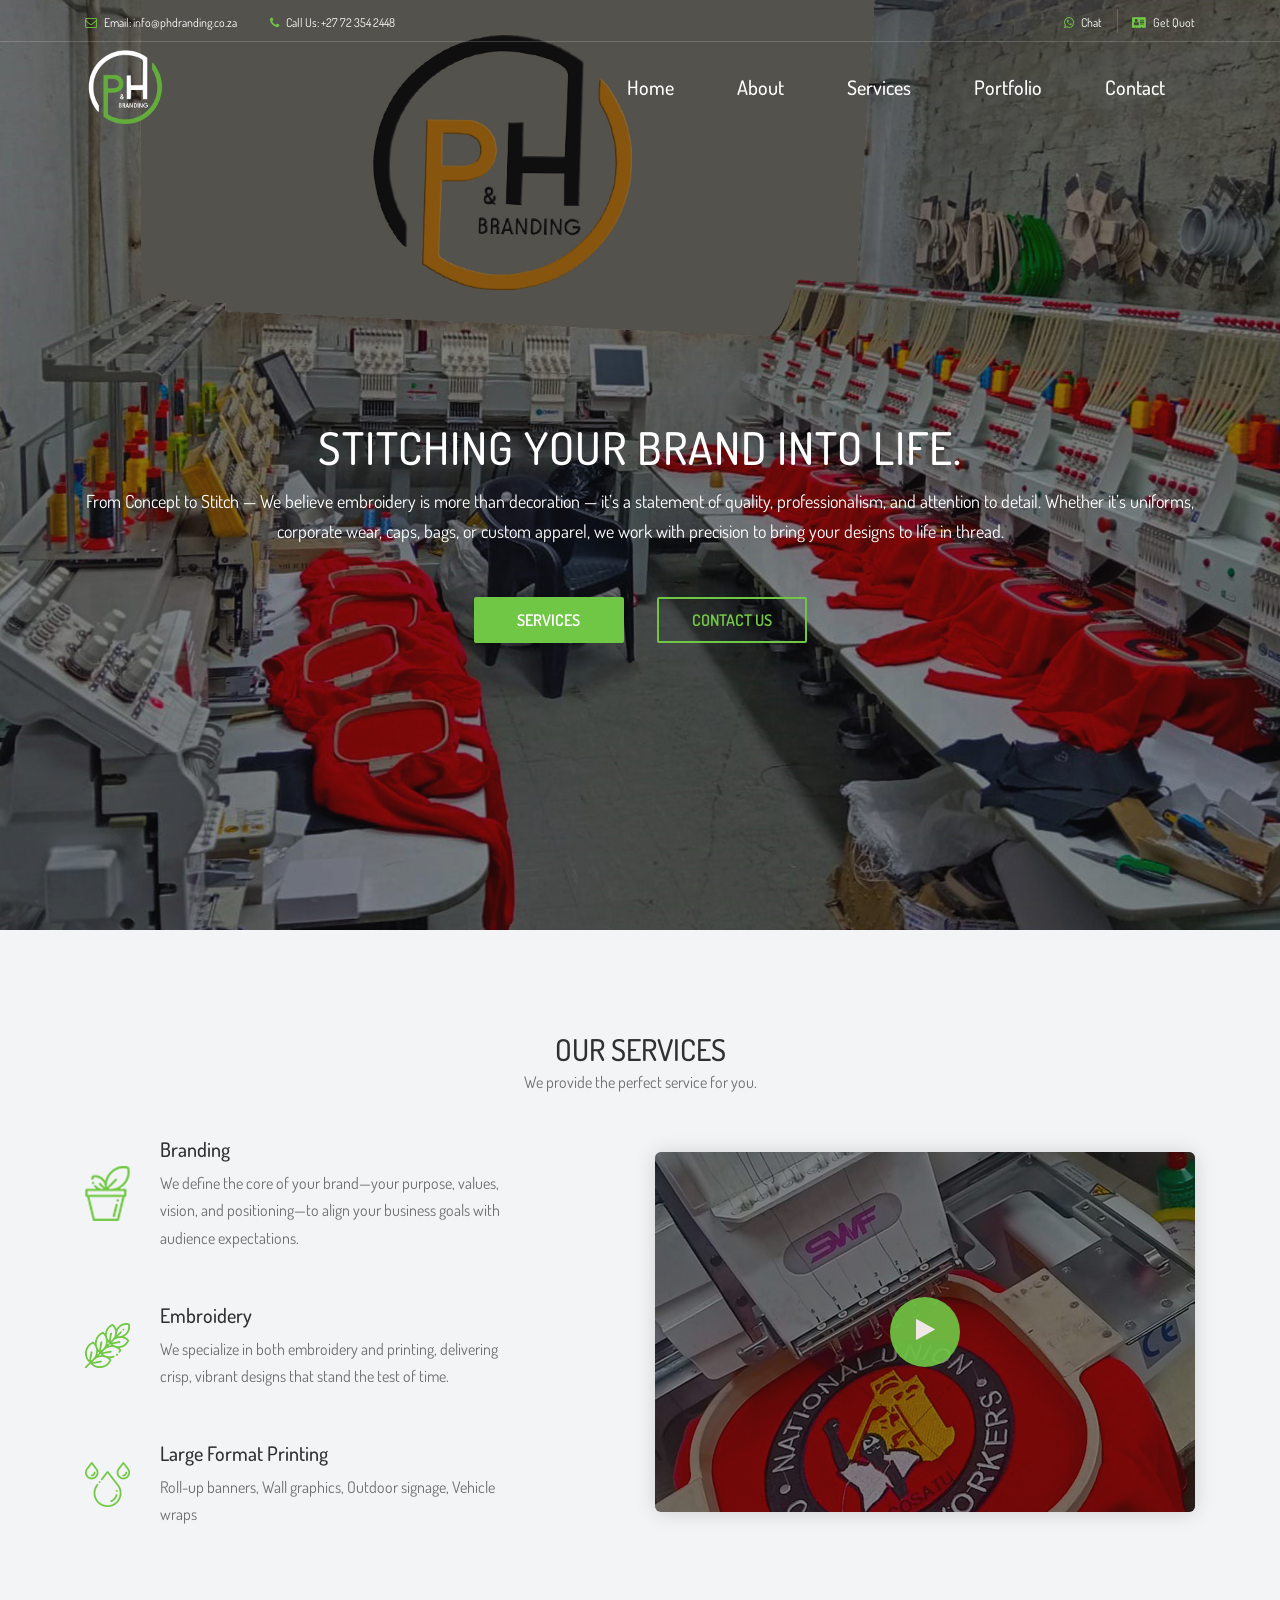
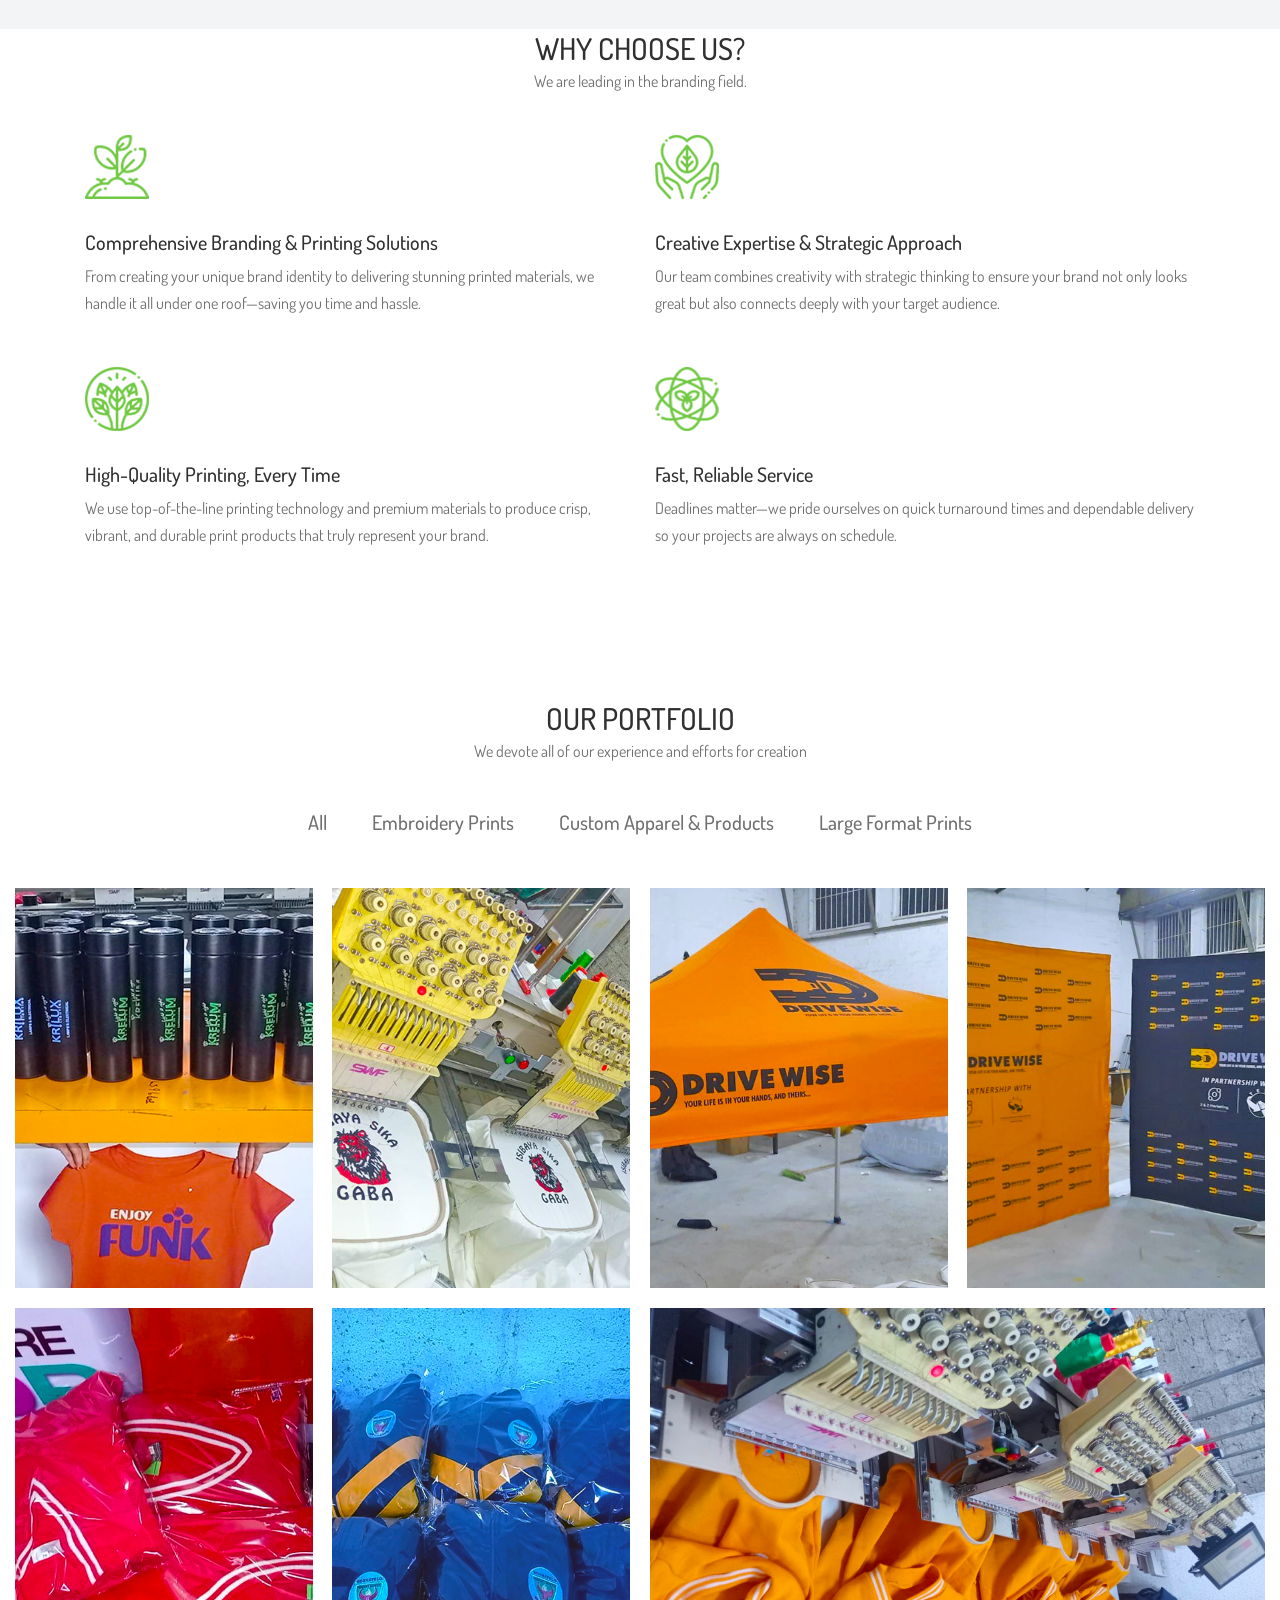
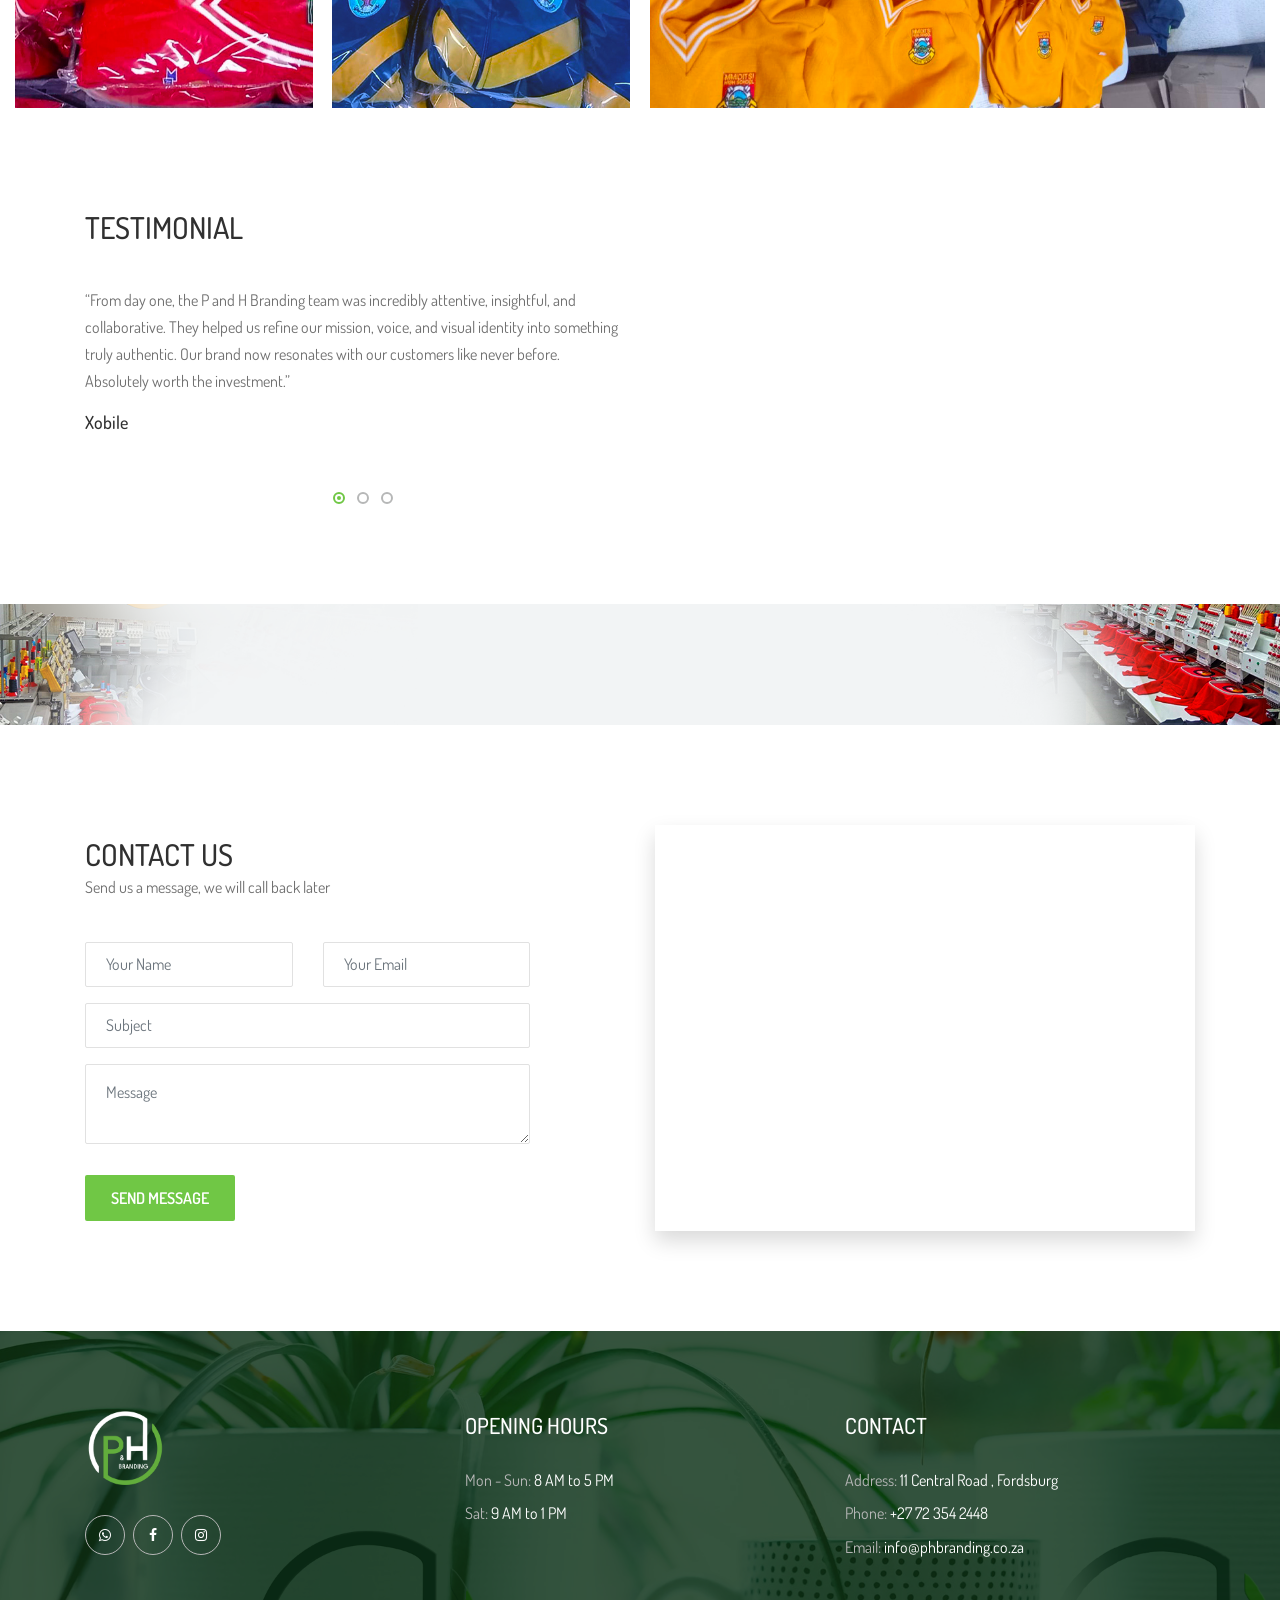
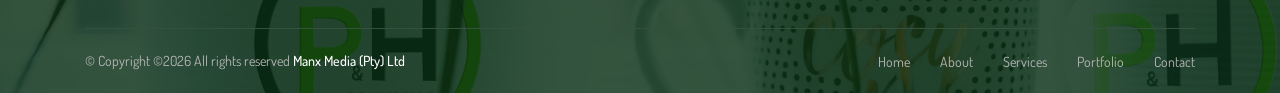
<file: index.html>
<!DOCTYPE html>
<html lang="en">

<head>
    <meta charset="UTF-8">
    <meta name="description" content="">
    <meta http-equiv="X-UA-Compatible" content="IE=edge">
    <meta name="viewport" content="width=device-width, initial-scale=1, shrink-to-fit=no">
    <!-- The above 4 meta tags *must* come first in the head; any other head content must come *after* these tags -->

    <!-- Title -->
    <title>P and H Branding</title>

    <!-- Favicon -->
    <link rel="icon" href="img/core-img/favicon.ico">

    <!-- Core Stylesheet -->
    <link rel="stylesheet" href="style.css">

</head>

<body>
    <!-- Preloader -->
    <div class="preloader d-flex align-items-center justify-content-center">
        <div class="preloader-circle"></div>
        <div class="preloader-img">
            <img src="img/core-img/leaf.png" alt="">
        </div>
    </div>

    <!-- ##### Header Area Start ##### -->
    <header class="header-area">

        <!-- ***** Top Header Area ***** -->
        <div class="top-header-area">
            <div class="container">
                <div class="row">
                    <div class="col-12">
                        <div class="top-header-content d-flex align-items-center justify-content-between">
                            <!-- Top Header Content -->
                            <div class="top-header-meta">
                                <a href="mailto:info@phdranding.co.za" data-toggle="tooltip" data-placement="bottom" title="info@phdranding.co.za"><i class="fa fa-envelope-o" aria-hidden="true"></i> <span>Email: info@phdranding.co.za</span></a>
                                <a href="tel:+27723542448" data-toggle="tooltip" data-placement="bottom" title="+27 72 354 2448"><i class="fa fa-phone" aria-hidden="true"></i> <span>Call Us: +27 72 354 2448</span></a>
                            </div>

                            <!-- Top Header Content -->
                            <div class="top-header-meta d-flex">
                                <!-- Language Dropdown -->
                                
                                <!-- Login -->
                                <div class="Chat">
                                    <a href="https://api.whatsapp.com/send/?phone=2772354 2448&text=Hi+I+have+a+query%2C+please+help" title="Whatsapp Chat"><i class="fa fa-whatsapp" aria-hidden="true"></i> <span>Chat</span></a>
                                </div>
                                <!-- Cart -->
                                <div class="cart">
                                    <a href="contact.html" title="Get Quotation"><i class="fa fa-address-card" aria-hidden="true" ></i> <span>Get Quot</span></a>
                                </div>
                            </div>
                        </div>
                    </div>
                </div>
            </div>
        </div>

        <!-- ***** Navbar Area ***** -->
        <div class="alazea-main-menu">
            <div class="classy-nav-container breakpoint-off">
                <div class="container">
                    <!-- Menu -->
                    <nav class="classy-navbar justify-content-between" id="alazeaNav">

                        <!-- Nav Brand -->
                        <a href="index.html" class="nav-brand"><img src="img/core-img/logo.png"  width="80" height="" alt=""></a>

                        <!-- Navbar Toggler -->
                        <div class="classy-navbar-toggler">
                            <span class="navbarToggler"><span></span><span></span><span></span></span>
                        </div>

                        <!-- Menu -->
                        <div class="classy-menu">

                            <!-- Close Button -->
                            <div class="classycloseIcon">
                                <div class="cross-wrap"><span class="top"></span><span class="bottom"></span></div>
                            </div>

                            <!-- Navbar Start -->
                            <div class="classynav">
                                <ul>
                                    <li><a href="index.html">Home</a></li>
                                    <li><a href="about.html">About</a></li>
                                    <li><a href="services.html">Services</a></li>
                                    <li><a href="portfolio.html">Portfolio</a></li>
                                    <li><a href="contact.html">Contact</a></li>
                                </ul>
                            </div>
                            <!-- Navbar End -->
                        </div>
                    </nav>

                    <!-- Search Form -->
                    <div class="search-form">
                        <form action="#" method="get">
                            <input type="search" name="search" id="search" placeholder="Type keywords &amp; press enter...">
                            <button type="submit" class="d-none"></button>
                        </form>
                        <!-- Close Icon -->
                        <div class="closeIcon"><i class="fa fa-times" aria-hidden="true"></i></div>
                    </div>
                </div>
            </div>
        </div>
    </header>
    <!-- ##### Header Area End ##### -->

    <!-- ##### Hero Area Start ##### -->
    <section class="hero-area">
        <div class="hero-post-slides owl-carousel">

            <!-- Single Hero Post -->
            <div class="single-hero-post bg-overlay">
                <!-- Post Image -->
                <div class="slide-img bg-img" style="background-image: url(img/bg-img/1.jpg);"></div>
                <div class="container h-100">
                    <div class="row h-100 align-items-center">
                        <div class="col-12">
                            <!-- Post Content -->
                            <div class="hero-slides-content text-center">
                                
								<h2>Stitching Your Brand Into Life.</h2>
                                <p>From Concept to Stitch — We believe embroidery is more than decoration — it’s a statement of quality, professionalism, and attention to detail. Whether it’s uniforms, corporate wear, caps, bags, or custom apparel, we work with precision to bring your designs to life in thread.</p>
                                <div class="welcome-btn-group">
                                    <a href="services.html" class="btn alazea-btn mr-30">SERVICES</a>
                                    <a href="contact.html" class="btn alazea-btn active">CONTACT US</a>
                                </div>
                            </div>
                        </div>
                    </div>
                </div>
            </div>

            <!-- Single Hero Post -->
            <div class="single-hero-post bg-overlay">
                <!-- Post Image -->
                <div class="slide-img bg-img" style="background-image: url(img/bg-img/2.jpg);"></div>
                <div class="container h-100">
                    <div class="row h-100 align-items-center">
                        <div class="col-12">
                            <!-- Post Content -->
                            <div class="hero-slides-content text-center">
								<h2>Bringing Ideas to Life, One Print at a Time</h2>
                                <p>We turn creativity into reality. From professional graphic designs to high-quality printing on apparel, gifts, and corporate materials — we help individuals and businesses make a lasting impression.</p>
                                <div class="welcome-btn-group">
							     <a href="services.html" class="btn alazea-btn mr-30">SERVICES</a>
                                  <a href="contact.html" class="btn alazea-btn active">CONTACT US</a>
                                </div>
                            </div>
                        </div>
                    </div>
                </div>
            </div>

        </div>
    </section>
    <!-- ##### Hero Area End ##### -->

    <!-- ##### Service Area Start ##### -->
    <section class="our-services-area bg-gray section-padding-100-0">
        <div class="container">
            <div class="row">
                <div class="col-12">
                    <!-- Section Heading -->
                    <div class="section-heading text-center">
                        <h2>OUR SERVICES</h2>
                        <p>We provide the perfect service for you.</p>
                    </div>
                </div>
            </div>

            <div class="row align-items-center justify-content-between">
                <div class="col-12 col-lg-5">
                    <div class="alazea-service-area mb-100">

                        <!-- Single Service Area -->
                        <div class="single-service-area d-flex align-items-center">
                            <!-- Icon -->
                            <div class="service-icon mr-30">
                                <img src="img/core-img/s1.png" alt="">
                            </div>
                            <!-- Content -->
                            <div class="service-content">
                                <h5>Branding</h5>
                                <p>We define the core of your brand—your purpose, values, vision, and positioning—to align your business goals with audience expectations.</p>
                            </div>
                        </div>

                        <!-- Single Service Area -->
                        <div class="single-service-area d-flex align-items-center">
                            <!-- Icon -->
                            <div class="service-icon mr-30">
                                <img src="img/core-img/s3.png" alt="">
                            </div>
                            <!-- Content -->
                            <div class="service-content">
                                <h5>Embroidery</h5>
                                <p>We specialize in both embroidery and printing, delivering crisp, vibrant designs that stand the test of time.</p>
                            </div>
                        </div>

                        <!-- Single Service Area -->
                        <div class="single-service-area d-flex align-items-center">
                            <!-- Icon -->
                            <div class="service-icon mr-30">
                                <img src="img/core-img/s2.png" alt="">
                            </div>
                            <!-- Content -->
                            <div class="service-content">
                                <h5>Large Format Printing</h5>
                                <p>Roll-up banners, Wall graphics, Outdoor signage, Vehicle wraps</p>
                            </div>
                        </div>

                    </div>
                </div>

                <div class="col-12 col-lg-6">
                    <div class="alazea-video-area bg-overlay mb-100">
                        <img src="img/bg-img/23.jpg" alt="">
                        <a href="http://www.youtube.com/watch?v=7HKoqNJtMTQ" class="video-icon">
                            <i class="fa fa-play" aria-hidden="true"></i>
                        </a>
                    </div>
                </div>
            </div>
        </div>
    </section>
    <!-- ##### Service Area End ##### -->

    <!-- ##### About Area Start ##### -->
    <section class="about-us-area">
     <div class="container">
	<div class="row justify-content-between">
                <div class="col-12 col-lg-12">
                    <!-- Section Heading -->
                    <div class="section-heading text-center">
                        <h2>Why choose us?</h2>
                        <p>We are leading in the branding field.</p>                   
                </div>
					 </div>

                <div class="col-12 col-lg-12">
                    <div class="alazea-benefits-area">
                        <div class="row">
                            <!-- Single Benefits Area -->
                            <div class="col-12 col-sm-6">
                                <div class="single-benefits-area">
                                    <img src="img/core-img/b1.png" alt="">
                                    <h5>Comprehensive Branding &amp; Printing Solutions</h5>
                                    <p>From creating your unique brand identity to delivering stunning printed materials, we handle it all under one roof—saving you time and hassle.</p>
                                </div>
                            </div>

                            <!-- Single Benefits Area -->
                            <div class="col-12 col-sm-6">
                                <div class="single-benefits-area">
                                    <img src="img/core-img/b2.png" alt="">
                                    <h5>Creative Expertise & Strategic Approach</h5>
                                    <p>Our team combines creativity with strategic thinking to ensure your brand not only looks great but also connects deeply with your target audience.</p>
                                </div>
                            </div>

                            <!-- Single Benefits Area -->
                            <div class="col-12 col-sm-6">
                                <div class="single-benefits-area">
                                    <img src="img/core-img/b3.png" alt="">
                                    <h5>High-Quality Printing, Every Time</h5>
                                    <p>We use top-of-the-line printing technology and premium materials to produce crisp, vibrant, and durable print products that truly represent your brand.</p>
                                </div>
                            </div>

                            <!-- Single Benefits Area -->
                            <div class="col-12 col-sm-6">
                                <div class="single-benefits-area">
                                    <img src="img/core-img/b4.png" alt="">
                                    <h5>Fast, Reliable Service</h5>
                                    <p>Deadlines matter—we pride ourselves on quick turnaround times and dependable delivery so your projects are always on schedule.</p>
                                </div>
                            </div>
                        </div>
                    </div>
                </div>
           
			</div>
			</div>
	</section>
    <!-- ##### About Area End ##### -->

    <!-- ##### Portfolio Area Start ##### -->
    <section class="alazea-portfolio-area section-padding-100-0">
        <div class="container">
            <div class="row">
                <div class="col-12">
                    <!-- Section Heading -->
                    <div class="section-heading text-center">
                        <h2>OUR PORTFOLIO</h2>
                        <p>We devote all of our experience and efforts for creation</p>
                    </div>
                </div>
            </div>
        </div>

        <div class="container-fluid">
            <div class="row">
                <div class="col-12">
                    <div class="alazea-portfolio-filter">
                        <div class="portfolio-filter">
                            <button class="btn active" data-filter="*">All</button>
                            <button class="btn" data-filter=".embroidery">Embroidery Prints</button>
                            <button class="btn" data-filter=".apparel">Custom Apparel & Products</button>
                            <button class="btn" data-filter=".banners">Large Format Prints</button>
                        </div>
                    </div>
                </div>
            </div>

            <div class="row alazea-portfolio">

                <!-- Single Portfolio Area -->
                <div class="col-12 col-sm-6 col-lg-3 single_portfolio_item apparel wow fadeInUp" data-wow-delay="100ms">
                    <!-- Portfolio Thumbnail -->
                    <div class="portfolio-thumbnail bg-img" style="background-image: url(img/bg-img/16.jpg);"></div>
                    <!-- Portfolio Hover Text -->
                    <div class="portfolio-hover-overlay">
                        <a href="img/bg-img/16.jpg" class="portfolio-img d-flex align-items-center justify-content-center" title="Portfolio 1">
                            <div class="port-hover-text">
                                <h3>Minimal Flower Store</h3>
                                <h5>Office Plants</h5>
                            </div>
                        </a>
                    </div>
                </div>

                <!-- Single Portfolio Area -->
                <div class="col-12 col-sm-6 col-lg-3 single_portfolio_item embroidery wow fadeInUp" data-wow-delay="200ms">
                    <!-- Portfolio Thumbnail -->
                    <div class="portfolio-thumbnail bg-img" style="background-image: url(img/bg-img/17.jpg);"></div>
                    <!-- Portfolio Hover Text -->
                    <div class="portfolio-hover-overlay">
                        <a href="img/bg-img/17.jpg" class="portfolio-img d-flex align-items-center justify-content-center" title="Portfolio 2">
                            <div class="port-hover-text">
                                <h3>Minimal Flower Store</h3>
                                <h5>Office Plants</h5>
                            </div>
                        </a>
                    </div>
                </div>

                <!-- Single Portfolio Area -->
                <div class="col-12 col-sm-6 col-lg-3 single_portfolio_item banners wow fadeInUp" data-wow-delay="300ms">
                    <!-- Portfolio Thumbnail -->
                    <div class="portfolio-thumbnail bg-img" style="background-image: url(img/bg-img/18.jpg);"></div>
                    <!-- Portfolio Hover Text -->
                    <div class="portfolio-hover-overlay">
                        <a href="img/bg-img/18.jpg" class="portfolio-img d-flex align-items-center justify-content-center" title="Portfolio 3">
                            <div class="port-hover-text">
                                <h3>Minimal Flower Store</h3>
                                <h5>Office Plants</h5>
                            </div>
                        </a>
                    </div>
                </div>

                <!-- Single Portfolio Area -->
                <div class="col-12 col-sm-6 col-lg-3 single_portfolio_item banners wow fadeInUp" data-wow-delay="400ms">
                    <!-- Portfolio Thumbnail -->
                    <div class="portfolio-thumbnail bg-img" style="background-image: url(img/bg-img/19.jpg);"></div>
                    <!-- Portfolio Hover Text -->
                    <div class="portfolio-hover-overlay">
                        <a href="img/bg-img/19.jpg" class="portfolio-img d-flex align-items-center justify-content-center" title="Portfolio 4">
                            <div class="port-hover-text">
                                <h3>Minimal Flower Store</h3>
                                <h5>Office Plants</h5>
                            </div>
                        </a>
                    </div>
                </div>

                <!-- Single Portfolio Area -->
                <div class="col-12 col-sm-6 col-lg-3 single_portfolio_item embroidery wow fadeInUp" data-wow-delay="100ms">
                    <!-- Portfolio Thumbnail -->
                    <div class="portfolio-thumbnail bg-img" style="background-image: url(img/bg-img/20.jpg);"></div>
                    <!-- Portfolio Hover Text -->
                    <div class="portfolio-hover-overlay">
                        <a href="img/bg-img/20.jpg" class="portfolio-img d-flex align-items-center justify-content-center" title="Portfolio 5">
                            <div class="port-hover-text">
                                <h3>Minimal Flower Store</h3>
                                <h5>Office Plants</h5>
                            </div>
                        </a>
                    </div>
                </div>

                <!-- Single Portfolio Area -->
                <div class="col-12 col-sm-6 col-lg-3 single_portfolio_item embroidery wow fadeInUp" data-wow-delay="200ms">
                    <!-- Portfolio Thumbnail -->
                    <div class="portfolio-thumbnail bg-img" style="background-image: url(img/bg-img/21.jpg);"></div>
                    <!-- Portfolio Hover Text -->
                    <div class="portfolio-hover-overlay">
                        <a href="img/bg-img/21.jpg" class="portfolio-img d-flex align-items-center justify-content-center" title="Portfolio 6">
                            <div class="port-hover-text">
                                <h3>Minimal Flower Store</h3>
                                <h5>Office Plants</h5>
                            </div>
                        </a>
                    </div>
                </div>

                <!-- Single Portfolio Area -->
                <div class="col-12 col-lg-6 single_portfolio_item embroidery wow fadeInUp" data-wow-delay="300ms">
                    <!-- Portfolio Thumbnail -->
                    <div class="portfolio-thumbnail bg-img" style="background-image: url(img/bg-img/22.jpg);"></div>
                    <!-- Portfolio Hover Text -->
                    <div class="portfolio-hover-overlay">
                        <a href="img/bg-img/22.jpg" class="portfolio-img d-flex align-items-center justify-content-center" title="Portfolio 7">
                            <div class="port-hover-text">
                                <h3>Minimal Flower Store</h3>
                                <h5>Office Plants</h5>
                            </div>
                        </a>
                    </div>
                </div>

            </div>
        </div>
    </section>
    <!-- ##### Portfolio Area End ##### -->

    <!-- ##### Testimonial Area Start ##### -->
    <section class="testimonial-area section-padding-100">
        <div class="container">
            <div class="row">
                <div class="col-12">
                    <div class="testimonials-slides owl-carousel">

                        <!-- Single Testimonial Slide -->
                        <div class="single-testimonial-slide">
                            <div class="row align-items-center">
                                
                                <div class="col-12 col-md-6">
                                    <div class="testimonial-content">
                                        <!-- Section Heading -->
                                        <div class="section-heading">
                                            <h2>TESTIMONIAL</h2>
                                        </div>
                                        <p>“From day one, the P and H Branding team was incredibly attentive, insightful, and collaborative. They helped us refine our mission, voice, and visual identity into something truly authentic. Our brand now resonates with our customers like never before. Absolutely worth the investment.”</p>
                                        <div class="testimonial-author-info">
                                            <h6>Xobile</h6>
                                                                              </div>
                                    </div>
                                </div>
                            </div>
                        </div>

                        <!-- Single Testimonial Slide -->
                        <div class="single-testimonial-slide">
                            <div class="row align-items-center">

                                <div class="col-12 col-md-6">
                                    <div class="testimonial-content">
                                        <!-- Section Heading -->
                                        <div class="section-heading">
                                            <h2>TESTIMONIAL</h2>
                                            </div>
                                        <p>“Working with P and H was a game-changer for our business. They didn’t just design a logo—they built an identity that truly reflects who we are. From the branding strategy to the final printed materials, everything was seamless, professional, and high-quality. Our business cards, brochures, and signage have never looked better. We constantly get compliments!”</p>
                                        <div class="testimonial-author-info">
                                            <h6>Nazrul</h6>
                                                                                   </div>
                                    </div>
                                </div>
                            </div>
                        </div>

                        <!-- Single Testimonial Slide -->
                        <div class="single-testimonial-slide">
                            <div class="row align-items-center">
                                <div class="col-12 col-md-6">
                                    <div class="testimonial-content">
                                        <!-- Section Heading -->
                                        <div class="section-heading">
                                            <h2>TESTIMONIAL</h2>
                                      </div>
                                        <p>“P and H Branding brought a level of strategy and creativity that exceeded all expectations. They don’t just design — they deeply understand the essence of a business and build a brand that’s meaningful and memorable. Highly recommend their team for anyone serious about branding.”</p>
                                        <div class="testimonial-author-info">
                                            <h6>Marcus</h6>
                                      </div>
                                    </div>
                                </div>
                            </div>
                        </div>

                    </div>
                </div>
            </div>
        </div>
    </section>
    <!-- ##### Testimonial Area End ##### -->
	
    <!-- ##### Subscribe Area Start ##### -->
    <section class="subscribe-newsletter-area" style="background-image: url(img/bg-img/subscribe.png);">
        <div class="container">
            <div class="row align-items-center justify-content-between">
                <div class="col-12 col-lg-5">
                    <!-- Section Heading -->
                </div>
                <div class="col-12 col-lg-6">
                    <div class="subscribe-form">

                    </div>
                </div>
            </div>
        </div>

        <!-- Subscribe Side Thumbnail -->
    </section>
    <!-- ##### Subscribe Area End ##### -->

    <!-- ##### Contact Area Start ##### -->
    <section class="contact-area section-padding-100-0">
        <div class="container">
            <div class="row align-items-center justify-content-between">
                <div class="col-12 col-lg-5">
                    <!-- Section Heading -->
                    <div class="section-heading">
                        <h2>CONTACT US</h2>
                        <p>Send us a message, we will call back later</p>
                    </div>
                    <!-- Contact Form Area -->
                    <div class="contact-form-area mb-100">
                        <form action="#" method="post">
                            <div class="row">
                                <div class="col-12 col-sm-6">
                                    <div class="form-group">
                                        <input type="text" class="form-control" id="contact-name" placeholder="Your Name">
                                    </div>
                                </div>
                                <div class="col-12 col-sm-6">
                                    <div class="form-group">
                                        <input type="email" class="form-control" id="contact-email" placeholder="Your Email">
                                    </div>
                                </div>
                                <div class="col-12">
                                    <div class="form-group">
                                        <input type="text" class="form-control" id="contact-subject" placeholder="Subject">
                                    </div>
                                </div>
                                <div class="col-12">
                                    <div class="form-group">
                                        <textarea class="form-control" name="message" id="message" cols="30" rows="10" placeholder="Message"></textarea>
                                    </div>
                                </div>
                                <div class="col-12">
                                    <button type="submit" class="btn alazea-btn mt-15">Send Message</button>
                                </div>
                            </div>
                        </form>
                    </div>
                </div>

                <div class="col-12 col-lg-6">
                    <!-- Google Maps -->
                    <div class="map-area mb-100">
                        <iframe src="https://www.google.com/maps/embed?pb=!1m18!1m12!1m3!1d22236.40558254599!2d-118.25292394686001!3d34.057682914027104!2m3!1f0!2f0!3f0!3m2!1i1024!2i768!4f13.1!3m3!1m2!1s0x80c2c75ddc27da13%3A0xe22fdf6f254608f4!2z4Kay4Ka4IOCmj-CmnuCnjeCmnOCnh-CmsuCnh-CmuCwg4KaV4KeN4Kav4Ka-4Kay4Ka_4Kar4KeL4Kaw4KeN4Kao4Ka_4Kav4Ka84Ka-LCDgpq7gpr7gprDgp43gppXgpr_gpqgg4Kav4KeB4KaV4KeN4Kak4Kaw4Ka-4Ka34KeN4Kaf4KeN4Kaw!5e0!3m2!1sbn!2sbd!4v1532328708137" allowfullscreen></iframe>
                    </div>
                </div>
            </div>
        </div>
    </section>
    <!-- ##### Contact Area End ##### -->

    <!-- ##### Footer Area Start ##### -->
    <footer class="footer-area bg-img" style="background-image: url(img/bg-img/3.jpg);">
        <!-- Main Footer Area -->
        <div class="main-footer-area">
            <div class="container">
                <div class="row">

                    <!-- Single Footer Widget -->
                    <div class="col-12 col-sm-6 col-lg-4">
                        <div class="single-footer-widget">
                            <div class="footer-logo mb-30">
                                <a href="#"><img src="img/core-img/logo.png" width="80" Height="" alt="Logo"></a>
                            </div>
<div class="social-info">
				<a href="https://api.whatsapp.com/send/?phone=2772354 2448&text=Hi+I+have+a+query%2C+please+help"><i class="fa fa-whatsapp" aria-hidden="true"></i></a>
                <a href="#"><i class="fa fa-facebook" aria-hidden="true"></i></a>
                <a href="#"><i class="fa fa-instagram" aria-hidden="true"></i></a>
              </div>
                        </div>
                    </div>

                      
                    <div class="col-12 col-sm-6 col-lg-4">
                        <div class="single-footer-widget">
                            <div class="widget-title">
                                <h5>Opening Hours</h5>
                            </div>

                            <!-- Single Best Seller Products -->
                            <div class="contact-information">
								<p><span>Mon - Sun:</span> 8 AM to 5 PM</p>
                                <p><span>Sat:</span> 9 AM to 1 PM</p>
								</div>
                        </div>
                    </div>

                    <!-- Single Footer Widget -->
                    <div class="col-12 col-sm-6 col-lg-4">
                        <div class="single-footer-widget">
                            <div class="widget-title">
                                <h5>CONTACT</h5>
                            </div>

                            <div class="contact-information">
                                <p><span>Address:</span> 11 Central Road , Fordsburg</p>
                                <p><span>Phone:</span> +27 72 354 2448</p>
                                <p><span>Email:</span> info@phbranding.co.za</p>
                          </div>
                        </div>
                    </div>
                </div>
            </div>
        </div>

        <!-- Footer Bottom Area -->
        <div class="footer-bottom-area">
            <div class="container">
                <div class="row">
                    <div class="col-12">
                        <div class="border-line"></div>
                    </div>
                    <!-- Copywrite Text -->
                    <div class="col-12 col-md-6">
                        <div class="copywrite-text">
                            <p>&copy; 
Copyright &copy;<script>document.write(new Date().getFullYear());</script> All rights reserved <a href="https://www.manxmedia.co.za" target="_blank"> Manx Media (Pty) Ltd</a>
</p>
                        </div>
                    </div>
                    <!-- Footer Nav -->
                    <div class="col-12 col-md-6">
                        <div class="footer-nav">
                            <nav>
                                <ul>
                                    <li><a href="index.html">Home</a></li>
                                    <li><a href="about.html">About</a></li>
                                    <li><a href="service.html">Services</a></li>
                                    <li><a href="portfolio.html">Portfolio</a></li>
                                    <li><a href="contact.html">Contact</a></li>
                                </ul>
                            </nav>
                        </div>
                    </div>
                </div>
            </div>
        </div>
    </footer>
    <!-- ##### Footer Area End ##### -->

    <!-- ##### All Javascript Files ##### -->
    <!-- jQuery-2.2.4 js -->
    <script src="js/jquery/jquery-2.2.4.min.js"></script>
    <!-- Popper js -->
    <script src="js/bootstrap/popper.min.js"></script>
    <!-- Bootstrap js -->
    <script src="js/bootstrap/bootstrap.min.js"></script>
    <!-- All Plugins js -->
    <script src="js/plugins/plugins.js"></script>
    <!-- Active js -->
    <script src="js/active.js"></script>
</body>

</html>
</file>
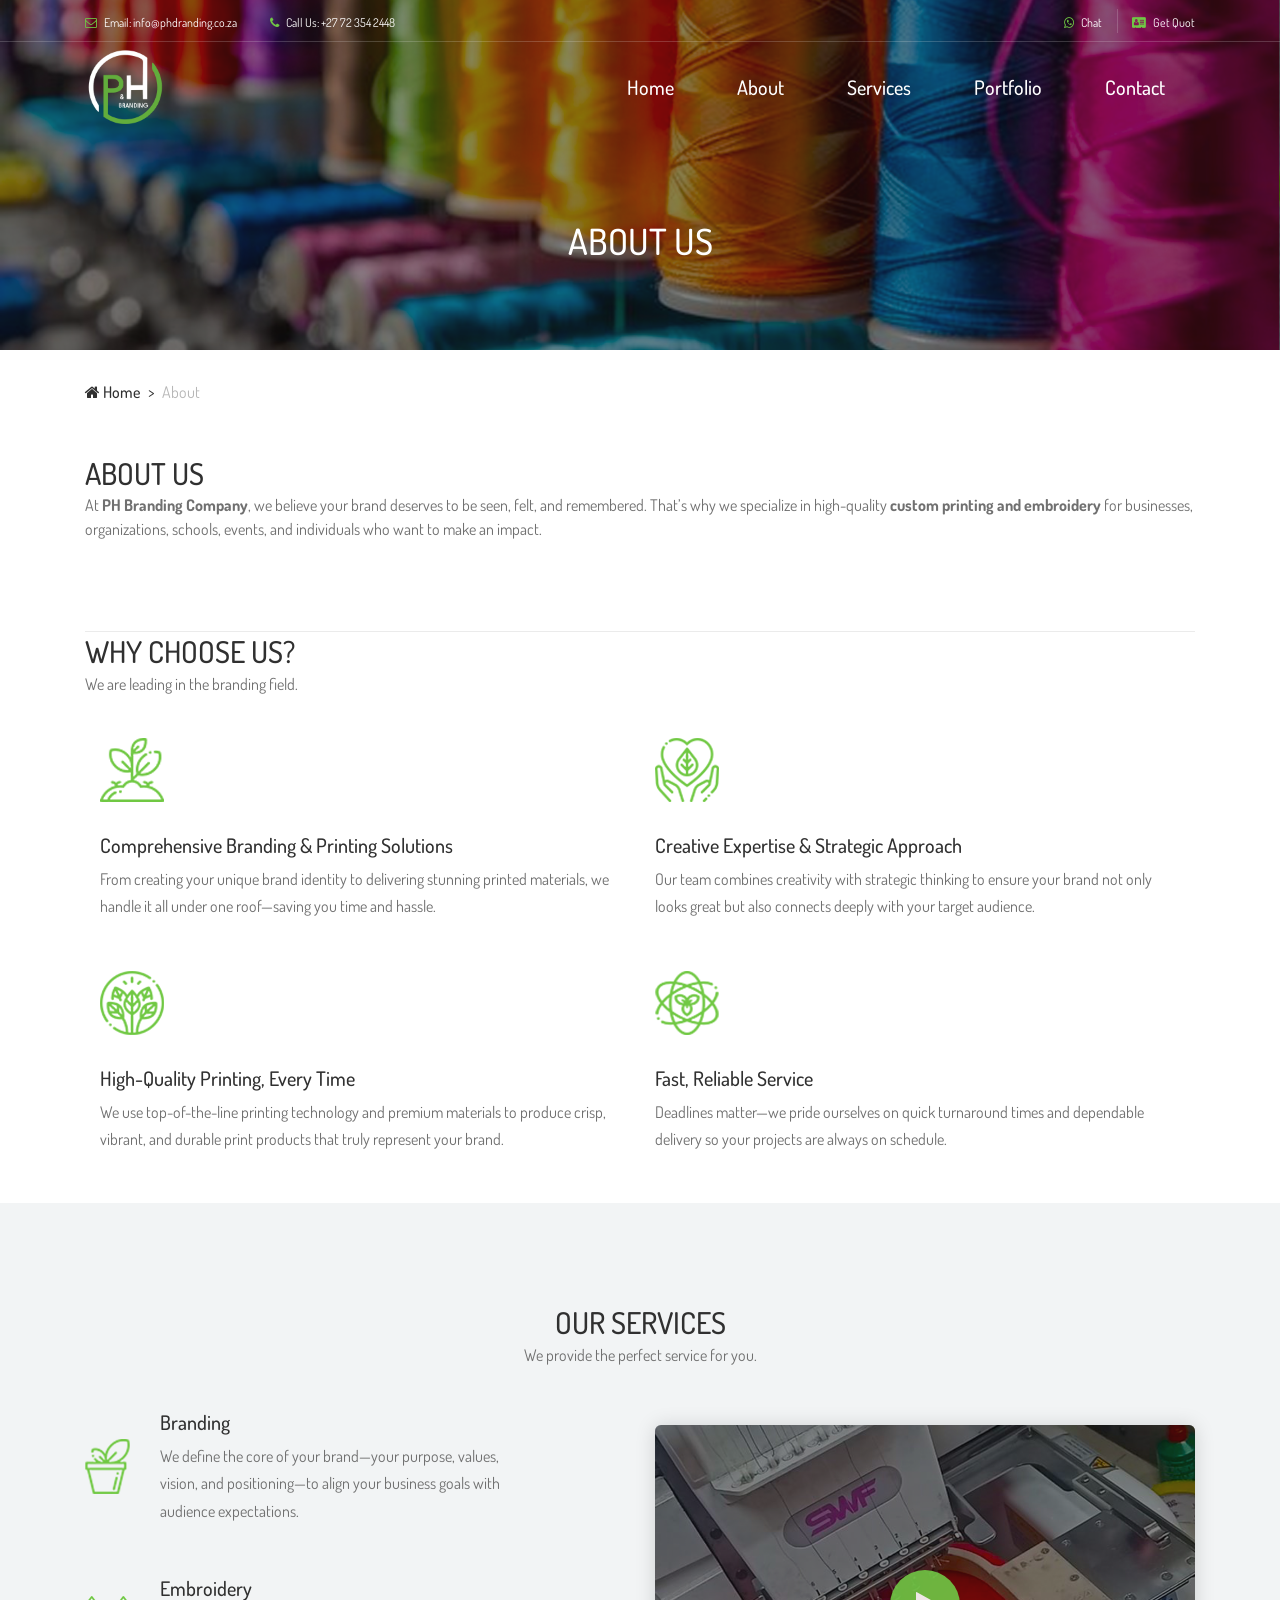
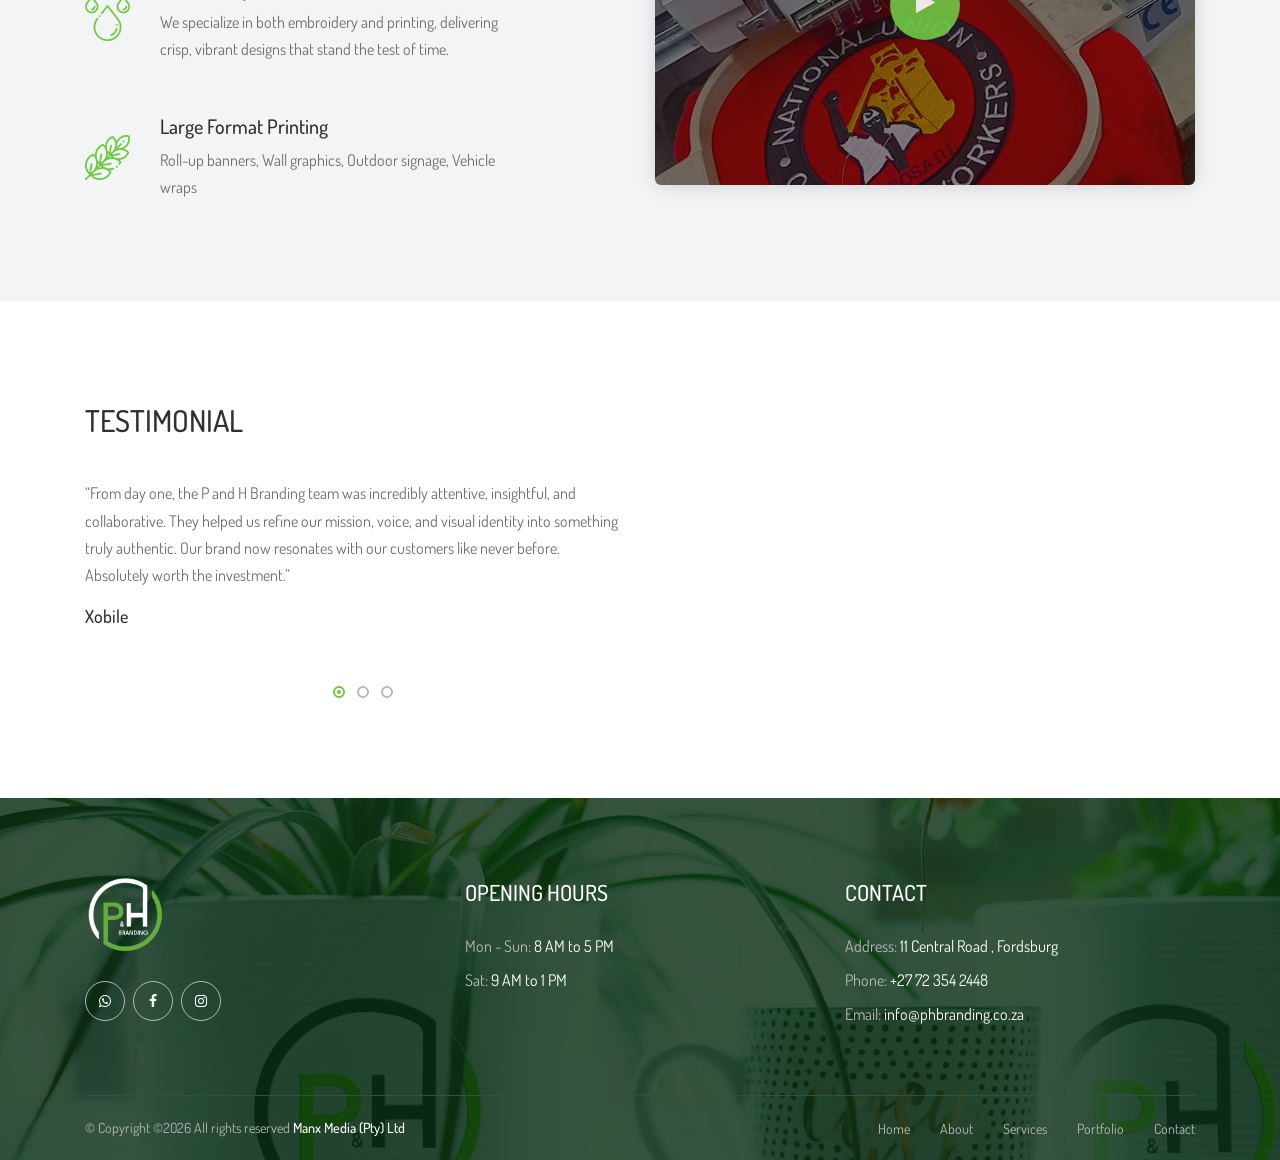
<file: about.html>
<!DOCTYPE html>
<html lang="en">

<head>
    <meta charset="UTF-8">
    <meta name="description" content="">
    <meta http-equiv="X-UA-Compatible" content="IE=edge">
    <meta name="viewport" content="width=device-width, initial-scale=1, shrink-to-fit=no">
    <!-- The above 4 meta tags *must* come first in the head; any other head content must come *after* these tags -->

    <!-- Title -->
    <title>P and H Branding</title>

    <!-- Favicon -->
    <link rel="icon" href="img/core-img/favicon.ico">

    <!-- Core Stylesheet -->
    <link rel="stylesheet" href="style.css">

</head>

<body>
    <!-- Preloader -->
    <div class="preloader d-flex align-items-center justify-content-center">
        <div class="preloader-circle"></div>
        <div class="preloader-img">
            <img src="img/core-img/leaf.png" alt="">
        </div>
    </div>

    <!-- ##### Header Area Start ##### -->
    <header class="header-area">

        <!-- ***** Top Header Area ***** -->
        <div class="top-header-area">
            <div class="container">
                <div class="row">
                    <div class="col-12">
                        <div class="top-header-content d-flex align-items-center justify-content-between">
                            <!-- Top Header Content -->
                            <div class="top-header-meta">
                                <a href="mailto:info@phdranding.co.za" data-toggle="tooltip" data-placement="bottom" title="info@phdranding.co.za"><i class="fa fa-envelope-o" aria-hidden="true"></i> <span>Email: info@phdranding.co.za</span></a>
                                <a href="tel:+27723542448" data-toggle="tooltip" data-placement="bottom" title="+27 72 354 2448"><i class="fa fa-phone" aria-hidden="true"></i> <span>Call Us: +27 72 354 2448</span></a>
                            </div>

                            <!-- Top Header Content -->
                            <div class="top-header-meta d-flex">
                                <!-- Language Dropdown -->
                                
                                <!-- Login -->
                                <div class="Chat">
                                    <a href="https://api.whatsapp.com/send/?phone=2772354 2448&text=Hi+I+have+a+query%2C+please+help" title="Whatsapp Chat"><i class="fa fa-whatsapp" aria-hidden="true"></i> <span>Chat</span></a>
                                </div>
                                <!-- Cart -->
                                <div class="cart">
                                    <a href="contact.html" title="Get Quotation"><i class="fa fa-address-card" aria-hidden="true" ></i> <span>Get Quot</span></a>
                                </div>
                            </div>
                        </div>
                    </div>
                </div>
            </div>
        </div>

        <!-- ***** Navbar Area ***** -->
        <div class="alazea-main-menu">
            <div class="classy-nav-container breakpoint-off">
                <div class="container">
                    <!-- Menu -->
                    <nav class="classy-navbar justify-content-between" id="alazeaNav">

                        <!-- Nav Brand -->
                        <a href="index.html" class="nav-brand"><img src="img/core-img/logo.png"  width="80" height="" alt=""></a>

                        <!-- Navbar Toggler -->
                        <div class="classy-navbar-toggler">
                            <span class="navbarToggler"><span></span><span></span><span></span></span>
                        </div>

                        <!-- Menu -->
                        <div class="classy-menu">

                            <!-- Close Button -->
                            <div class="classycloseIcon">
                                <div class="cross-wrap"><span class="top"></span><span class="bottom"></span></div>
                            </div>

                            <!-- Navbar Start -->
                            <div class="classynav">
                                <ul>
                                    <li><a href="index.html">Home</a></li>
                                    <li><a href="about.html">About</a></li>
                                    <li><a href="services.html">Services</a></li>
                                    <li><a href="portfolio.html">Portfolio</a></li>
                                    <li><a href="contact.html">Contact</a></li>
                                </ul>
                            </div>
                            <!-- Navbar End -->
                        </div>
                    </nav>

                    <!-- Search Form -->
                    <div class="search-form">
                        <form action="#" method="get">
                            <input type="search" name="search" id="search" placeholder="Type keywords &amp; press enter...">
                            <button type="submit" class="d-none"></button>
                        </form>
                        <!-- Close Icon -->
                        <div class="closeIcon"><i class="fa fa-times" aria-hidden="true"></i></div>
                    </div>
                </div>
            </div>
        </div>
    </header>
    <!-- ##### Header Area End ##### -->

    <!-- ##### Breadcrumb Area Start ##### -->
    <div class="breadcrumb-area">
        <!-- Top Breadcrumb Area -->
        <div class="top-breadcrumb-area bg-img bg-overlay d-flex align-items-center justify-content-center" style="background-image: url(img/bg-img/24.jpg);">
            <h2>ABOUT US</h2>
        </div>

        <div class="container">
            <div class="row">
                <div class="col-12">
                    <nav aria-label="breadcrumb">
                        <ol class="breadcrumb">
                            <li class="breadcrumb-item"><a href="#"><i class="fa fa-home"></i> Home</a></li>
                            <li class="breadcrumb-item active" aria-current="page">About</li>
                        </ol>
                    </nav>
                </div>
            </div>
        </div>
    </div>
    <!-- ##### Breadcrumb Area End ##### -->

    <!-- ##### About Area Start ##### -->
    <section class="about-us-area">
        <div class="container">
            <div class="row justify-content-between">
                <div class="col-12 col-lg-12">
                    <!-- Section Heading -->
                    <div class="section-heading">
                        <h2>ABOUT US</h2>
                        
                    At <strong data-start="264" data-end="287">PH Branding Company</strong>, we believe your brand deserves to be seen, felt, and remembered. That&rsquo;s why we specialize in high-quality <strong data-start="395" data-end="429">custom printing and embroidery</strong> for businesses, organizations, schools, events, and individuals who want to make an impact.                    </div>
                   
                   
                </div>
            </div>
        </div>

        <div class="container">
            <div class="row">
                <div class="col-12">
                    <div class="border-line"></div>
                </div>
            </div>
        </div>
    </section>
	
<section class="about-us-area">
     <div class="container">
	<div class="row justify-content-between">
                <div class="col-12 col-lg-12">
                    <!-- Section Heading -->
                    <div class="section-heading">
                        <h2>Why choose us?</h2>
                        <p>We are leading in the branding field.</p>                   
                </div>

                <div class="col-12 col-lg-12">
                    <div class="alazea-benefits-area">
                        <div class="row">
                            <!-- Single Benefits Area -->
                            <div class="col-12 col-sm-6">
                                <div class="single-benefits-area">
                                    <img src="img/core-img/b1.png" alt="">
                                    <h5>Comprehensive Branding &amp; Printing Solutions</h5>
                                    <p>From creating your unique brand identity to delivering stunning printed materials, we handle it all under one roof—saving you time and hassle.</p>
                                </div>
                            </div>

                            <!-- Single Benefits Area -->
                            <div class="col-12 col-sm-6">
                                <div class="single-benefits-area">
                                    <img src="img/core-img/b2.png" alt="">
                                    <h5>Creative Expertise & Strategic Approach</h5>
                                    <p>Our team combines creativity with strategic thinking to ensure your brand not only looks great but also connects deeply with your target audience.</p>
                                </div>
                            </div>

                            <!-- Single Benefits Area -->
                            <div class="col-12 col-sm-6">
                                <div class="single-benefits-area">
                                    <img src="img/core-img/b3.png" alt="">
                                    <h5>High-Quality Printing, Every Time</h5>
                                    <p>We use top-of-the-line printing technology and premium materials to produce crisp, vibrant, and durable print products that truly represent your brand.</p>
                                </div>
                            </div>

                            <!-- Single Benefits Area -->
                            <div class="col-12 col-sm-6">
                                <div class="single-benefits-area">
                                    <img src="img/core-img/b4.png" alt="">
                                    <h5>Fast, Reliable Service</h5>
                                    <p>Deadlines matter—we pride ourselves on quick turnaround times and dependable delivery so your projects are always on schedule.</p>
                                </div>
                            </div>
                        </div>
                    </div>
                </div>
            </div>
			</div>
			</div>
	</section>
    <!-- ##### About Area End ##### -->

    <!-- ##### Service Area Start ##### -->
    <section class="our-services-area bg-gray section-padding-100-0">
        <div class="container">
            <div class="row">
                <div class="col-12">
                    <!-- Section Heading -->
                    <div class="section-heading text-center">
                        <h2>OUR SERVICES</h2>
                        <p>We provide the perfect service for you.</p>
                    </div>
                </div>
            </div>

            <div class="row align-items-center justify-content-between">
                <div class="col-12 col-lg-5">
                    <div class="alazea-service-area mb-100">

                        <!-- Single Service Area -->
                        <div class="single-service-area d-flex align-items-center">
                            <!-- Icon -->
                            <div class="service-icon mr-30">
                                <img src="img/core-img/s1.png" alt="">
                            </div>
                            <!-- Content -->
                            <div class="service-content">
                                <h5>Branding</h5>
                                <p>We define the core of your brand—your purpose, values, vision, and positioning—to align your business goals with audience expectations.</p>
                            </div>
                        </div>

                        <!-- Single Service Area -->
                        <div class="single-service-area d-flex align-items-center">
                            <!-- Icon -->
                            <div class="service-icon mr-30">
                                <img src="img/core-img/s2.png" alt="">
                            </div>
                            <!-- Content -->
                            <div class="service-content">
                                <h5>Embroidery</h5>
                                <p>We specialize in both embroidery and printing, delivering crisp, vibrant designs that stand the test of time.</p>
                            </div>
                        </div>

                        <!-- Single Service Area -->
                        <div class="single-service-area d-flex align-items-center">
                            <!-- Icon -->
                            <div class="service-icon mr-30">
                                <img src="img/core-img/s3.png" alt="">
                            </div>
                            <!-- Content -->
                            <div class="service-content">
                                <h5>Large Format Printing</h5>
                                <p>Roll-up banners, Wall graphics, Outdoor signage, Vehicle wraps</p>
                            </div>
                        </div>

                    </div>
                </div>

                <div class="col-12 col-lg-6">
                    <div class="alazea-video-area bg-overlay mb-100">
                        <img src="img/bg-img/23.jpg" alt="">
                        <a href="http://www.youtube.com/watch?v=7HKoqNJtMTQ" class="video-icon">
                            <i class="fa fa-play" aria-hidden="true"></i>
                        </a>
                    </div>
                </div>
            </div>
        </div>
    </section>
    <!-- ##### Service Area End ##### -->

    <!-- ##### Testimonial Area Start ##### -->
    <section class="testimonial-area section-padding-100">
        <div class="container">
            <div class="row">
                <div class="col-12">
                    <div class="testimonials-slides owl-carousel">

                        <!-- Single Testimonial Slide -->
                        <div class="single-testimonial-slide">
                            <div class="row align-items-center">
                                
                                <div class="col-12 col-md-6">
                                    <div class="testimonial-content">
                                        <!-- Section Heading -->
                                        <div class="section-heading">
                                            <h2>TESTIMONIAL</h2>
                                        </div>
                                        <p>“From day one, the P and H Branding team was incredibly attentive, insightful, and collaborative. They helped us refine our mission, voice, and visual identity into something truly authentic. Our brand now resonates with our customers like never before. Absolutely worth the investment.”</p>
                                        <div class="testimonial-author-info">
                                            <h6>Xobile</h6>
                                                                              </div>
                                    </div>
                                </div>
                            </div>
                        </div>

                        <!-- Single Testimonial Slide -->
                        <div class="single-testimonial-slide">
                            <div class="row align-items-center">

                                <div class="col-12 col-md-6">
                                    <div class="testimonial-content">
                                        <!-- Section Heading -->
                                        <div class="section-heading">
                                            <h2>TESTIMONIAL</h2>
                                            </div>
                                        <p>“Working with P and H was a game-changer for our business. They didn’t just design a logo—they built an identity that truly reflects who we are. From the branding strategy to the final printed materials, everything was seamless, professional, and high-quality. Our business cards, brochures, and signage have never looked better. We constantly get compliments!”</p>
                                        <div class="testimonial-author-info">
                                            <h6>Nazrul</h6>
                                                                                   </div>
                                    </div>
                                </div>
                            </div>
                        </div>

                        <!-- Single Testimonial Slide -->
                        <div class="single-testimonial-slide">
                            <div class="row align-items-center">
                                <div class="col-12 col-md-6">
                                    <div class="testimonial-content">
                                        <!-- Section Heading -->
                                        <div class="section-heading">
                                            <h2>TESTIMONIAL</h2>
                                      </div>
                                        <p>“P and H Branding brought a level of strategy and creativity that exceeded all expectations. They don’t just design — they deeply understand the essence of a business and build a brand that’s meaningful and memorable. Highly recommend their team for anyone serious about branding.”</p>
                                        <div class="testimonial-author-info">
                                            <h6>Marcus</h6>
                                      </div>
                                    </div>
                                </div>
                            </div>
                        </div>

                    </div>
                </div>
            </div>
        </div>
    </section>
    <!-- ##### Testimonial Area End ##### -->


    <!-- ##### Footer Area Start ##### -->
    <footer class="footer-area bg-img" style="background-image: url(img/bg-img/3.jpg);">
        <!-- Main Footer Area -->
        <div class="main-footer-area">
            <div class="container">
                <div class="row">

                    <!-- Single Footer Widget -->
                    <div class="col-12 col-sm-6 col-lg-4">
                        <div class="single-footer-widget">
                            <div class="footer-logo mb-30">
                                <a href="#"><img src="img/core-img/logo.png" width="80" Height="" alt="Logo"></a>
                            </div>
				<div class="social-info">
				<a href="https://api.whatsapp.com/send/?phone=2772354 2448&text=Hi+I+have+a+query%2C+please+help"><i class="fa fa-whatsapp" aria-hidden="true"></i></a>
                <a href="#"><i class="fa fa-facebook" aria-hidden="true"></i></a>
                <a href="#"><i class="fa fa-instagram" aria-hidden="true"></i></a>
              </div>
                        </div>
                    </div>

                      
                    <div class="col-12 col-sm-6 col-lg-4">
                        <div class="single-footer-widget">
                            <div class="widget-title">
                                <h5>Opening Hours</h5>
                            </div>

                            <!-- Single Best Seller Products -->
                            <div class="contact-information">
								<p><span>Mon - Sun:</span> 8 AM to 5 PM</p>
                                <p><span>Sat:</span> 9 AM to 1 PM</p>
								</div>
                        </div>
                    </div>

                    <!-- Single Footer Widget -->
                    <div class="col-12 col-sm-6 col-lg-4">
                        <div class="single-footer-widget">
                            <div class="widget-title">
                                <h5>CONTACT</h5>
                            </div>

                            <div class="contact-information">
                                <p><span>Address:</span> 11 Central Road , Fordsburg</p>
                                <p><span>Phone:</span> +27 72 354 2448</p>
                                <p><span>Email:</span> info@phbranding.co.za</p>
                          </div>
                        </div>
                    </div>
                </div>
            </div>
        </div>

        <!-- Footer Bottom Area -->
        <div class="footer-bottom-area">
            <div class="container">
                <div class="row">
                    <div class="col-12">
                        <div class="border-line"></div>
                    </div>
                    <!-- Copywrite Text -->
                    <div class="col-12 col-md-6">
                        <div class="copywrite-text">
                            <p>&copy; 
Copyright &copy;<script>document.write(new Date().getFullYear());</script> All rights reserved <a href="https://www.manxmedia.co.za" target="_blank"> Manx Media (Pty) Ltd</a>
</p>
                        </div>
                    </div>
                    <!-- Footer Nav -->
                    <div class="col-12 col-md-6">
                        <div class="footer-nav">
                            <nav>
                                <ul>
                                    <li><a href="index.html">Home</a></li>
                                    <li><a href="about.html">About</a></li>
                                    <li><a href="service.html">Services</a></li>
                                    <li><a href="portfolio.html">Portfolio</a></li>
                                    <li><a href="contact.html">Contact</a></li>
                                </ul>
                            </nav>
                        </div>
                    </div>
                </div>
            </div>
        </div>
    </footer>
    <!-- ##### Footer Area End ##### -->

    <!-- ##### All Javascript Files ##### -->
    <!-- jQuery-2.2.4 js -->
    <script src="js/jquery/jquery-2.2.4.min.js"></script>
    <!-- Popper js -->
    <script src="js/bootstrap/popper.min.js"></script>
    <!-- Bootstrap js -->
    <script src="js/bootstrap/bootstrap.min.js"></script>
    <!-- All Plugins js -->
    <script src="js/plugins/plugins.js"></script>
    <!-- Active js -->
    <script src="js/active.js"></script>
</body>

</html>
</file>
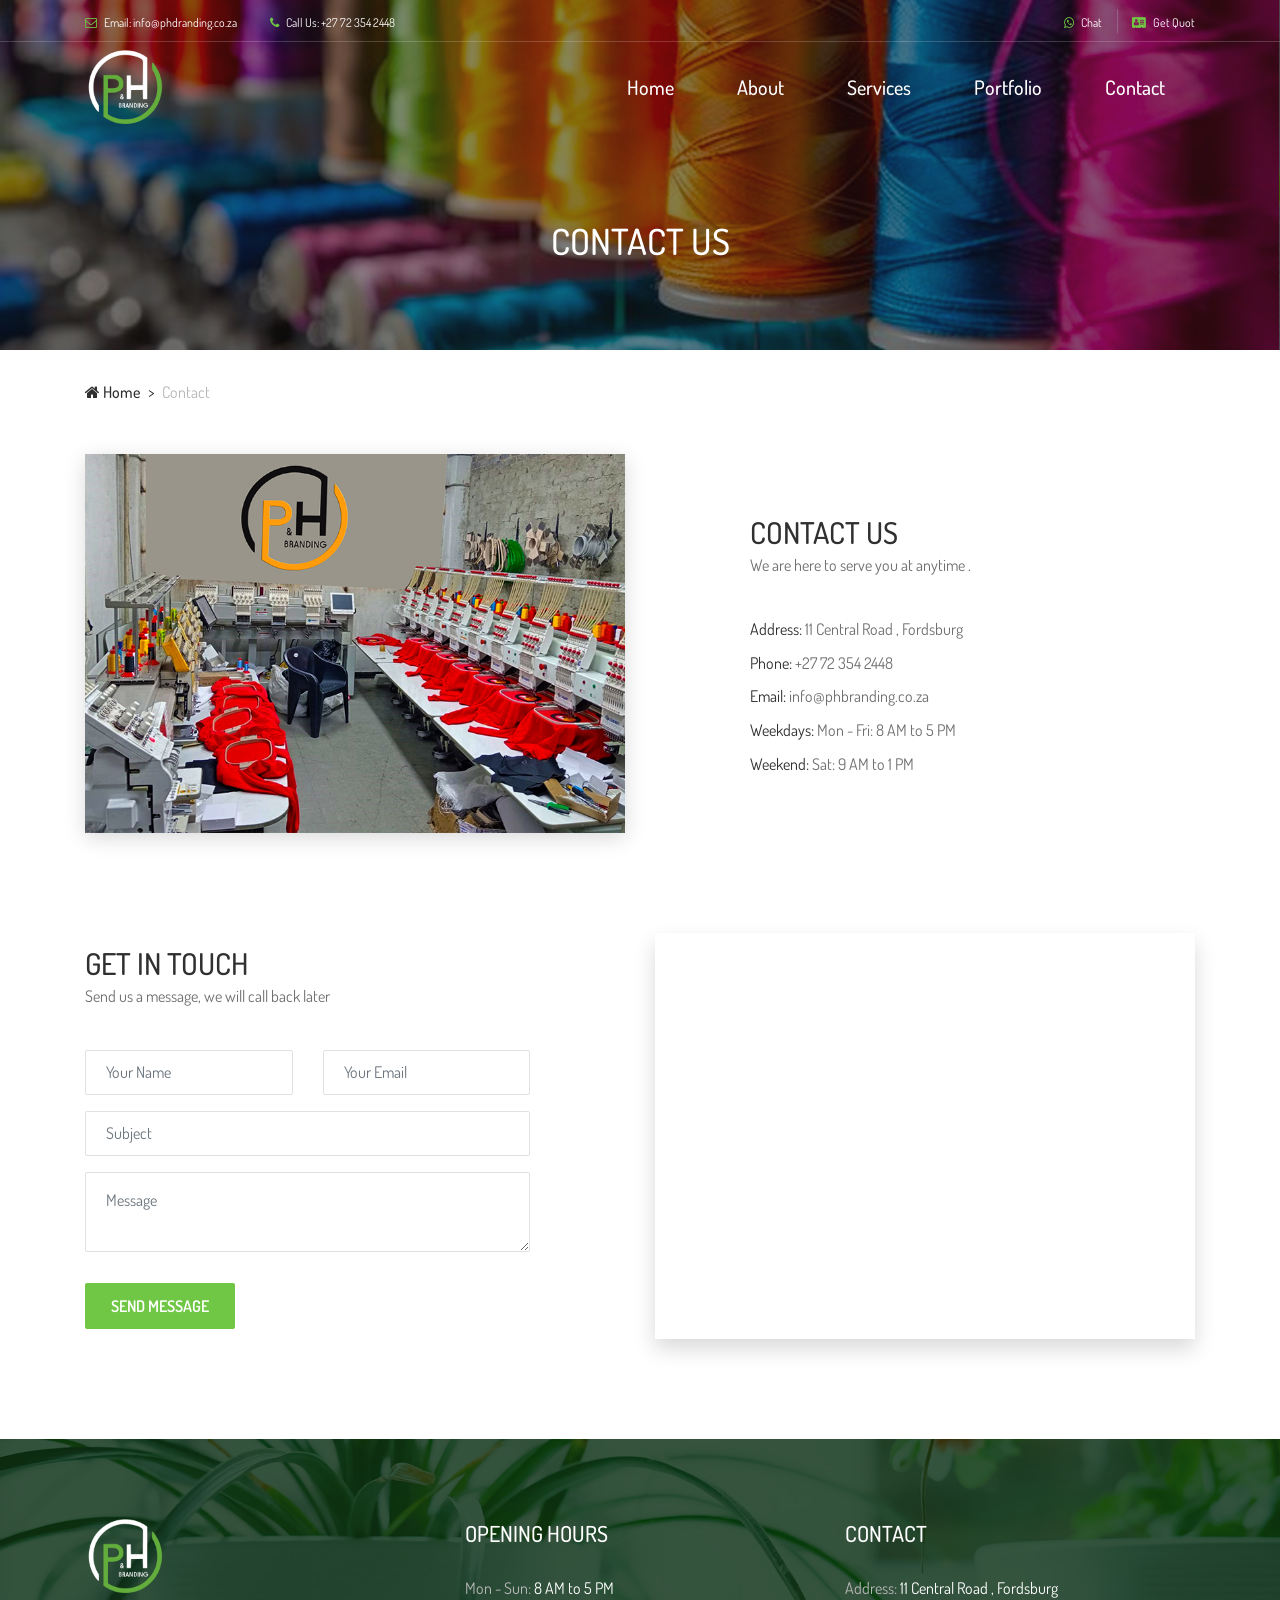
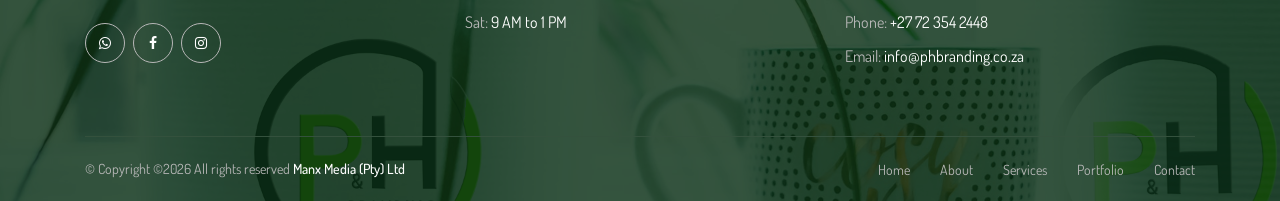
<file: contact.html>
<!DOCTYPE html>
<html lang="en">

<head>
    <meta charset="UTF-8">
    <meta name="description" content="">
    <meta http-equiv="X-UA-Compatible" content="IE=edge">
    <meta name="viewport" content="width=device-width, initial-scale=1, shrink-to-fit=no">
    <!-- The above 4 meta tags *must* come first in the head; any other head content must come *after* these tags -->

    <!-- Title -->
    <title>P and H Branding</title>

    <!-- Favicon -->
    <link rel="icon" href="img/core-img/favicon.ico">

    <!-- Core Stylesheet -->
    <link rel="stylesheet" href="style.css">

</head>

<body>
    <!-- Preloader -->
    <div class="preloader d-flex align-items-center justify-content-center">
        <div class="preloader-circle"></div>
        <div class="preloader-img">
            <img src="img/core-img/leaf.png" alt="">
        </div>
    </div>

    <!-- ##### Header Area Start ##### -->
    <header class="header-area">

        <!-- ***** Top Header Area ***** -->
        <div class="top-header-area">
            <div class="container">
                <div class="row">
                    <div class="col-12">
                        <div class="top-header-content d-flex align-items-center justify-content-between">
                            <!-- Top Header Content -->
                            <div class="top-header-meta">
                                <a href="mailto:info@phdranding.co.za" data-toggle="tooltip" data-placement="bottom" title="info@phdranding.co.za"><i class="fa fa-envelope-o" aria-hidden="true"></i> <span>Email: info@phdranding.co.za</span></a>
                                <a href="tel:+27723542448" data-toggle="tooltip" data-placement="bottom" title="+27 72 354 2448"><i class="fa fa-phone" aria-hidden="true"></i> <span>Call Us: +27 72 354 2448</span></a>
                            </div>

                            <!-- Top Header Content -->
                            <div class="top-header-meta d-flex">
                                <!-- Language Dropdown -->
                                
                                <!-- Login -->
                                <div class="Chat">
                                    <a href="https://api.whatsapp.com/send/?phone=2772354 2448&text=Hi+I+have+a+query%2C+please+help" title="Whatsapp Chat"><i class="fa fa-whatsapp" aria-hidden="true"></i> <span>Chat</span></a>
                                </div>
                                <!-- Cart -->
                                <div class="cart">
                                    <a href="contact.html" title="Get Quotation"><i class="fa fa-address-card" aria-hidden="true" ></i> <span>Get Quot</span></a>
                                </div>
                            </div>
                        </div>
                    </div>
                </div>
            </div>
        </div>

        <!-- ***** Navbar Area ***** -->
        <div class="alazea-main-menu">
            <div class="classy-nav-container breakpoint-off">
                <div class="container">
                    <!-- Menu -->
                    <nav class="classy-navbar justify-content-between" id="alazeaNav">

                        <!-- Nav Brand -->
                        <a href="index.html" class="nav-brand"><img src="img/core-img/logo.png"  width="80" height="" alt=""></a>

                        <!-- Navbar Toggler -->
                        <div class="classy-navbar-toggler">
                            <span class="navbarToggler"><span></span><span></span><span></span></span>
                        </div>

                        <!-- Menu -->
                        <div class="classy-menu">

                            <!-- Close Button -->
                            <div class="classycloseIcon">
                                <div class="cross-wrap"><span class="top"></span><span class="bottom"></span></div>
                            </div>

                            <!-- Navbar Start -->
                            <div class="classynav">
                                <ul>
                                    <li><a href="index.html">Home</a></li>
                                    <li><a href="about.html">About</a></li>
                                    <li><a href="services.html">Services</a></li>
                                    <li><a href="portfolio.html">Portfolio</a></li>
                                    <li><a href="contact.html">Contact</a></li>
                                </ul>
                            </div>
                            <!-- Navbar End -->
                        </div>
                    </nav>

                    <!-- Search Form -->
                    <div class="search-form">
                        <form action="#" method="get">
                            <input type="search" name="search" id="search" placeholder="Type keywords &amp; press enter...">
                            <button type="submit" class="d-none"></button>
                        </form>
                        <!-- Close Icon -->
                        <div class="closeIcon"><i class="fa fa-times" aria-hidden="true"></i></div>
                    </div>
                </div>
            </div>
        </div>
    </header>
    <!-- ##### Header Area End ##### -->

    <!-- ##### Breadcrumb Area Start ##### -->
    <div class="breadcrumb-area">
        <!-- Top Breadcrumb Area -->
        <div class="top-breadcrumb-area bg-img bg-overlay d-flex align-items-center justify-content-center" style="background-image: url(img/bg-img/24.jpg);">
            <h2>Contact US</h2>
        </div>

        <div class="container">
            <div class="row">
                <div class="col-12">
                    <nav aria-label="breadcrumb">
                        <ol class="breadcrumb">
                            <li class="breadcrumb-item"><a href="#"><i class="fa fa-home"></i> Home</a></li>
                            <li class="breadcrumb-item active" aria-current="page">Contact</li>
                        </ol>
                    </nav>
                </div>
            </div>
        </div>
    </div>
    <!-- ##### Breadcrumb Area End ##### -->

    <!-- ##### Contact Area Info Start ##### -->
    <div class="contact-area-info section-padding-0-100">
        <div class="container">
            <div class="row align-items-center justify-content-between">
                <!-- Contact Thumbnail -->
                <div class="col-12 col-md-6">
                    <div class="contact--thumbnail">
                        <img src="img/bg-img/25.jpg" alt="">
                    </div>
                </div>

                <div class="col-12 col-md-5">
                    <!-- Section Heading -->
                    <div class="section-heading">
                        <h2>CONTACT US</h2>
                        <p>We are here   to serve you at anytime .</p>
                    </div>
                    <!-- Contact Information -->
                    <div class="contact-information">
                        <p><span>Address:</span> 11 Central Road , Fordsburg</p>
                        <p><span>Phone:</span> +27 72 354 2448</p>
                        <p><span>Email:</span> info@phbranding.co.za</p>
                        <p><span>Weekdays:</span> Mon - Fri: 8 AM to 5 PM</p>
                        <p><span>Weekend:</span> Sat: 9 AM to 1 PM</p>
                    </div>
                </div>
            </div>
        </div>
    </div>
    <!-- ##### Contact Area Info End ##### -->

    <!-- ##### Contact Area Start ##### -->
    <section class="contact-area">
        <div class="container">
            <div class="row align-items-center justify-content-between">
                <div class="col-12 col-lg-5">
                    <!-- Section Heading -->
                    <div class="section-heading">
                        <h2>GET IN TOUCH</h2>
                        <p>Send us a message, we will call back later</p>
                    </div>
                    <!-- Contact Form Area -->
                    <div class="contact-form-area mb-100">
                        <form action="#" method="post">
                            <div class="row">
                                <div class="col-12 col-md-6">
                                    <div class="form-group">
                                        <input type="text" class="form-control" id="contact-name" placeholder="Your Name">
                                    </div>
                                </div>
                                <div class="col-12 col-md-6">
                                    <div class="form-group">
                                        <input type="email" class="form-control" id="contact-email" placeholder="Your Email">
                                    </div>
                                </div>
                                <div class="col-12">
                                    <div class="form-group">
                                        <input type="text" class="form-control" id="contact-subject" placeholder="Subject">
                                    </div>
                                </div>
                                <div class="col-12">
                                    <div class="form-group">
                                        <textarea class="form-control" name="message" id="message" cols="30" rows="10" placeholder="Message"></textarea>
                                    </div>
                                </div>
                                <div class="col-12">
                                    <button type="submit" class="btn alazea-btn mt-15">Send Message</button>
                                </div>
                            </div>
                        </form>
                    </div>
                </div>

                <div class="col-12 col-lg-6">
                    <!-- Google Maps -->
                    <div class="map-area mb-100">
                        <iframe src="https://www.google.com/maps/embed?pb=!1m18!1m12!1m3!1d22236.40558254599!2d-118.25292394686001!3d34.057682914027104!2m3!1f0!2f0!3f0!3m2!1i1024!2i768!4f13.1!3m3!1m2!1s0x80c2c75ddc27da13%3A0xe22fdf6f254608f4!2z4Kay4Ka4IOCmj-CmnuCnjeCmnOCnh-CmsuCnh-CmuCwg4KaV4KeN4Kav4Ka-4Kay4Ka_4Kar4KeL4Kaw4KeN4Kao4Ka_4Kav4Ka84Ka-LCDgpq7gpr7gprDgp43gppXgpr_gpqgg4Kav4KeB4KaV4KeN4Kak4Kaw4Ka-4Ka34KeN4Kaf4KeN4Kaw!5e0!3m2!1sbn!2sbd!4v1532328708137" allowfullscreen></iframe>
                    </div>
                </div>
            </div>
        </div>
    </section>
    <!-- ##### Contact Area End ##### -->

    <!-- ##### Footer Area Start ##### -->
    <footer class="footer-area bg-img" style="background-image: url(img/bg-img/3.jpg);">
        <!-- Main Footer Area -->
        <div class="main-footer-area">
            <div class="container">
                <div class="row">

                    <!-- Single Footer Widget -->
                    <div class="col-12 col-sm-6 col-lg-4">
                        <div class="single-footer-widget">
                            <div class="footer-logo mb-30">
                                <a href="#"><img src="img/core-img/logo.png" width="80" Height="" alt="Logo"></a>
                            </div>
<div class="social-info">
				<a href="https://api.whatsapp.com/send/?phone=2772354 2448&text=Hi+I+have+a+query%2C+please+help"><i class="fa fa-whatsapp" aria-hidden="true"></i></a>
                <a href="#"><i class="fa fa-facebook" aria-hidden="true"></i></a>
                <a href="#"><i class="fa fa-instagram" aria-hidden="true"></i></a>
              </div>
                        </div>
                    </div>

                      
                    <div class="col-12 col-sm-6 col-lg-4">
                        <div class="single-footer-widget">
                            <div class="widget-title">
                                <h5>Opening Hours</h5>
                            </div>

                            <!-- Single Best Seller Products -->
                            <div class="contact-information">
								<p><span>Mon - Sun:</span> 8 AM to 5 PM</p>
                                <p><span>Sat:</span> 9 AM to 1 PM</p>
								</div>
                        </div>
                    </div>

                    <!-- Single Footer Widget -->
                    <div class="col-12 col-sm-6 col-lg-4">
                        <div class="single-footer-widget">
                            <div class="widget-title">
                                <h5>CONTACT</h5>
                            </div>

                            <div class="contact-information">
                                <p><span>Address:</span> 11 Central Road , Fordsburg</p>
                                <p><span>Phone:</span> +27 72 354 2448</p>
                                <p><span>Email:</span> info@phbranding.co.za</p>
                          </div>
                        </div>
                    </div>
                </div>
            </div>
        </div>

        <!-- Footer Bottom Area -->
        <div class="footer-bottom-area">
            <div class="container">
                <div class="row">
                    <div class="col-12">
                        <div class="border-line"></div>
                    </div>
                    <!-- Copywrite Text -->
                    <div class="col-12 col-md-6">
                        <div class="copywrite-text">
                            <p>&copy; 
Copyright &copy;<script>document.write(new Date().getFullYear());</script> All rights reserved <a href="https://www.manxmedia.co.za" target="_blank"> Manx Media (Pty) Ltd</a>
</p>
                        </div>
                    </div>
                    <!-- Footer Nav -->
                    <div class="col-12 col-md-6">
                        <div class="footer-nav">
                            <nav>
                                <ul>
                                    <li><a href="index.html">Home</a></li>
                                    <li><a href="about.html">About</a></li>
                                    <li><a href="service.html">Services</a></li>
                                    <li><a href="portfolio.html">Portfolio</a></li>
                                    <li><a href="contact.html">Contact</a></li>
                                </ul>
                            </nav>
                        </div>
                    </div>
                </div>
            </div>
        </div>
    </footer>
    <!-- ##### Footer Area End ##### -->

    <!-- ##### All Javascript Files ##### -->
    <!-- jQuery-2.2.4 js -->
    <script src="js/jquery/jquery-2.2.4.min.js"></script>
    <!-- Popper js -->
    <script src="js/bootstrap/popper.min.js"></script>
    <!-- Bootstrap js -->
    <script src="js/bootstrap/bootstrap.min.js"></script>
    <!-- All Plugins js -->
    <script src="js/plugins/plugins.js"></script>
    <!-- Active js -->
    <script src="js/active.js"></script>
</body>

</html>
</file>
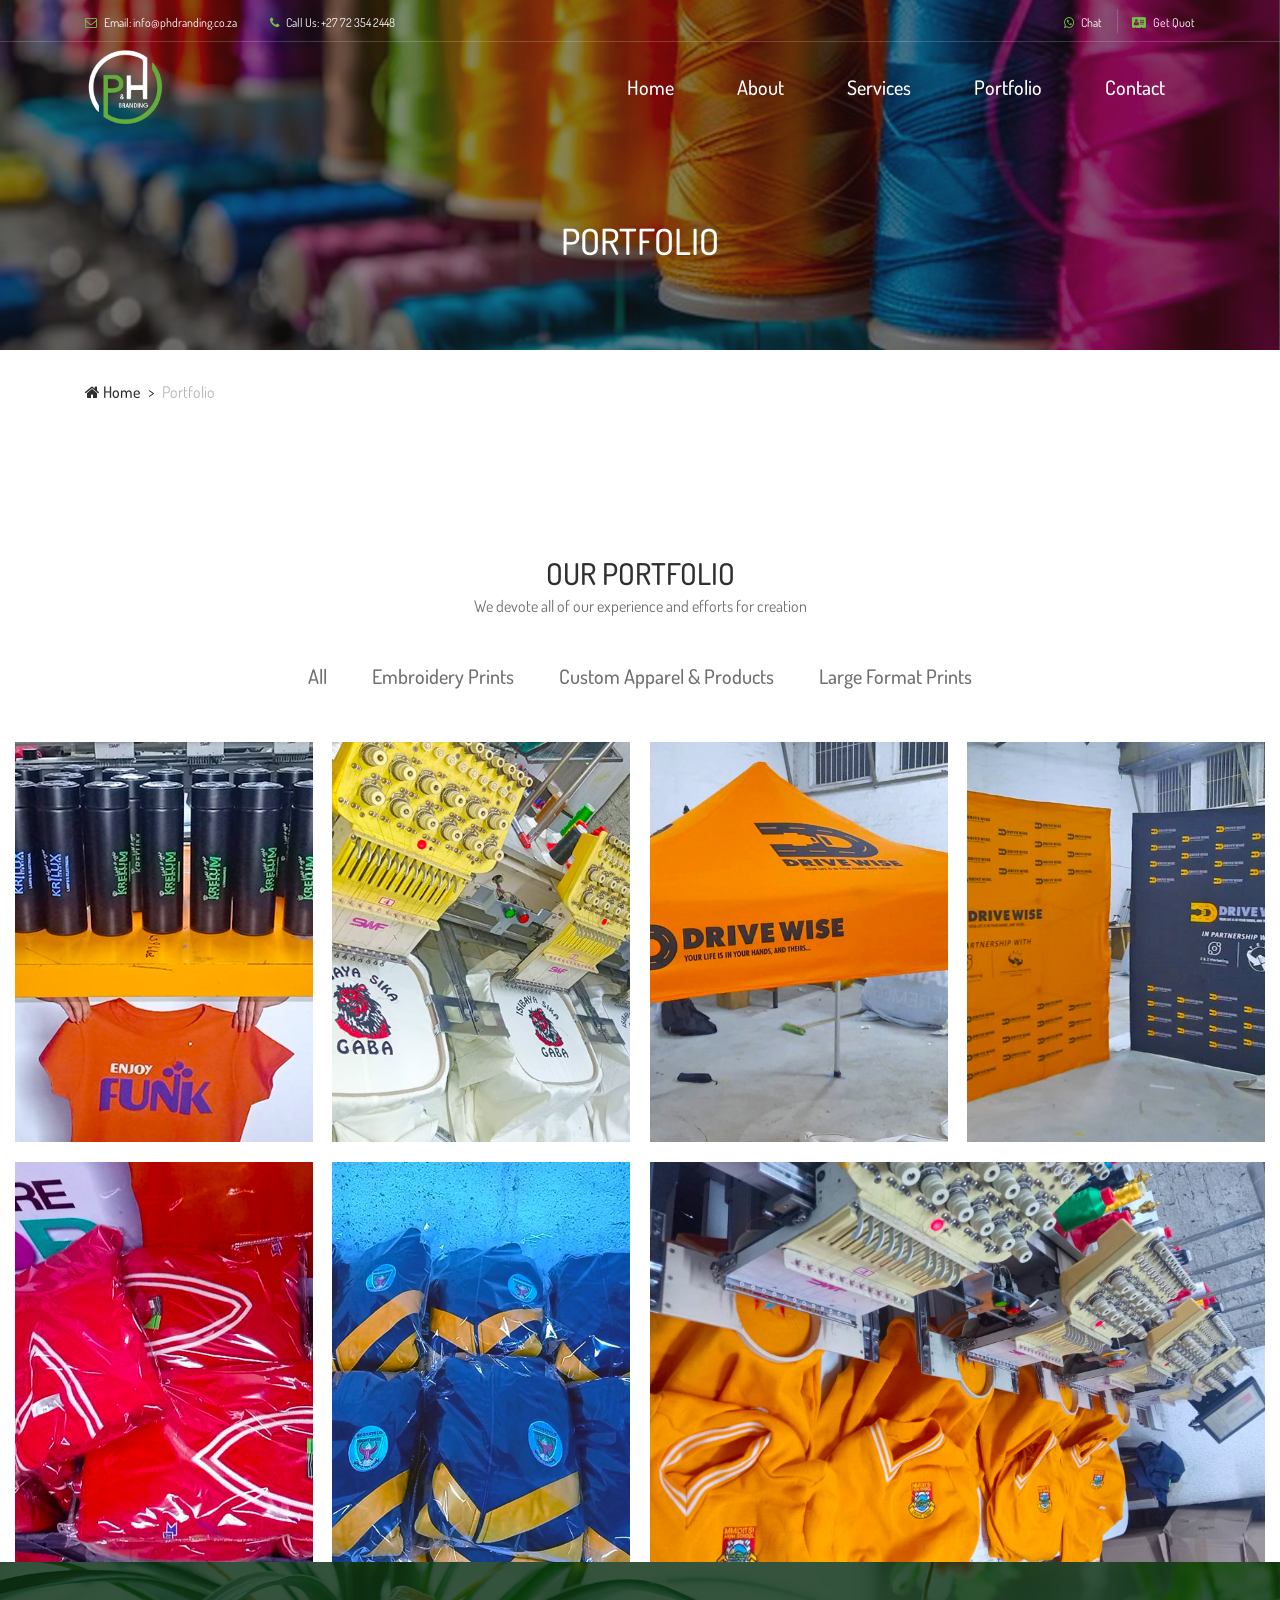
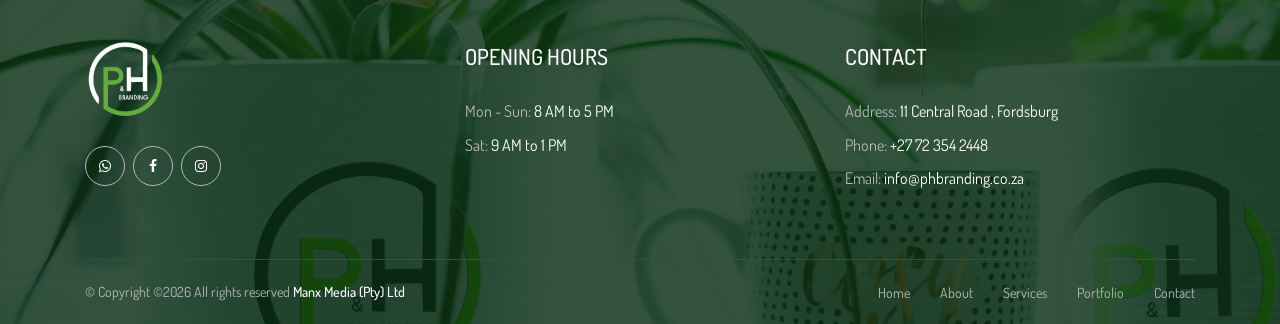
<file: portfolio.html>
<!DOCTYPE html>
<html lang="en">

<head>
    <meta charset="UTF-8">
    <meta name="description" content="">
    <meta http-equiv="X-UA-Compatible" content="IE=edge">
    <meta name="viewport" content="width=device-width, initial-scale=1, shrink-to-fit=no">
    <!-- The above 4 meta tags *must* come first in the head; any other head content must come *after* these tags -->

    <!-- Title -->
    <title>P and H Branding</title>

    <!-- Favicon -->
    <link rel="icon" href="img/core-img/favicon.ico">

    <!-- Core Stylesheet -->
    <link rel="stylesheet" href="style.css">

</head>

<body>
    <!-- Preloader -->
    <div class="preloader d-flex align-items-center justify-content-center">
        <div class="preloader-circle"></div>
        <div class="preloader-img">
            <img src="img/core-img/leaf.png" alt="">
        </div>
    </div>

    <!-- ##### Header Area Start ##### -->
    <header class="header-area">

        <!-- ***** Top Header Area ***** -->
        <div class="top-header-area">
            <div class="container">
                <div class="row">
                    <div class="col-12">
                        <div class="top-header-content d-flex align-items-center justify-content-between">
                            <!-- Top Header Content -->
                            <div class="top-header-meta">
                                <a href="mailto:info@phdranding.co.za" data-toggle="tooltip" data-placement="bottom" title="info@phdranding.co.za"><i class="fa fa-envelope-o" aria-hidden="true"></i> <span>Email: info@phdranding.co.za</span></a>
                                <a href="tel:+27723542448" data-toggle="tooltip" data-placement="bottom" title="+27 72 354 2448"><i class="fa fa-phone" aria-hidden="true"></i> <span>Call Us: +27 72 354 2448</span></a>
                            </div>

                            <!-- Top Header Content -->
                            <div class="top-header-meta d-flex">
                                <!-- Language Dropdown -->
                                
                                <!-- Login -->
                                <div class="Chat">
                                    <a href="https://api.whatsapp.com/send/?phone=2772354 2448&text=Hi+I+have+a+query%2C+please+help" title="Whatsapp Chat"><i class="fa fa-whatsapp" aria-hidden="true"></i> <span>Chat</span></a>
                                </div>
                                <!-- Cart -->
                                <div class="cart">
                                    <a href="contact.html" title="Get Quotation"><i class="fa fa-address-card" aria-hidden="true" ></i> <span>Get Quot</span></a>
                                </div>
                            </div>
                        </div>
                    </div>
                </div>
            </div>
        </div>

        <!-- ***** Navbar Area ***** -->
        <div class="alazea-main-menu">
            <div class="classy-nav-container breakpoint-off">
                <div class="container">
                    <!-- Menu -->
                    <nav class="classy-navbar justify-content-between" id="alazeaNav">

                        <!-- Nav Brand -->
                        <a href="index.html" class="nav-brand"><img src="img/core-img/logo.png"  width="80" height="" alt=""></a>

                        <!-- Navbar Toggler -->
                        <div class="classy-navbar-toggler">
                            <span class="navbarToggler"><span></span><span></span><span></span></span>
                        </div>

                        <!-- Menu -->
                        <div class="classy-menu">

                            <!-- Close Button -->
                            <div class="classycloseIcon">
                                <div class="cross-wrap"><span class="top"></span><span class="bottom"></span></div>
                            </div>

                            <!-- Navbar Start -->
                            <div class="classynav">
                                <ul>
                                    <li><a href="index.html">Home</a></li>
                                    <li><a href="about.html">About</a></li>
                                    <li><a href="services.html">Services</a></li>
                                    <li><a href="portfolio.html">Portfolio</a></li>
                                    <li><a href="contact.html">Contact</a></li>
                                </ul>
                            </div>
                            <!-- Navbar End -->
                        </div>
                    </nav>

                    <!-- Search Form -->
                    <div class="search-form">
                        <form action="#" method="get">
                            <input type="search" name="search" id="search" placeholder="Type keywords &amp; press enter...">
                            <button type="submit" class="d-none"></button>
                        </form>
                        <!-- Close Icon -->
                        <div class="closeIcon"><i class="fa fa-times" aria-hidden="true"></i></div>
                    </div>
                </div>
            </div>
        </div>
    </header>
    <!-- ##### Header Area End ##### -->

    <!-- ##### Breadcrumb Area Start ##### -->
    <div class="breadcrumb-area">
        <!-- Top Breadcrumb Area -->
        <div class="top-breadcrumb-area bg-img bg-overlay d-flex align-items-center justify-content-center" style="background-image: url(img/bg-img/24.jpg);">
            <h2>PORTFOLIO</h2>
        </div>

        <div class="container">
            <div class="row">
                <div class="col-12">
                    <nav aria-label="breadcrumb">
                        <ol class="breadcrumb">
                            <li class="breadcrumb-item"><a href="#"><i class="fa fa-home"></i> Home</a></li>
                            <li class="breadcrumb-item active" aria-current="page">Portfolio</li>
                        </ol>
                    </nav>
                </div>
            </div>
        </div>
    </div>
    <!-- ##### Breadcrumb Area End ##### -->

    <!-- ##### Portfolio Area Start ##### -->
    <section class="alazea-portfolio-area section-padding-100-0">
        <div class="container">
            <div class="row">
                <div class="col-12">
                    <!-- Section Heading -->
                    <div class="section-heading text-center">
                        <h2>OUR PORTFOLIO</h2>
                        <p>We devote all of our experience and efforts for creation</p>
                    </div>
                </div>
            </div>
        </div>

        <div class="container-fluid">
            <div class="row">
                <div class="col-12">
                    <div class="alazea-portfolio-filter">
                        <div class="portfolio-filter">
                            <button class="btn active" data-filter="*">All</button>
                            <button class="btn" data-filter=".embroidery">Embroidery Prints</button>
                            <button class="btn" data-filter=".apparel">Custom Apparel & Products</button>
                            <button class="btn" data-filter=".banners">Large Format Prints</button>
                        </div>
                    </div>
                </div>
            </div>

            <div class="row alazea-portfolio">

                <!-- Single Portfolio Area -->
                <div class="col-12 col-sm-6 col-lg-3 single_portfolio_item apparel wow fadeInUp" data-wow-delay="100ms">
                    <!-- Portfolio Thumbnail -->
                    <div class="portfolio-thumbnail bg-img" style="background-image: url(img/bg-img/16.jpg);"></div>
                    <!-- Portfolio Hover Text -->
                    <div class="portfolio-hover-overlay">
                        <a href="img/bg-img/16.jpg" class="portfolio-img d-flex align-items-center justify-content-center" title="Portfolio 1">
                            <div class="port-hover-text">
                                <h3>Custom Apparel & Products</h3>
                                <h5>Drinkware</h5>
                            </div>
                        </a>
                    </div>
                </div>

                <!-- Single Portfolio Area -->
                <div class="col-12 col-sm-6 col-lg-3 single_portfolio_item embroidery wow fadeInUp" data-wow-delay="200ms">
                    <!-- Portfolio Thumbnail -->
                    <div class="portfolio-thumbnail bg-img" style="background-image: url(img/bg-img/17.jpg);"></div>
                    <!-- Portfolio Hover Text -->
                    <div class="portfolio-hover-overlay">
                        <a href="img/bg-img/17.jpg" class="portfolio-img d-flex align-items-center justify-content-center" title="Portfolio 2">
                            <div class="port-hover-text">
                                <h3>Embroidery</h3>
                                <h5>Apparel</h5>
                            </div>
                        </a>
                    </div>
                </div>

                <!-- Single Portfolio Area -->
                <div class="col-12 col-sm-6 col-lg-3 single_portfolio_item banners wow fadeInUp" data-wow-delay="300ms">
                    <!-- Portfolio Thumbnail -->
                    <div class="portfolio-thumbnail bg-img" style="background-image: url(img/bg-img/18.jpg);"></div>
                    <!-- Portfolio Hover Text -->
                    <div class="portfolio-hover-overlay">
                        <a href="img/bg-img/18.jpg" class="portfolio-img d-flex align-items-center justify-content-center" title="Portfolio 3">
                            <div class="port-hover-text">
                                <h3>Large Format Printing</h3>
                                <h5>Banners</h5>
                            </div>
                        </a>
                    </div>
                </div>

                <!-- Single Portfolio Area -->
                <div class="col-12 col-sm-6 col-lg-3 single_portfolio_item banners wow fadeInUp" data-wow-delay="400ms">
                    <!-- Portfolio Thumbnail -->
                    <div class="portfolio-thumbnail bg-img" style="background-image: url(img/bg-img/19.jpg);"></div>
                    <!-- Portfolio Hover Text -->
                    <div class="portfolio-hover-overlay">
                        <a href="img/bg-img/19.jpg" class="portfolio-img d-flex align-items-center justify-content-center" title="Portfolio 4">
                            <div class="port-hover-text">
                                <h3>Large Format Printing</h3>
                                <h5>Banners</h5>
                            </div>
                        </a>
                    </div>
                </div>

                <!-- Single Portfolio Area -->
                <div class="col-12 col-sm-6 col-lg-3 single_portfolio_item embroidery wow fadeInUp" data-wow-delay="100ms">
                    <!-- Portfolio Thumbnail -->
                    <div class="portfolio-thumbnail bg-img" style="background-image: url(img/bg-img/20.jpg);"></div>
                    <!-- Portfolio Hover Text -->
                    <div class="portfolio-hover-overlay">
                        <a href="img/bg-img/20.jpg" class="portfolio-img d-flex align-items-center justify-content-center" title="Portfolio 5">
                            <div class="port-hover-text">
                                <h3>Embroidery</h3>
                                <h5>School Wear</h5>
                            </div>
                        </a>
                    </div>
                </div>

                <!-- Single Portfolio Area -->
                <div class="col-12 col-sm-6 col-lg-3 single_portfolio_item embroidery wow fadeInUp" data-wow-delay="200ms">
                    <!-- Portfolio Thumbnail -->
                    <div class="portfolio-thumbnail bg-img" style="background-image: url(img/bg-img/21.jpg);"></div>
                    <!-- Portfolio Hover Text -->
                    <div class="portfolio-hover-overlay">
                        <a href="img/bg-img/21.jpg" class="portfolio-img d-flex align-items-center justify-content-center" title="Portfolio 6">
                            <div class="port-hover-text">
                                <h3>Embroidery</h3>
                                <h5>School Wear</h5>
                            </div>
                        </a>
                    </div>
                </div>

                <!-- Single Portfolio Area -->
                <div class="col-12 col-lg-6 single_portfolio_item embroidery wow fadeInUp" data-wow-delay="300ms">
                    <!-- Portfolio Thumbnail -->
                    <div class="portfolio-thumbnail bg-img" style="background-image: url(img/bg-img/22.jpg);"></div>
                    <!-- Portfolio Hover Text -->
                    <div class="portfolio-hover-overlay">
                        <a href="img/bg-img/22.jpg" class="portfolio-img d-flex align-items-center justify-content-center" title="Portfolio 7">
                            <div class="port-hover-text">
                                <h3>Embroidery</h3>
                                <h5>School Wear</h5>
                            </div>
                        </a>
                    </div>
                </div>

            </div>
        </div>
    </section>
    <!-- ##### Portfolio Area End ##### -->

    <!-- ##### Footer Area Start ##### -->
    <footer class="footer-area bg-img" style="background-image: url(img/bg-img/3.jpg);">
        <!-- Main Footer Area -->
        <div class="main-footer-area">
            <div class="container">
                <div class="row">

                    <!-- Single Footer Widget -->
                    <div class="col-12 col-sm-6 col-lg-4">
                        <div class="single-footer-widget">
                            <div class="footer-logo mb-30">
                                <a href="#"><img src="img/core-img/logo.png" width="80" Height="" alt="Logo"></a>
                            </div>
<div class="social-info">
				<a href="https://api.whatsapp.com/send/?phone=2772354 2448&text=Hi+I+have+a+query%2C+please+help"><i class="fa fa-whatsapp" aria-hidden="true"></i></a>
                <a href="#"><i class="fa fa-facebook" aria-hidden="true"></i></a>
                <a href="#"><i class="fa fa-instagram" aria-hidden="true"></i></a>
              </div>
                        </div>
                    </div>

                      
                    <div class="col-12 col-sm-6 col-lg-4">
                        <div class="single-footer-widget">
                            <div class="widget-title">
                                <h5>Opening Hours</h5>
                            </div>

                            <!-- Single Best Seller Products -->
                            <div class="contact-information">
								<p><span>Mon - Sun:</span> 8 AM to 5 PM</p>
                                <p><span>Sat:</span> 9 AM to 1 PM</p>
								</div>
                        </div>
                    </div>

                    <!-- Single Footer Widget -->
                    <div class="col-12 col-sm-6 col-lg-4">
                        <div class="single-footer-widget">
                            <div class="widget-title">
                                <h5>CONTACT</h5>
                            </div>

                            <div class="contact-information">
                                <p><span>Address:</span> 11 Central Road , Fordsburg</p>
                                <p><span>Phone:</span> +27 72 354 2448</p>
                                <p><span>Email:</span> info@phbranding.co.za</p>
                          </div>
                        </div>
                    </div>
                </div>
            </div>
        </div>

        <!-- Footer Bottom Area -->
        <div class="footer-bottom-area">
            <div class="container">
                <div class="row">
                    <div class="col-12">
                        <div class="border-line"></div>
                    </div>
                    <!-- Copywrite Text -->
                    <div class="col-12 col-md-6">
                        <div class="copywrite-text">
                            <p>&copy; 
Copyright &copy;<script>document.write(new Date().getFullYear());</script> All rights reserved <a href="https://www.manxmedia.co.za" target="_blank"> Manx Media (Pty) Ltd</a>
</p>
                        </div>
                    </div>
                    <!-- Footer Nav -->
                    <div class="col-12 col-md-6">
                        <div class="footer-nav">
                            <nav>
                                <ul>
                                    <li><a href="index.html">Home</a></li>
                                    <li><a href="about.html">About</a></li>
                                    <li><a href="service.html">Services</a></li>
                                    <li><a href="portfolio.html">Portfolio</a></li>
                                    <li><a href="contact.html">Contact</a></li>
                                </ul>
                            </nav>
                        </div>
                    </div>
                </div>
            </div>
        </div>
    </footer>
    <!-- ##### Footer Area End ##### -->

    <!-- ##### All Javascript Files ##### -->
    <!-- jQuery-2.2.4 js -->
    <script src="js/jquery/jquery-2.2.4.min.js"></script>
    <!-- Popper js -->
    <script src="js/bootstrap/popper.min.js"></script>
    <!-- Bootstrap js -->
    <script src="js/bootstrap/bootstrap.min.js"></script>
    <!-- All Plugins js -->
    <script src="js/plugins/plugins.js"></script>
    <!-- Active js -->
    <script src="js/active.js"></script>
</body>

</html>
</file>
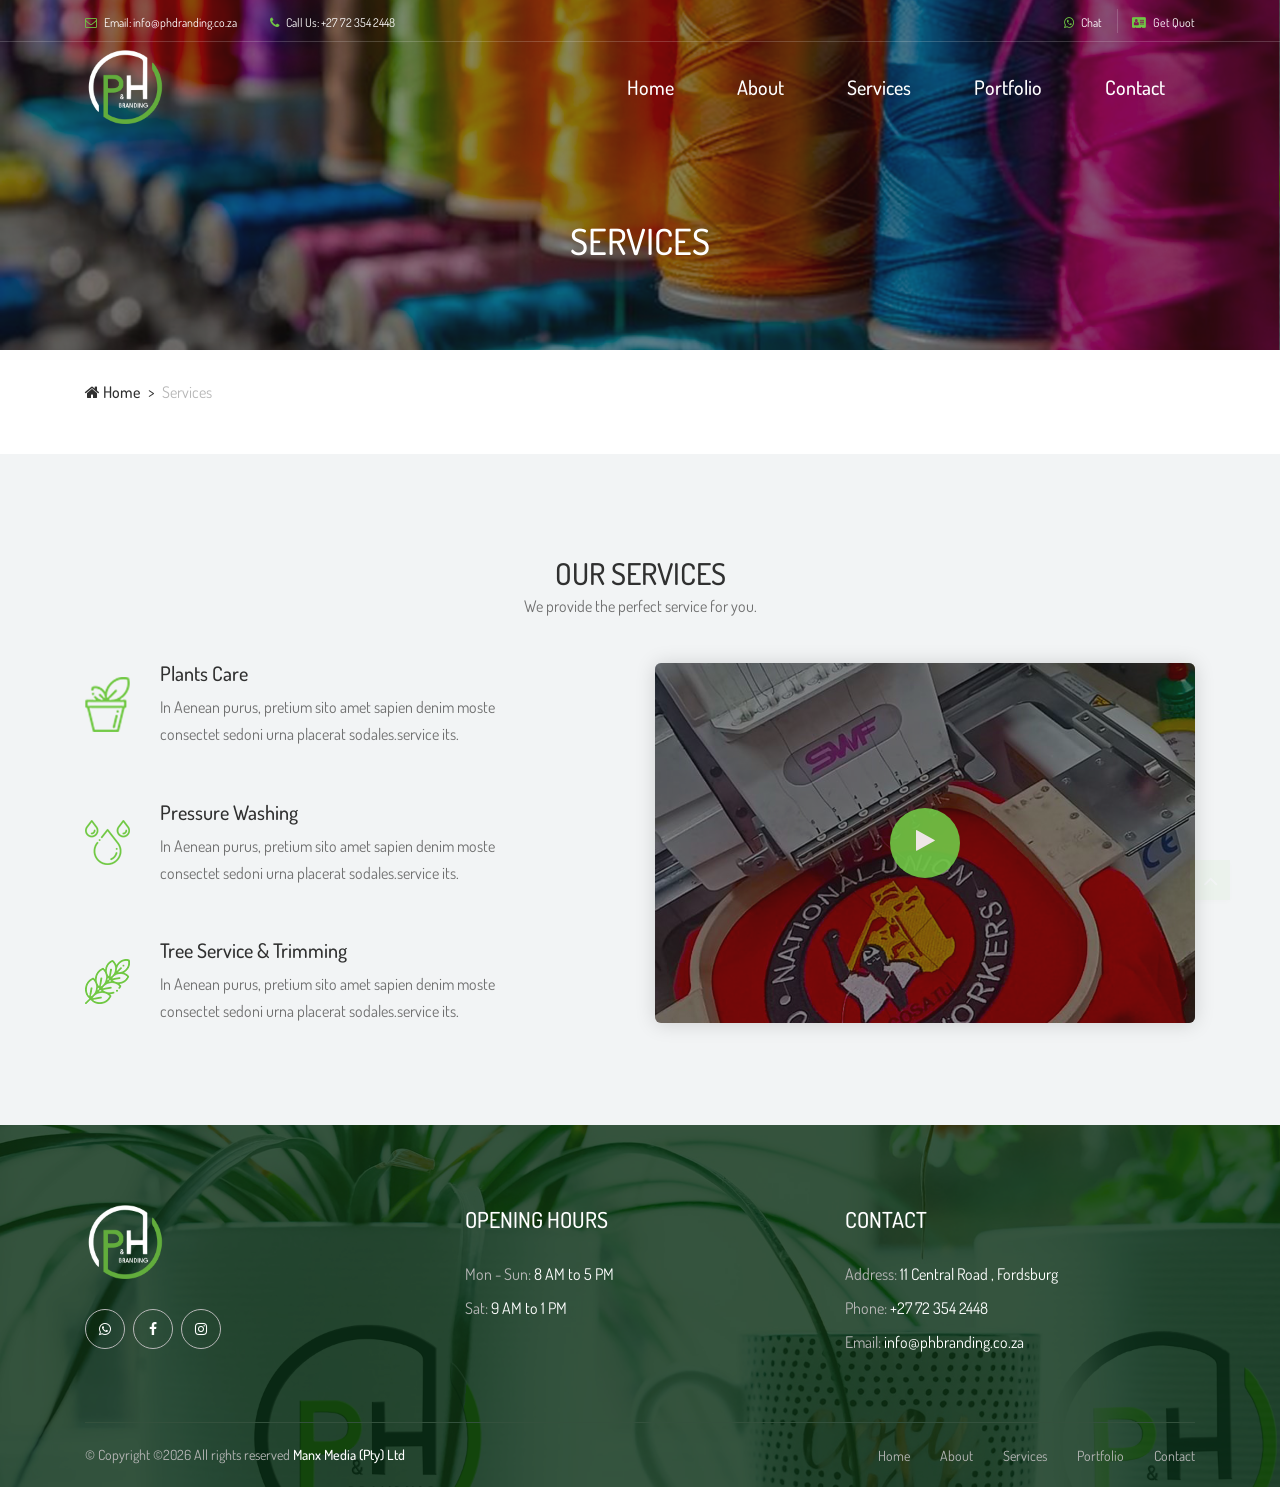
<file: services.html>
<!DOCTYPE html>
<html lang="en">

<head>
    <meta charset="UTF-8">
    <meta name="description" content="">
    <meta http-equiv="X-UA-Compatible" content="IE=edge">
    <meta name="viewport" content="width=device-width, initial-scale=1, shrink-to-fit=no">
    <!-- The above 4 meta tags *must* come first in the head; any other head content must come *after* these tags -->

    <!-- Title -->
    <title>P and H Branding</title>

    <!-- Favicon -->
    <link rel="icon" href="img/core-img/favicon.ico">

    <!-- Core Stylesheet -->
    <link rel="stylesheet" href="style.css">

</head>

<body>
    <!-- Preloader -->
    <div class="preloader d-flex align-items-center justify-content-center">
        <div class="preloader-circle"></div>
        <div class="preloader-img">
            <img src="img/core-img/leaf.png" alt="">
        </div>
    </div>

    <!-- ##### Header Area Start ##### -->
    <header class="header-area">

        <!-- ***** Top Header Area ***** -->
        <div class="top-header-area">
            <div class="container">
                <div class="row">
                    <div class="col-12">
                        <div class="top-header-content d-flex align-items-center justify-content-between">
                            <!-- Top Header Content -->
                            <div class="top-header-meta">
                                <a href="mailto:info@phdranding.co.za" data-toggle="tooltip" data-placement="bottom" title="info@phdranding.co.za"><i class="fa fa-envelope-o" aria-hidden="true"></i> <span>Email: info@phdranding.co.za</span></a>
                                <a href="tel:+27723542448" data-toggle="tooltip" data-placement="bottom" title="+27 72 354 2448"><i class="fa fa-phone" aria-hidden="true"></i> <span>Call Us: +27 72 354 2448</span></a>
                            </div>

                            <!-- Top Header Content -->
                            <div class="top-header-meta d-flex">
                                <!-- Language Dropdown -->
                                
                                <!-- Login -->
                                <div class="Chat">
                                    <a href="https://api.whatsapp.com/send/?phone=2772354 2448&text=Hi+I+have+a+query%2C+please+help" title="Whatsapp Chat"><i class="fa fa-whatsapp" aria-hidden="true"></i> <span>Chat</span></a>
                                </div>
                                <!-- Cart -->
                                <div class="cart">
                                    <a href="contact.html" title="Get Quotation"><i class="fa fa-address-card" aria-hidden="true" ></i> <span>Get Quot</span></a>
                                </div>
                            </div>
                        </div>
                    </div>
                </div>
            </div>
        </div>

        <!-- ***** Navbar Area ***** -->
        <div class="alazea-main-menu">
            <div class="classy-nav-container breakpoint-off">
                <div class="container">
                    <!-- Menu -->
                    <nav class="classy-navbar justify-content-between" id="alazeaNav">

                        <!-- Nav Brand -->
                        <a href="index.html" class="nav-brand"><img src="img/core-img/logo.png"  width="80" height="" alt=""></a>

                        <!-- Navbar Toggler -->
                        <div class="classy-navbar-toggler">
                            <span class="navbarToggler"><span></span><span></span><span></span></span>
                        </div>

                        <!-- Menu -->
                        <div class="classy-menu">

                            <!-- Close Button -->
                            <div class="classycloseIcon">
                                <div class="cross-wrap"><span class="top"></span><span class="bottom"></span></div>
                            </div>

                            <!-- Navbar Start -->
                            <div class="classynav">
                                <ul>
                                    <li><a href="index.html">Home</a></li>
                                    <li><a href="about.html">About</a></li>
                                    <li><a href="services.html">Services</a></li>
                                    <li><a href="portfolio.html">Portfolio</a></li>
                                    <li><a href="contact.html">Contact</a></li>
                                </ul>
                            </div>
                            <!-- Navbar End -->
                        </div>
                    </nav>

                    <!-- Search Form -->
                    <div class="search-form">
                        <form action="#" method="get">
                            <input type="search" name="search" id="search" placeholder="Type keywords &amp; press enter...">
                            <button type="submit" class="d-none"></button>
                        </form>
                        <!-- Close Icon -->
                        <div class="closeIcon"><i class="fa fa-times" aria-hidden="true"></i></div>
                    </div>
                </div>
            </div>
        </div>
    </header>
    <!-- ##### Header Area End ##### -->

    <!-- ##### Breadcrumb Area Start ##### -->
    <div class="breadcrumb-area">
        <!-- Top Breadcrumb Area -->
        <div class="top-breadcrumb-area bg-img bg-overlay d-flex align-items-center justify-content-center" style="background-image: url(img/bg-img/24.jpg);">
            <h2>services</h2>
        </div>

        <div class="container">
            <div class="row">
                <div class="col-12">
                    <nav aria-label="breadcrumb">
                        <ol class="breadcrumb">
                            <li class="breadcrumb-item"><a href="#"><i class="fa fa-home"></i> Home</a></li>
                            <li class="breadcrumb-item active" aria-current="page">Services</li>
                        </ol>
                    </nav>
                </div>
            </div>
        </div>
    </div>
    <!-- ##### Breadcrumb Area End ##### -->

    <!-- ##### Service Area Start ##### -->
    <section class="our-services-area bg-gray section-padding-100-0">
        <div class="container">
            <div class="row">
                <div class="col-12">
                    <!-- Section Heading -->
                    <div class="section-heading text-center">
                        <h2>OUR SERVICES</h2>
                        <p>We provide the perfect service for you.</p>
                    </div>
                </div>
            </div>

            <div class="row align-items-center justify-content-between">
                <div class="col-12 col-lg-5">
                    <div class="alazea-service-area mb-100">

                        <!-- Single Service Area -->
                        <div class="single-service-area d-flex align-items-center">
                            <!-- Icon -->
                            <div class="service-icon mr-30">
                                <img src="img/core-img/s1.png" alt="">
                            </div>
                            <!-- Content -->
                            <div class="service-content">
                                <h5>Plants Care</h5>
                                <p>In Aenean purus, pretium sito amet sapien denim moste consectet sedoni urna placerat sodales.service its.</p>
                            </div>
                        </div>

                        <!-- Single Service Area -->
                        <div class="single-service-area d-flex align-items-center">
                            <!-- Icon -->
                            <div class="service-icon mr-30">
                                <img src="img/core-img/s2.png" alt="">
                            </div>
                            <!-- Content -->
                            <div class="service-content">
                                <h5>Pressure Washing</h5>
                                <p>In Aenean purus, pretium sito amet sapien denim moste consectet sedoni urna placerat sodales.service its.</p>
                            </div>
                        </div>

                        <!-- Single Service Area -->
                        <div class="single-service-area d-flex align-items-center">
                            <!-- Icon -->
                            <div class="service-icon mr-30">
                                <img src="img/core-img/s3.png" alt="">
                            </div>
                            <!-- Content -->
                            <div class="service-content">
                                <h5>Tree Service &amp; Trimming</h5>
                                <p>In Aenean purus, pretium sito amet sapien denim moste consectet sedoni urna placerat sodales.service its.</p>
                            </div>
                        </div>

                    </div>
                </div>

                <div class="col-12 col-lg-6">
                    <div class="alazea-video-area bg-overlay mb-100">
                        <img src="img/bg-img/23.jpg" alt="">
                        <a href="http://www.youtube.com/watch?v=7HKoqNJtMTQ" class="video-icon">
                            <i class="fa fa-play" aria-hidden="true"></i>
                        </a>
                    </div>
                </div>
            </div>
        </div>
    </section>
    <!-- ##### Service Area End ##### -->

    <!-- ##### Footer Area Start ##### -->
    <footer class="footer-area bg-img" style="background-image: url(img/bg-img/3.jpg);">
        <!-- Main Footer Area -->
        <div class="main-footer-area">
            <div class="container">
                <div class="row">

                    <!-- Single Footer Widget -->
                    <div class="col-12 col-sm-6 col-lg-4">
                        <div class="single-footer-widget">
                            <div class="footer-logo mb-30">
                                <a href="#"><img src="img/core-img/logo.png" width="80" Height="" alt="Logo"></a>
                            </div>
<div class="social-info">
				<a href="https://api.whatsapp.com/send/?phone=2772354 2448&text=Hi+I+have+a+query%2C+please+help"><i class="fa fa-whatsapp" aria-hidden="true"></i></a>
                <a href="#"><i class="fa fa-facebook" aria-hidden="true"></i></a>
                <a href="#"><i class="fa fa-instagram" aria-hidden="true"></i></a>
              </div>
                        </div>
                    </div>

                      
                    <div class="col-12 col-sm-6 col-lg-4">
                        <div class="single-footer-widget">
                            <div class="widget-title">
                                <h5>Opening Hours</h5>
                            </div>

                            <!-- Single Best Seller Products -->
                            <div class="contact-information">
								<p><span>Mon - Sun:</span> 8 AM to 5 PM</p>
                                <p><span>Sat:</span> 9 AM to 1 PM</p>
								</div>
                        </div>
                    </div>

                    <!-- Single Footer Widget -->
                    <div class="col-12 col-sm-6 col-lg-4">
                        <div class="single-footer-widget">
                            <div class="widget-title">
                                <h5>CONTACT</h5>
                            </div>

                            <div class="contact-information">
                                <p><span>Address:</span> 11 Central Road , Fordsburg</p>
                                <p><span>Phone:</span> +27 72 354 2448</p>
                                <p><span>Email:</span> info@phbranding.co.za</p>
                          </div>
                        </div>
                    </div>
                </div>
            </div>
        </div>

        <!-- Footer Bottom Area -->
        <div class="footer-bottom-area">
            <div class="container">
                <div class="row">
                    <div class="col-12">
                        <div class="border-line"></div>
                    </div>
                    <!-- Copywrite Text -->
                    <div class="col-12 col-md-6">
                        <div class="copywrite-text">
                            <p>&copy; 
Copyright &copy;<script>document.write(new Date().getFullYear());</script> All rights reserved <a href="https://www.manxmedia.co.za" target="_blank"> Manx Media (Pty) Ltd</a>
</p>
                        </div>
                    </div>
                    <!-- Footer Nav -->
                    <div class="col-12 col-md-6">
                        <div class="footer-nav">
                            <nav>
                                <ul>
                                    <li><a href="index.html">Home</a></li>
                                    <li><a href="about.html">About</a></li>
                                    <li><a href="service.html">Services</a></li>
                                    <li><a href="portfolio.html">Portfolio</a></li>
                                    <li><a href="contact.html">Contact</a></li>
                                </ul>
                            </nav>
                        </div>
                    </div>
                </div>
            </div>
        </div>
    </footer>
    <!-- ##### Footer Area End ##### -->

    <!-- ##### All Javascript Files ##### -->
    <!-- jQuery-2.2.4 js -->
    <script src="js/jquery/jquery-2.2.4.min.js"></script>
    <!-- Popper js -->
    <script src="js/bootstrap/popper.min.js"></script>
    <!-- Bootstrap js -->
    <script src="js/bootstrap/bootstrap.min.js"></script>
    <!-- All Plugins js -->
    <script src="js/plugins/plugins.js"></script>
    <!-- Active js -->
    <script src="js/active.js"></script>
</body>

</html>
</file>
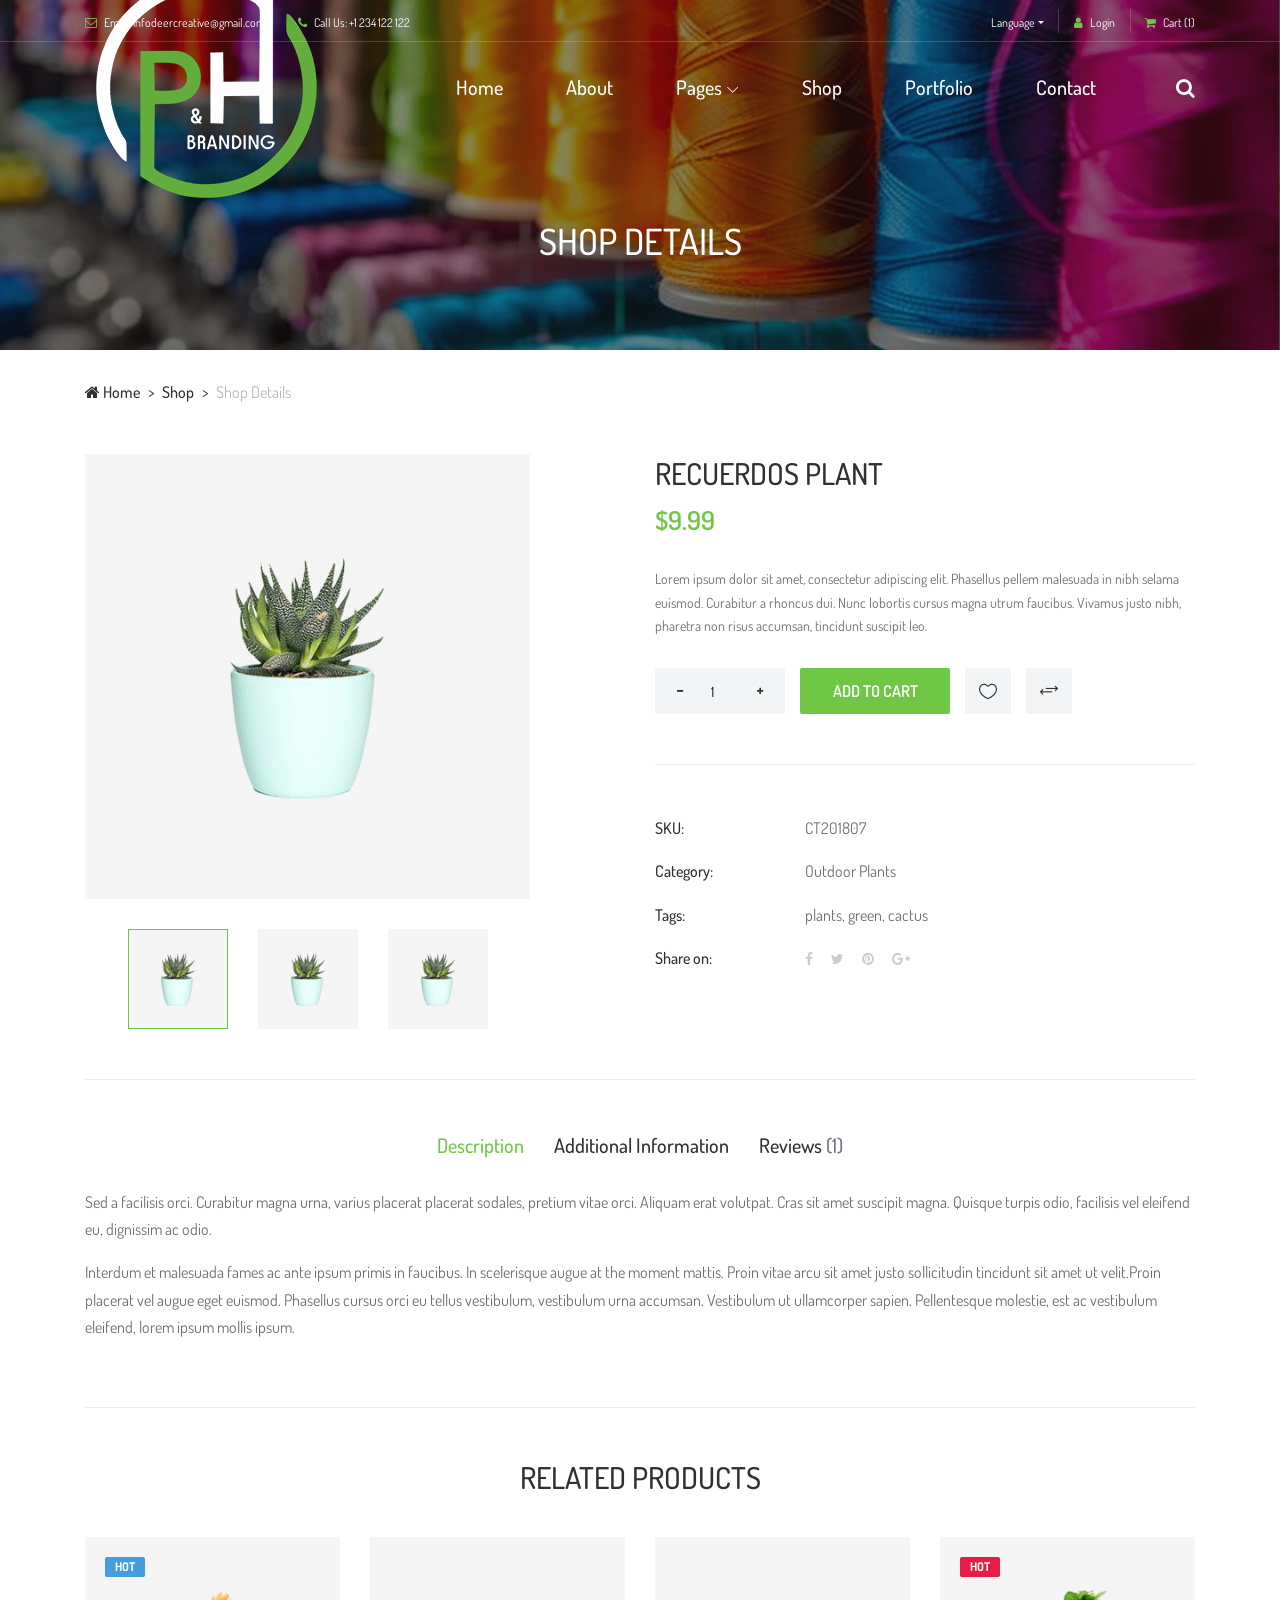
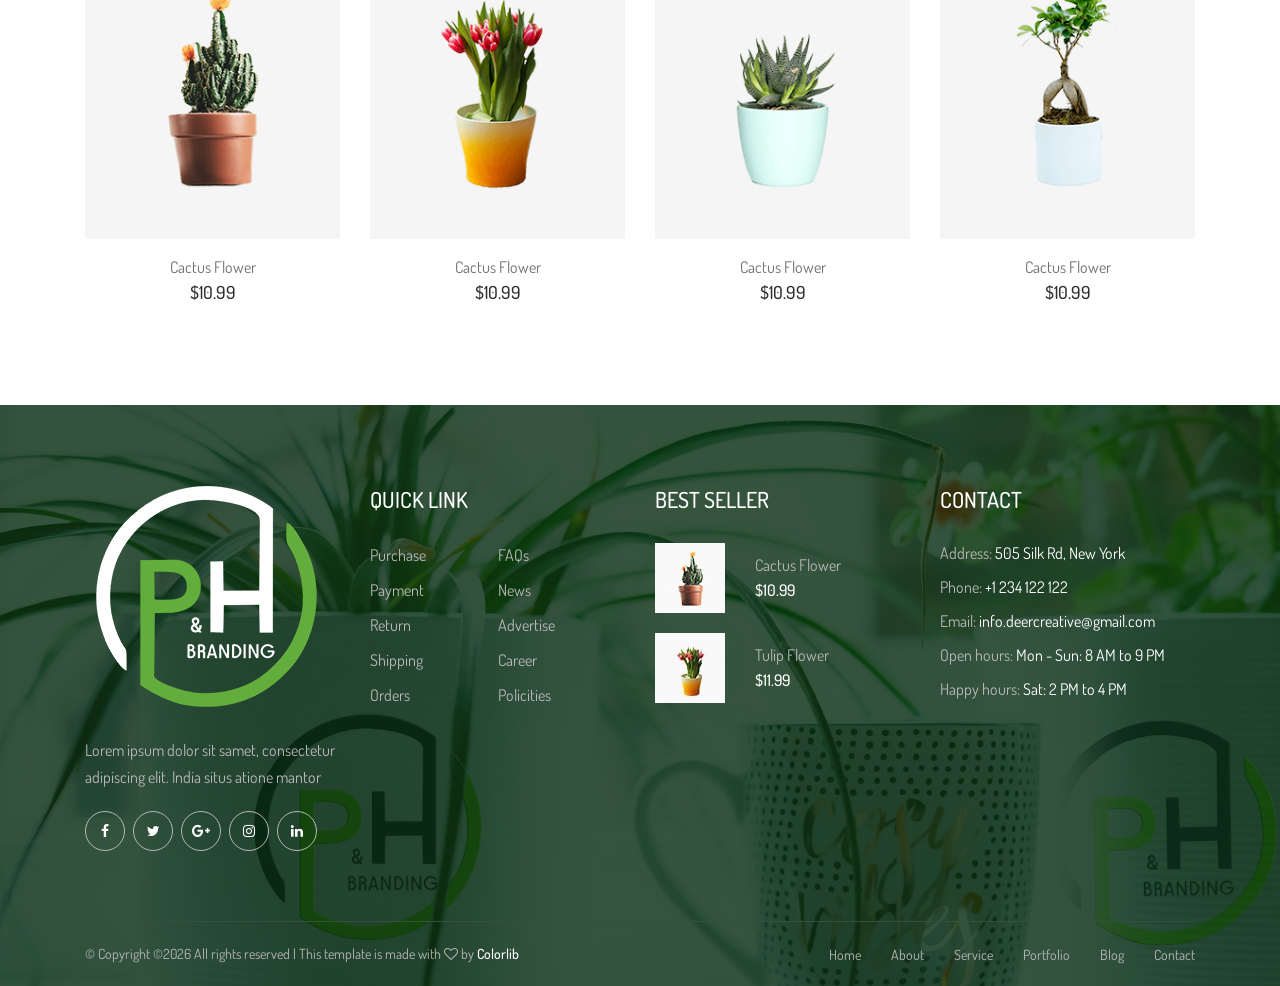
<file: shop-details.html>
<!DOCTYPE html>
<html lang="en">

<head>
    <meta charset="UTF-8">
    <meta name="description" content="">
    <meta http-equiv="X-UA-Compatible" content="IE=edge">
    <meta name="viewport" content="width=device-width, initial-scale=1, shrink-to-fit=no">
    <!-- The above 4 meta tags *must* come first in the head; any other head content must come *after* these tags -->

    <!-- Title -->
    <title>P and H Branding</title>

    <!-- Favicon -->
    <link rel="icon" href="img/core-img/favicon.ico">

    <!-- Core Stylesheet -->
    <link rel="stylesheet" href="style.css">

</head>

<body>
    <!-- Preloader -->
    <div class="preloader d-flex align-items-center justify-content-center">
        <div class="preloader-circle"></div>
        <div class="preloader-img">
            <img src="img/core-img/leaf.png" alt="">
        </div>
    </div>

    <!-- ##### Header Area Start ##### -->
    <header class="header-area">

        <!-- ***** Top Header Area ***** -->
        <div class="top-header-area">
            <div class="container">
                <div class="row">
                    <div class="col-12">
                        <div class="top-header-content d-flex align-items-center justify-content-between">
                            <!-- Top Header Content -->
                            <div class="top-header-meta">
                                <a href="#" data-toggle="tooltip" data-placement="bottom" title="infodeercreative@gmail.com"><i class="fa fa-envelope-o" aria-hidden="true"></i> <span>Email: infodeercreative@gmail.com</span></a>
                                <a href="#" data-toggle="tooltip" data-placement="bottom" title="+1 234 122 122"><i class="fa fa-phone" aria-hidden="true"></i> <span>Call Us: +1 234 122 122</span></a>
                            </div>

                            <!-- Top Header Content -->
                            <div class="top-header-meta d-flex">
                                <!-- Language Dropdown -->
                                <div class="language-dropdown">
                                    <div class="dropdown">
                                        <button class="btn btn-secondary dropdown-toggle mr-30" type="button" id="dropdownMenuButton" data-toggle="dropdown" aria-haspopup="true" aria-expanded="false">Language</button>
                                        <div class="dropdown-menu" aria-labelledby="dropdownMenuButton">
                                            <a class="dropdown-item" href="#">USA</a>
                                            <a class="dropdown-item" href="#">UK</a>
                                            <a class="dropdown-item" href="#">Bangla</a>
                                            <a class="dropdown-item" href="#">Hindi</a>
                                            <a class="dropdown-item" href="#">Spanish</a>
                                            <a class="dropdown-item" href="#">Latin</a>
                                        </div>
                                    </div>
                                </div>
                                <!-- Login -->
                                <div class="login">
                                    <a href="#"><i class="fa fa-user" aria-hidden="true"></i> <span>Login</span></a>
                                </div>
                                <!-- Cart -->
                                <div class="cart">
                                    <a href="#"><i class="fa fa-shopping-cart" aria-hidden="true"></i> <span>Cart <span class="cart-quantity">(1)</span></span></a>
                                </div>
                            </div>
                        </div>
                    </div>
                </div>
            </div>
        </div>

        <!-- ***** Navbar Area ***** -->
        <div class="alazea-main-menu">
            <div class="classy-nav-container breakpoint-off">
                <div class="container">
                    <!-- Menu -->
                    <nav class="classy-navbar justify-content-between" id="alazeaNav">

                        <!-- Nav Brand -->
                        <a href="index.html" class="nav-brand"><img src="img/core-img/logo.png" alt=""></a>

                        <!-- Navbar Toggler -->
                        <div class="classy-navbar-toggler">
                            <span class="navbarToggler"><span></span><span></span><span></span></span>
                        </div>

                        <!-- Menu -->
                        <div class="classy-menu">

                            <!-- Close Button -->
                            <div class="classycloseIcon">
                                <div class="cross-wrap"><span class="top"></span><span class="bottom"></span></div>
                            </div>

                            <!-- Navbar Start -->
                            <div class="classynav">
                                <ul>
                                    <li><a href="index.html">Home</a></li>
                                    <li><a href="about.html">About</a></li>
                                    <li><a href="#">Pages</a>
                                        <ul class="dropdown">
                                            <li><a href="index.html">Home</a></li>
                                            <li><a href="about.html">About</a></li>
                                            <li><a href="shop.html">Shop</a>
                                                <ul class="dropdown">
                                                    <li><a href="shop.html">Shop</a></li>
                                                    <li><a href="shop-details.html">Shop Details</a></li>
                                                    <li><a href="cart.html">Shopping Cart</a></li>
                                                    <li><a href="checkout.html">Checkout</a></li>
                                                </ul>
                                            </li>
                                            <li><a href="portfolio.html">Portfolio</a>
                                                <ul class="dropdown">
                                                    <li><a href="portfolio.html">Portfolio</a></li>
                                                    <li><a href="single-portfolio.html">Portfolio Details</a></li>
                                                </ul>
                                            </li>
                                            <li><a href="blog.html">Blog</a>
                                                <ul class="dropdown">
                                                    <li><a href="blog.html">Blog</a></li>
                                                    <li><a href="single-post.html">Blog Details</a></li>
                                                </ul>
                                            </li>
                                            <li><a href="contact.html">Contact</a></li>
                                        </ul>
                                    </li>
                                    <li><a href="shop.html">Shop</a></li>
                                    <li><a href="portfolio.html">Portfolio</a></li>
                                    <li><a href="contact.html">Contact</a></li>
                                </ul>

                                <!-- Search Icon -->
                                <div id="searchIcon">
                                    <i class="fa fa-search" aria-hidden="true"></i>
                                </div>

                            </div>
                            <!-- Navbar End -->
                        </div>
                    </nav>

                    <!-- Search Form -->
                    <div class="search-form">
                        <form action="#" method="get">
                            <input type="search" name="search" id="search" placeholder="Type keywords &amp; press enter...">
                            <button type="submit" class="d-none"></button>
                        </form>
                        <!-- Close Icon -->
                        <div class="closeIcon"><i class="fa fa-times" aria-hidden="true"></i></div>
                    </div>
                </div>
            </div>
        </div>
    </header>
    <!-- ##### Header Area End ##### -->

    <!-- ##### Breadcrumb Area Start ##### -->
    <div class="breadcrumb-area">
        <!-- Top Breadcrumb Area -->
        <div class="top-breadcrumb-area bg-img bg-overlay d-flex align-items-center justify-content-center" style="background-image: url(img/bg-img/24.jpg);">
            <h2>SHOP DETAILS</h2>
        </div>

        <div class="container">
            <div class="row">
                <div class="col-12">
                    <nav aria-label="breadcrumb">
                        <ol class="breadcrumb">
                            <li class="breadcrumb-item"><a href="#"><i class="fa fa-home"></i> Home</a></li>
                            <li class="breadcrumb-item"><a href="#">Shop</a></li>
                            <li class="breadcrumb-item active" aria-current="page">Shop Details</li>
                        </ol>
                    </nav>
                </div>
            </div>
        </div>
    </div>
    <!-- ##### Breadcrumb Area End ##### -->

    <!-- ##### Single Product Details Area Start ##### -->
    <section class="single_product_details_area mb-50">
        <div class="produts-details--content mb-50">
            <div class="container">
                <div class="row justify-content-between">

                    <div class="col-12 col-md-6 col-lg-5">
                        <div class="single_product_thumb">
                            <div id="product_details_slider" class="carousel slide" data-ride="carousel">
                                <div class="carousel-inner">
                                    <div class="carousel-item active">
                                        <a class="product-img" href="img/bg-img/49.jpg" title="Product Image">
                                        <img class="d-block w-100" src="img/bg-img/49.jpg" alt="1">
                                    </a>
                                    </div>
                                    <div class="carousel-item">
                                        <a class="product-img" href="img/bg-img/49.jpg" title="Product Image">
                                        <img class="d-block w-100" src="img/bg-img/49.jpg" alt="1">
                                    </a>
                                    </div>
                                    <div class="carousel-item">
                                        <a class="product-img" href="img/bg-img/49.jpg" title="Product Image">
                                        <img class="d-block w-100" src="img/bg-img/49.jpg" alt="1">
                                    </a>
                                    </div>
                                </div>
                                <ol class="carousel-indicators">
                                    <li class="active" data-target="#product_details_slider" data-slide-to="0" style="background-image: url(img/bg-img/49.jpg);">
                                    </li>
                                    <li data-target="#product_details_slider" data-slide-to="1" style="background-image: url(img/bg-img/49.jpg);">
                                    </li>
                                    <li data-target="#product_details_slider" data-slide-to="2" style="background-image: url(img/bg-img/49.jpg);">
                                    </li>
                                </ol>
                            </div>
                        </div>
                    </div>

                    <div class="col-12 col-md-6">
                        <div class="single_product_desc">
                            <h4 class="title">Recuerdos Plant</h4>
                            <h4 class="price">$9.99</h4>
                            <div class="short_overview">
                                <p>Lorem ipsum dolor sit amet, consectetur adipiscing elit. Phasellus pellem malesuada in nibh selama euismod. Curabitur a rhoncus dui. Nunc lobortis cursus magna utrum faucibus. Vivamus justo nibh, pharetra non risus accumsan, tincidunt suscipit leo.</p>
                            </div>

                            <div class="cart--area d-flex flex-wrap align-items-center">
                                <!-- Add to Cart Form -->
                                <form class="cart clearfix d-flex align-items-center" method="post">
                                    <div class="quantity">
                                        <span class="qty-minus" onclick="var effect = document.getElementById('qty'); var qty = effect.value; if( !isNaN( qty ) &amp;&amp; qty &gt; 1 ) effect.value--;return false;"><i class="fa fa-minus" aria-hidden="true"></i></span>
                                        <input type="number" class="qty-text" id="qty" step="1" min="1" max="12" name="quantity" value="1">
                                        <span class="qty-plus" onclick="var effect = document.getElementById('qty'); var qty = effect.value; if( !isNaN( qty )) effect.value++;return false;"><i class="fa fa-plus" aria-hidden="true"></i></span>
                                    </div>
                                    <button type="submit" name="addtocart" value="5" class="btn alazea-btn ml-15">Add to cart</button>
                                </form>
                                <!-- Wishlist & Compare -->
                                <div class="wishlist-compare d-flex flex-wrap align-items-center">
                                    <a href="#" class="wishlist-btn ml-15"><i class="icon_heart_alt"></i></a>
                                    <a href="#" class="compare-btn ml-15"><i class="arrow_left-right_alt"></i></a>
                                </div>
                            </div>

                            <div class="products--meta">
                                <p><span>SKU:</span> <span>CT201807</span></p>
                                <p><span>Category:</span> <span>Outdoor Plants</span></p>
                                <p><span>Tags:</span> <span>plants, green, cactus </span></p>
                                <p>
                                    <span>Share on:</span>
                                    <span>
                                    <a href="#"><i class="fa fa-facebook"></i></a>
                                    <a href="#"><i class="fa fa-twitter"></i></a>
                                    <a href="#"><i class="fa fa-pinterest"></i></a>
                                    <a href="#"><i class="fa fa-google-plus"></i></a>
                                </span>
                                </p>
                            </div>

                        </div>
                    </div>
                </div>
            </div>
        </div>

        <div class="container">
            <div class="row">
                <div class="col-12">
                    <div class="product_details_tab clearfix">
                        <!-- Tabs -->
                        <ul class="nav nav-tabs" role="tablist" id="product-details-tab">
                            <li class="nav-item">
                                <a href="#description" class="nav-link active" data-toggle="tab" role="tab">Description</a>
                            </li>
                            <li class="nav-item">
                                <a href="#addi-info" class="nav-link" data-toggle="tab" role="tab">Additional Information</a>
                            </li>
                            <li class="nav-item">
                                <a href="#reviews" class="nav-link" data-toggle="tab" role="tab">Reviews <span class="text-muted">(1)</span></a>
                            </li>
                        </ul>
                        <!-- Tab Content -->
                        <div class="tab-content">
                            <div role="tabpanel" class="tab-pane fade show active" id="description">
                                <div class="description_area">
                                    <p>Sed a facilisis orci. Curabitur magna urna, varius placerat placerat sodales, pretium vitae orci. Aliquam erat volutpat. Cras sit amet suscipit magna. Quisque turpis odio, facilisis vel eleifend eu, dignissim ac odio.</p>
                                    <p>Interdum et malesuada fames ac ante ipsum primis in faucibus. In scelerisque augue at the moment mattis. Proin vitae arcu sit amet justo sollicitudin tincidunt sit amet ut velit.Proin placerat vel augue eget euismod. Phasellus cursus orci eu tellus vestibulum, vestibulum urna accumsan. Vestibulum ut ullamcorper sapien. Pellentesque molestie, est ac vestibulum eleifend, lorem ipsum mollis ipsum.</p>
                                </div>
                            </div>
                            <div role="tabpanel" class="tab-pane fade" id="addi-info">
                                <div class="additional_info_area">
                                    <p>What should I do if I receive a damaged parcel?
                                        <br> <span>Lorem ipsum dolor sit amet, consectetur adipisicing elit. Reprehenderit impedit similique qui, itaque delectus labore.</span></p>
                                    <p>I have received my order but the wrong item was delivered to me.
                                        <br> <span>Lorem ipsum dolor sit amet, consectetur adipisicing elit. Facilis quam voluptatum beatae harum tempore, ab?</span></p>
                                    <p>Product Receipt and Acceptance Confirmation Process
                                        <br> <span>Lorem ipsum dolor sit amet, consectetur adipisicing elit. Dolorum ducimus, temporibus soluta impedit minus rerum?</span></p>
                                    <p>How do I cancel my order?
                                        <br> <span>Lorem ipsum dolor sit amet, consectetur adipisicing elit. Nostrum eius eum, minima!</span></p>
                                </div>
                            </div>
                            <div role="tabpanel" class="tab-pane fade" id="reviews">
                                <div class="reviews_area">
                                    <ul>
                                        <li>
                                            <div class="single_user_review mb-15">
                                                <div class="review-rating">
                                                    <i class="fa fa-star" aria-hidden="true"></i>
                                                    <i class="fa fa-star" aria-hidden="true"></i>
                                                    <i class="fa fa-star" aria-hidden="true"></i>
                                                    <i class="fa fa-star" aria-hidden="true"></i>
                                                    <i class="fa fa-star" aria-hidden="true"></i>
                                                    <span>for Quality</span>
                                                </div>
                                                <div class="review-details">
                                                    <p>by <a href="#">Colorlib</a> on <span>12 Sep 2018</span></p>
                                                </div>
                                            </div>
                                            <div class="single_user_review mb-15">
                                                <div class="review-rating">
                                                    <i class="fa fa-star" aria-hidden="true"></i>
                                                    <i class="fa fa-star" aria-hidden="true"></i>
                                                    <i class="fa fa-star" aria-hidden="true"></i>
                                                    <i class="fa fa-star" aria-hidden="true"></i>
                                                    <i class="fa fa-star" aria-hidden="true"></i>
                                                    <span>for Design</span>
                                                </div>
                                                <div class="review-details">
                                                    <p>by <a href="#">Colorlib</a> on <span>12 Sep 2018</span></p>
                                                </div>
                                            </div>
                                            <div class="single_user_review">
                                                <div class="review-rating">
                                                    <i class="fa fa-star" aria-hidden="true"></i>
                                                    <i class="fa fa-star" aria-hidden="true"></i>
                                                    <i class="fa fa-star" aria-hidden="true"></i>
                                                    <i class="fa fa-star" aria-hidden="true"></i>
                                                    <i class="fa fa-star" aria-hidden="true"></i>
                                                    <span>for Value</span>
                                                </div>
                                                <div class="review-details">
                                                    <p>by <a href="#">Colorlib</a> on <span>12 Sep 2018</span></p>
                                                </div>
                                            </div>
                                        </li>
                                    </ul>
                                </div>

                                <div class="submit_a_review_area mt-50">
                                    <h4>Submit A Review</h4>
                                    <form action="#" method="post">
                                        <div class="row">
                                            <div class="col-12">
                                                <div class="form-group d-flex align-items-center">
                                                    <span class="mr-15">Your Ratings:</span>
                                                    <div class="stars">
                                                        <input type="radio" name="star" class="star-1" id="star-1">
                                                        <label class="star-1" for="star-1">1</label>
                                                        <input type="radio" name="star" class="star-2" id="star-2">
                                                        <label class="star-2" for="star-2">2</label>
                                                        <input type="radio" name="star" class="star-3" id="star-3">
                                                        <label class="star-3" for="star-3">3</label>
                                                        <input type="radio" name="star" class="star-4" id="star-4">
                                                        <label class="star-4" for="star-4">4</label>
                                                        <input type="radio" name="star" class="star-5" id="star-5">
                                                        <label class="star-5" for="star-5">5</label>
                                                        <span></span>
                                                    </div>
                                                </div>
                                            </div>
                                            <div class="col-12 col-md-6">
                                                <div class="form-group">
                                                    <label for="name">Nickname</label>
                                                    <input type="email" class="form-control" id="name" placeholder="Nazrul">
                                                </div>
                                            </div>
                                            <div class="col-12 col-md-6">
                                                <div class="form-group">
                                                    <label for="options">Reason for your rating</label>
                                                    <select class="form-control" id="options">
                                                          <option>Quality</option>
                                                          <option>Value</option>
                                                          <option>Design</option>
                                                          <option>Price</option>
                                                          <option>Others</option>
                                                    </select>
                                                </div>
                                            </div>
                                            <div class="col-12">
                                                <div class="form-group">
                                                    <label for="comments">Comments</label>
                                                    <textarea class="form-control" id="comments" rows="5" data-max-length="150"></textarea>
                                                </div>
                                            </div>
                                            <div class="col-12">
                                                <button type="submit" class="btn alazea-btn">Submit Your Review</button>
                                            </div>
                                        </div>
                                    </form>
                                </div>
                            </div>

                        </div>
                    </div>
                </div>
            </div>
        </div>
    </section>
    <!-- ##### Single Product Details Area End ##### -->

    <!-- ##### Related Product Area Start ##### -->
    <div class="related-products-area">
        <div class="container">
            <div class="row">
                <div class="col-12">
                    <!-- Section Heading -->
                    <div class="section-heading text-center">
                        <h2>Related Products</h2>
                    </div>
                </div>
            </div>

            <div class="row">

                <!-- Single Product Area -->
                <div class="col-12 col-sm-6 col-lg-3">
                    <div class="single-product-area mb-100">
                        <!-- Product Image -->
                        <div class="product-img">
                            <a href="shop-details.html"><img src="img/bg-img/40.png" alt=""></a>
                            <!-- Product Tag -->
                            <div class="product-tag">
                                <a href="#">Hot</a>
                            </div>
                            <div class="product-meta d-flex">
                                <a href="#" class="wishlist-btn"><i class="icon_heart_alt"></i></a>
                                <a href="cart.html" class="add-to-cart-btn">Add to cart</a>
                                <a href="#" class="compare-btn"><i class="arrow_left-right_alt"></i></a>
                            </div>
                        </div>
                        <!-- Product Info -->
                        <div class="product-info mt-15 text-center">
                            <a href="shop-details.html">
                                <p>Cactus Flower</p>
                            </a>
                            <h6>$10.99</h6>
                        </div>
                    </div>
                </div>

                <!-- Single Product Area -->
                <div class="col-12 col-sm-6 col-lg-3">
                    <div class="single-product-area mb-100">
                        <!-- Product Image -->
                        <div class="product-img">
                            <a href="shop-details.html"><img src="img/bg-img/41.png" alt=""></a>
                            <div class="product-meta d-flex">
                                <a href="#" class="wishlist-btn"><i class="icon_heart_alt"></i></a>
                                <a href="cart.html" class="add-to-cart-btn">Add to cart</a>
                                <a href="#" class="compare-btn"><i class="arrow_left-right_alt"></i></a>
                            </div>
                        </div>
                        <!-- Product Info -->
                        <div class="product-info mt-15 text-center">
                            <a href="shop-details.html">
                                <p>Cactus Flower</p>
                            </a>
                            <h6>$10.99</h6>
                        </div>
                    </div>
                </div>

                <!-- Single Product Area -->
                <div class="col-12 col-sm-6 col-lg-3">
                    <div class="single-product-area mb-100">
                        <!-- Product Image -->
                        <div class="product-img">
                            <a href="shop-details.html"><img src="img/bg-img/42.png" alt=""></a>
                            <div class="product-meta d-flex">
                                <a href="#" class="wishlist-btn"><i class="icon_heart_alt"></i></a>
                                <a href="cart.html" class="add-to-cart-btn">Add to cart</a>
                                <a href="#" class="compare-btn"><i class="arrow_left-right_alt"></i></a>
                            </div>
                        </div>
                        <!-- Product Info -->
                        <div class="product-info mt-15 text-center">
                            <a href="shop-details.html">
                                <p>Cactus Flower</p>
                            </a>
                            <h6>$10.99</h6>
                        </div>
                    </div>
                </div>

                <!-- Single Product Area -->
                <div class="col-12 col-sm-6 col-lg-3">
                    <div class="single-product-area mb-100">
                        <!-- Product Image -->
                        <div class="product-img">
                            <a href="shop-details.html"><img src="img/bg-img/43.png" alt=""></a>
                            <!-- Product Tag -->
                            <div class="product-tag sale-tag">
                                <a href="#">Hot</a>
                            </div>
                            <div class="product-meta d-flex">
                                <a href="#" class="wishlist-btn"><i class="icon_heart_alt"></i></a>
                                <a href="cart.html" class="add-to-cart-btn">Add to cart</a>
                                <a href="#" class="compare-btn"><i class="arrow_left-right_alt"></i></a>
                            </div>
                        </div>
                        <!-- Product Info -->
                        <div class="product-info mt-15 text-center">
                            <a href="shop-details.html">
                                <p>Cactus Flower</p>
                            </a>
                            <h6>$10.99</h6>
                        </div>
                    </div>
                </div>

            </div>
        </div>
    </div>
    <!-- ##### Related Product Area End ##### -->

    <!-- ##### Footer Area Start ##### -->
    <footer class="footer-area bg-img" style="background-image: url(img/bg-img/3.jpg);">
        <!-- Main Footer Area -->
        <div class="main-footer-area">
            <div class="container">
                <div class="row">

                    <!-- Single Footer Widget -->
                    <div class="col-12 col-sm-6 col-lg-3">
                        <div class="single-footer-widget">
                            <div class="footer-logo mb-30">
                                <a href="#"><img src="img/core-img/logo.png" alt=""></a>
                            </div>
                            <p>Lorem ipsum dolor sit samet, consectetur adipiscing elit. India situs atione mantor</p>
                            <div class="social-info">
                                <a href="#"><i class="fa fa-facebook" aria-hidden="true"></i></a>
                                <a href="#"><i class="fa fa-twitter" aria-hidden="true"></i></a>
                                <a href="#"><i class="fa fa-google-plus" aria-hidden="true"></i></a>
                                <a href="#"><i class="fa fa-instagram" aria-hidden="true"></i></a>
                                <a href="#"><i class="fa fa-linkedin" aria-hidden="true"></i></a>
                            </div>
                        </div>
                    </div>

                    <!-- Single Footer Widget -->
                    <div class="col-12 col-sm-6 col-lg-3">
                        <div class="single-footer-widget">
                            <div class="widget-title">
                                <h5>QUICK LINK</h5>
                            </div>
                            <nav class="widget-nav">
                                <ul>
                                    <li><a href="#">Purchase</a></li>
                                    <li><a href="#">FAQs</a></li>
                                    <li><a href="#">Payment</a></li>
                                    <li><a href="#">News</a></li>
                                    <li><a href="#">Return</a></li>
                                    <li><a href="#">Advertise</a></li>
                                    <li><a href="#">Shipping</a></li>
                                    <li><a href="#">Career</a></li>
                                    <li><a href="#">Orders</a></li>
                                    <li><a href="#">Policities</a></li>
                                </ul>
                            </nav>
                        </div>
                    </div>

                    <!-- Single Footer Widget -->
                    <div class="col-12 col-sm-6 col-lg-3">
                        <div class="single-footer-widget">
                            <div class="widget-title">
                                <h5>BEST SELLER</h5>
                            </div>

                            <!-- Single Best Seller Products -->
                            <div class="single-best-seller-product d-flex align-items-center">
                                <div class="product-thumbnail">
                                    <a href="shop-details.html"><img src="img/bg-img/4.jpg" alt=""></a>
                                </div>
                                <div class="product-info">
                                    <a href="shop-details.html">Cactus Flower</a>
                                    <p>$10.99</p>
                                </div>
                            </div>

                            <!-- Single Best Seller Products -->
                            <div class="single-best-seller-product d-flex align-items-center">
                                <div class="product-thumbnail">
                                    <a href="shop-details.html"><img src="img/bg-img/5.jpg" alt=""></a>
                                </div>
                                <div class="product-info">
                                    <a href="shop-details.html">Tulip Flower</a>
                                    <p>$11.99</p>
                                </div>
                            </div>
                        </div>
                    </div>

                    <!-- Single Footer Widget -->
                    <div class="col-12 col-sm-6 col-lg-3">
                        <div class="single-footer-widget">
                            <div class="widget-title">
                                <h5>CONTACT</h5>
                            </div>

                            <div class="contact-information">
                                <p><span>Address:</span> 505 Silk Rd, New York</p>
                                <p><span>Phone:</span> +1 234 122 122</p>
                                <p><span>Email:</span> info.deercreative@gmail.com</p>
                                <p><span>Open hours:</span> Mon - Sun: 8 AM to 9 PM</p>
                                <p><span>Happy hours:</span> Sat: 2 PM to 4 PM</p>
                            </div>
                        </div>
                    </div>
                </div>
            </div>
        </div>

        <!-- Footer Bottom Area -->
        <div class="footer-bottom-area">
            <div class="container">
                <div class="row">
                    <div class="col-12">
                        <div class="border-line"></div>
                    </div>
                    <!-- Copywrite Text -->
                    <div class="col-12 col-md-6">
                        <div class="copywrite-text">
                            <p>&copy; <!-- Link back to Colorlib can't be removed. Template is licensed under CC BY 3.0. -->
Copyright &copy;<script>document.write(new Date().getFullYear());</script> All rights reserved | This template is made with <i class="fa fa-heart-o" aria-hidden="true"></i> by <a href="https://colorlib.com" target="_blank">Colorlib</a>
<!-- Link back to Colorlib can't be removed. Template is licensed under CC BY 3.0. -->
</p>
                        </div>
                    </div>
                    <!-- Footer Nav -->
                    <div class="col-12 col-md-6">
                        <div class="footer-nav">
                            <nav>
                                <ul>
                                    <li><a href="#">Home</a></li>
                                    <li><a href="#">About</a></li>
                                    <li><a href="#">Service</a></li>
                                    <li><a href="#">Portfolio</a></li>
                                    <li><a href="#">Blog</a></li>
                                    <li><a href="#">Contact</a></li>
                                </ul>
                            </nav>
                        </div>
                    </div>
                </div>
            </div>
        </div>
    </footer>
    <!-- ##### Footer Area End ##### -->

    <!-- ##### All Javascript Files ##### -->
    <!-- jQuery-2.2.4 js -->
    <script src="js/jquery/jquery-2.2.4.min.js"></script>
    <!-- Popper js -->
    <script src="js/bootstrap/popper.min.js"></script>
    <!-- Bootstrap js -->
    <script src="js/bootstrap/bootstrap.min.js"></script>
    <!-- All Plugins js -->
    <script src="js/plugins/plugins.js"></script>
    <!-- Active js -->
    <script src="js/active.js"></script>
</body>

</html>
</file>
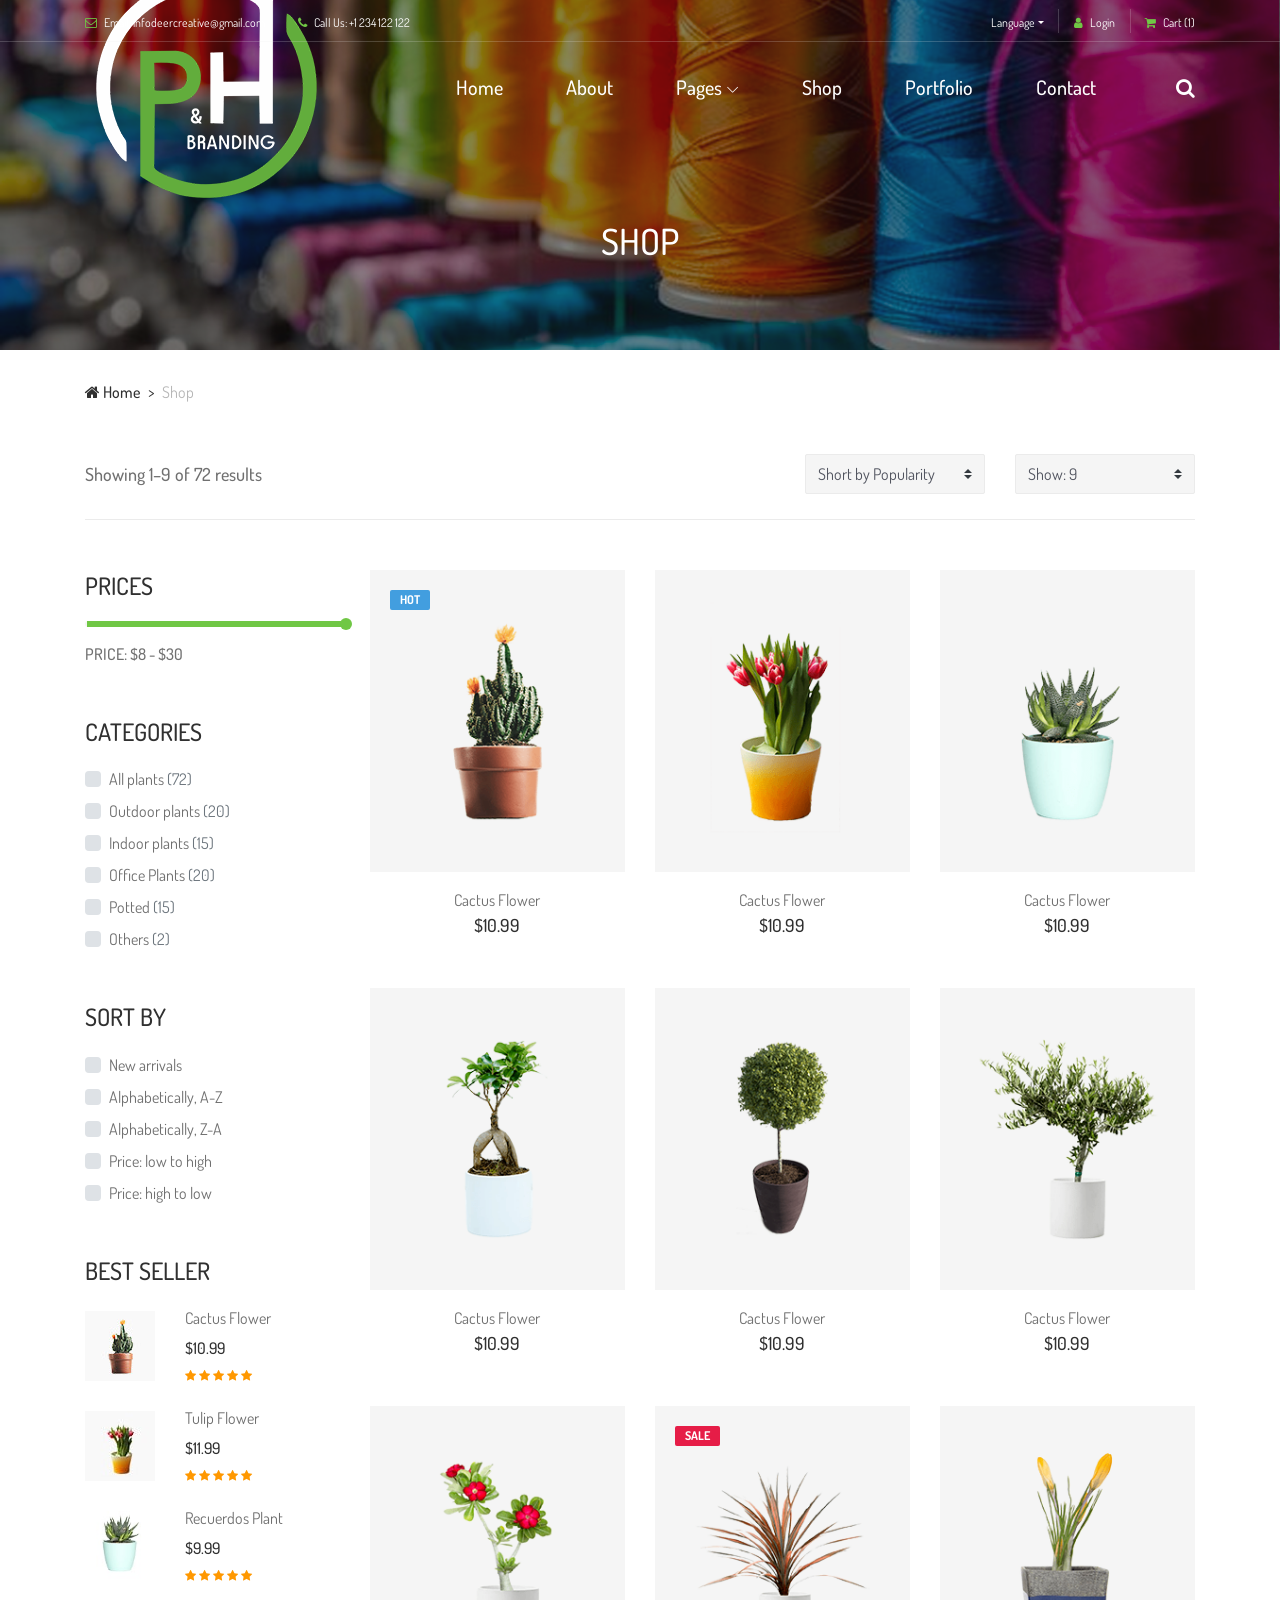
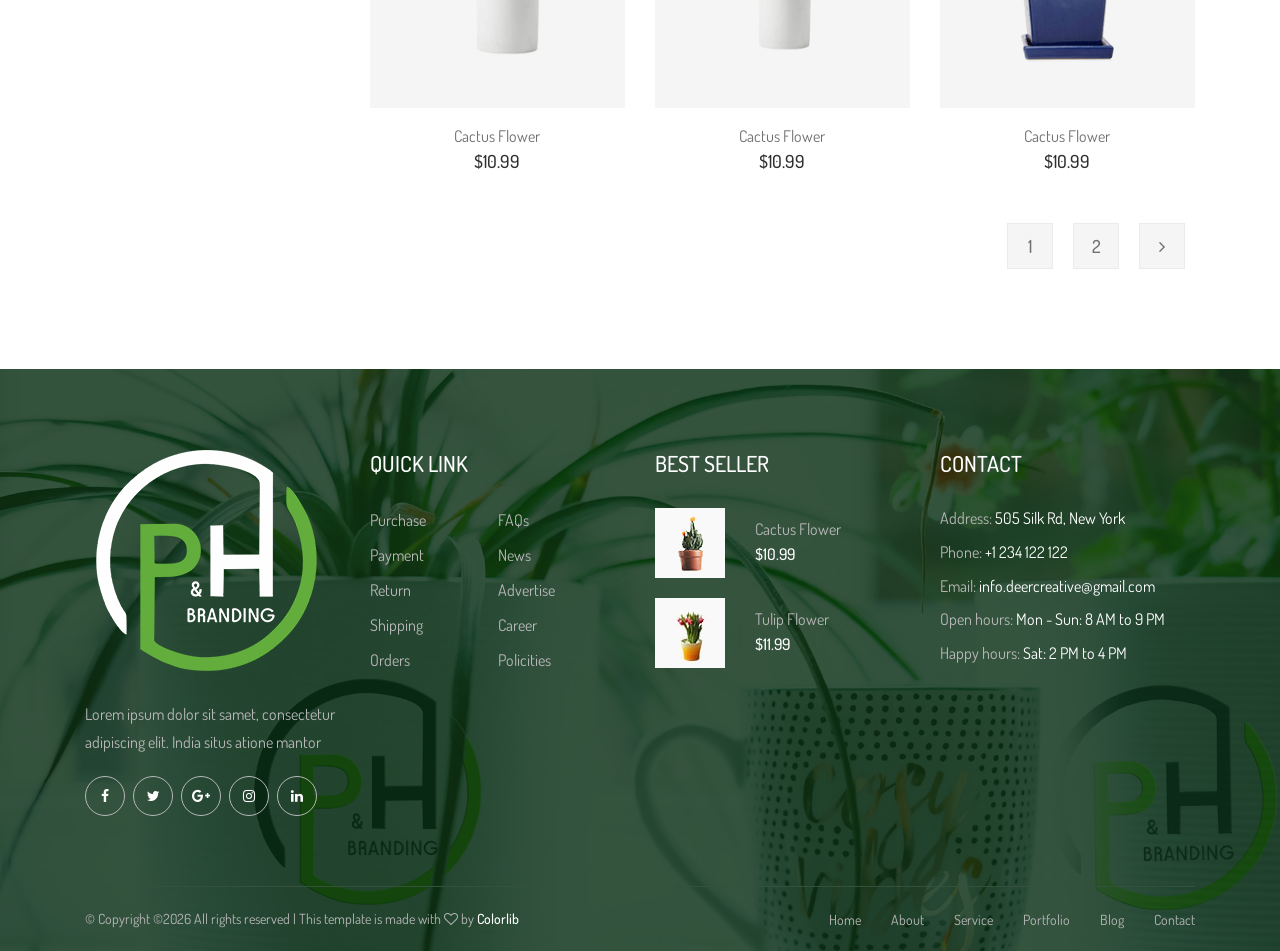
<file: shop.html>
<!DOCTYPE html>
<html lang="en">

<head>
    <meta charset="UTF-8">
    <meta name="description" content="">
    <meta http-equiv="X-UA-Compatible" content="IE=edge">
    <meta name="viewport" content="width=device-width, initial-scale=1, shrink-to-fit=no">
    <!-- The above 4 meta tags *must* come first in the head; any other head content must come *after* these tags -->

    <!-- Title -->
    <title>P and H Branding</title>

    <!-- Favicon -->
    <link rel="icon" href="img/core-img/favicon.ico">

    <!-- Core Stylesheet -->
    <link rel="stylesheet" href="style.css">

</head>

<body>
    <!-- Preloader -->
    <div class="preloader d-flex align-items-center justify-content-center">
        <div class="preloader-circle"></div>
        <div class="preloader-img">
            <img src="img/core-img/leaf.png" alt="">
        </div>
    </div>

    <!-- ##### Header Area Start ##### -->
    <header class="header-area">

        <!-- ***** Top Header Area ***** -->
        <div class="top-header-area">
            <div class="container">
                <div class="row">
                    <div class="col-12">
                        <div class="top-header-content d-flex align-items-center justify-content-between">
                            <!-- Top Header Content -->
                            <div class="top-header-meta">
                                <a href="#" data-toggle="tooltip" data-placement="bottom" title="infodeercreative@gmail.com"><i class="fa fa-envelope-o" aria-hidden="true"></i> <span>Email: infodeercreative@gmail.com</span></a>
                                <a href="#" data-toggle="tooltip" data-placement="bottom" title="+1 234 122 122"><i class="fa fa-phone" aria-hidden="true"></i> <span>Call Us: +1 234 122 122</span></a>
                            </div>

                            <!-- Top Header Content -->
                            <div class="top-header-meta d-flex">
                                <!-- Language Dropdown -->
                                <div class="language-dropdown">
                                    <div class="dropdown">
                                        <button class="btn btn-secondary dropdown-toggle mr-30" type="button" id="dropdownMenuButton" data-toggle="dropdown" aria-haspopup="true" aria-expanded="false">Language</button>
                                        <div class="dropdown-menu" aria-labelledby="dropdownMenuButton">
                                            <a class="dropdown-item" href="#">USA</a>
                                            <a class="dropdown-item" href="#">UK</a>
                                            <a class="dropdown-item" href="#">Bangla</a>
                                            <a class="dropdown-item" href="#">Hindi</a>
                                            <a class="dropdown-item" href="#">Spanish</a>
                                            <a class="dropdown-item" href="#">Latin</a>
                                        </div>
                                    </div>
                                </div>
                                <!-- Login -->
                                <div class="login">
                                    <a href="#"><i class="fa fa-user" aria-hidden="true"></i> <span>Login</span></a>
                                </div>
                                <!-- Cart -->
                                <div class="cart">
                                    <a href="#"><i class="fa fa-shopping-cart" aria-hidden="true"></i> <span>Cart <span class="cart-quantity">(1)</span></span></a>
                                </div>
                            </div>
                        </div>
                    </div>
                </div>
            </div>
        </div>

        <!-- ***** Navbar Area ***** -->
        <div class="alazea-main-menu">
            <div class="classy-nav-container breakpoint-off">
                <div class="container">
                    <!-- Menu -->
                    <nav class="classy-navbar justify-content-between" id="alazeaNav">

                        <!-- Nav Brand -->
                        <a href="index.html" class="nav-brand"><img src="img/core-img/logo.png" alt=""></a>

                        <!-- Navbar Toggler -->
                        <div class="classy-navbar-toggler">
                            <span class="navbarToggler"><span></span><span></span><span></span></span>
                        </div>

                        <!-- Menu -->
                        <div class="classy-menu">

                            <!-- Close Button -->
                            <div class="classycloseIcon">
                                <div class="cross-wrap"><span class="top"></span><span class="bottom"></span></div>
                            </div>

                            <!-- Navbar Start -->
                            <div class="classynav">
                                <ul>
                                    <li><a href="index.html">Home</a></li>
                                    <li><a href="about.html">About</a></li>
                                    <li><a href="#">Pages</a>
                                        <ul class="dropdown">
                                            <li><a href="index.html">Home</a></li>
                                            <li><a href="about.html">About</a></li>
                                            <li><a href="shop.html">Shop</a>
                                                <ul class="dropdown">
                                                    <li><a href="shop.html">Shop</a></li>
                                                    <li><a href="shop-details.html">Shop Details</a></li>
                                                    <li><a href="cart.html">Shopping Cart</a></li>
                                                    <li><a href="checkout.html">Checkout</a></li>
                                                </ul>
                                            </li>
                                            <li><a href="portfolio.html">Portfolio</a>
                                                <ul class="dropdown">
                                                    <li><a href="portfolio.html">Portfolio</a></li>
                                                    <li><a href="single-portfolio.html">Portfolio Details</a></li>
                                                </ul>
                                            </li>
                                            <li><a href="blog.html">Blog</a>
                                                <ul class="dropdown">
                                                    <li><a href="blog.html">Blog</a></li>
                                                    <li><a href="single-post.html">Blog Details</a></li>
                                                </ul>
                                            </li>
                                            <li><a href="contact.html">Contact</a></li>
                                        </ul>
                                    </li>
                                    <li><a href="shop.html">Shop</a></li>
                                    <li><a href="portfolio.html">Portfolio</a></li>
                                    <li><a href="contact.html">Contact</a></li>
                                </ul>

                                <!-- Search Icon -->
                                <div id="searchIcon">
                                    <i class="fa fa-search" aria-hidden="true"></i>
                                </div>

                            </div>
                            <!-- Navbar End -->
                        </div>
                    </nav>

                    <!-- Search Form -->
                    <div class="search-form">
                        <form action="#" method="get">
                            <input type="search" name="search" id="search" placeholder="Type keywords &amp; press enter...">
                            <button type="submit" class="d-none"></button>
                        </form>
                        <!-- Close Icon -->
                        <div class="closeIcon"><i class="fa fa-times" aria-hidden="true"></i></div>
                    </div>
                </div>
            </div>
        </div>
    </header>
    <!-- ##### Header Area End ##### -->

    <!-- ##### Breadcrumb Area Start ##### -->
    <div class="breadcrumb-area">
        <!-- Top Breadcrumb Area -->
        <div class="top-breadcrumb-area bg-img bg-overlay d-flex align-items-center justify-content-center" style="background-image: url(img/bg-img/24.jpg);">
            <h2>Shop</h2>
        </div>

        <div class="container">
            <div class="row">
                <div class="col-12">
                    <nav aria-label="breadcrumb">
                        <ol class="breadcrumb">
                            <li class="breadcrumb-item"><a href="#"><i class="fa fa-home"></i> Home</a></li>
                            <li class="breadcrumb-item active" aria-current="page">Shop</li>
                        </ol>
                    </nav>
                </div>
            </div>
        </div>
    </div>
    <!-- ##### Breadcrumb Area End ##### -->

    <!-- ##### Shop Area Start ##### -->
    <section class="shop-page section-padding-0-100">
        <div class="container">
            <div class="row">
                <!-- Shop Sorting Data -->
                <div class="col-12">
                    <div class="shop-sorting-data d-flex flex-wrap align-items-center justify-content-between">
                        <!-- Shop Page Count -->
                        <div class="shop-page-count">
                            <p>Showing 1–9 of 72 results</p>
                        </div>
                        <!-- Search by Terms -->
                        <div class="search_by_terms">
                            <form action="#" method="post" class="form-inline">
                                <select class="custom-select widget-title">
                                  <option selected>Short by Popularity</option>
                                  <option value="1">Short by Newest</option>
                                  <option value="2">Short by Sales</option>
                                  <option value="3">Short by Ratings</option>
                                </select>
                                <select class="custom-select widget-title">
                                  <option selected>Show: 9</option>
                                  <option value="1">12</option>
                                  <option value="2">18</option>
                                  <option value="3">24</option>
                                </select>
                            </form>
                        </div>
                    </div>
                </div>
            </div>

            <div class="row">
                <!-- Sidebar Area -->
                <div class="col-12 col-md-4 col-lg-3">
                    <div class="shop-sidebar-area">

                        <!-- Shop Widget -->
                        <div class="shop-widget price mb-50">
                            <h4 class="widget-title">Prices</h4>
                            <div class="widget-desc">
                                <div class="slider-range">
                                    <div data-min="8" data-max="30" data-unit="$" class="slider-range-price ui-slider ui-slider-horizontal ui-widget ui-widget-content ui-corner-all" data-value-min="8" data-value-max="30" data-label-result="Price:">
                                        <div class="ui-slider-range ui-widget-header ui-corner-all"></div>
                                        <span class="ui-slider-handle ui-state-default ui-corner-all first-handle" tabindex="0"></span>
                                        <span class="ui-slider-handle ui-state-default ui-corner-all" tabindex="0"></span>
                                    </div>
                                    <div class="range-price">Price: $8 - $30</div>
                                </div>
                            </div>
                        </div>

                        <!-- Shop Widget -->
                        <div class="shop-widget catagory mb-50">
                            <h4 class="widget-title">Categories</h4>
                            <div class="widget-desc">
                                <!-- Single Checkbox -->
                                <div class="custom-control custom-checkbox d-flex align-items-center mb-2">
                                    <input type="checkbox" class="custom-control-input" id="customCheck1">
                                    <label class="custom-control-label" for="customCheck1">All plants <span class="text-muted">(72)</span></label>
                                </div>
                                <!-- Single Checkbox -->
                                <div class="custom-control custom-checkbox d-flex align-items-center mb-2">
                                    <input type="checkbox" class="custom-control-input" id="customCheck2">
                                    <label class="custom-control-label" for="customCheck2">Outdoor plants <span class="text-muted">(20)</span></label>
                                </div>
                                <!-- Single Checkbox -->
                                <div class="custom-control custom-checkbox d-flex align-items-center mb-2">
                                    <input type="checkbox" class="custom-control-input" id="customCheck3">
                                    <label class="custom-control-label" for="customCheck3">Indoor plants <span class="text-muted">(15)</span></label>
                                </div>
                                <!-- Single Checkbox -->
                                <div class="custom-control custom-checkbox d-flex align-items-center mb-2">
                                    <input type="checkbox" class="custom-control-input" id="customCheck4">
                                    <label class="custom-control-label" for="customCheck4">Office Plants <span class="text-muted">(20)</span></label>
                                </div>
                                <!-- Single Checkbox -->
                                <div class="custom-control custom-checkbox d-flex align-items-center mb-2">
                                    <input type="checkbox" class="custom-control-input" id="customCheck5">
                                    <label class="custom-control-label" for="customCheck5">Potted <span class="text-muted">(15)</span></label>
                                </div>
                                <!-- Single Checkbox -->
                                <div class="custom-control custom-checkbox d-flex align-items-center mb-2">
                                    <input type="checkbox" class="custom-control-input" id="customCheck6">
                                    <label class="custom-control-label" for="customCheck6">Others <span class="text-muted">(2)</span></label>
                                </div>
                            </div>
                        </div>

                        <!-- Shop Widget -->
                        <div class="shop-widget sort-by mb-50">
                            <h4 class="widget-title">Sort by</h4>
                            <div class="widget-desc">
                                <!-- Single Checkbox -->
                                <div class="custom-control custom-checkbox d-flex align-items-center mb-2">
                                    <input type="checkbox" class="custom-control-input" id="customCheck7">
                                    <label class="custom-control-label" for="customCheck7">New arrivals</label>
                                </div>
                                <!-- Single Checkbox -->
                                <div class="custom-control custom-checkbox d-flex align-items-center mb-2">
                                    <input type="checkbox" class="custom-control-input" id="customCheck8">
                                    <label class="custom-control-label" for="customCheck8">Alphabetically, A-Z</label>
                                </div>
                                <!-- Single Checkbox -->
                                <div class="custom-control custom-checkbox d-flex align-items-center mb-2">
                                    <input type="checkbox" class="custom-control-input" id="customCheck9">
                                    <label class="custom-control-label" for="customCheck9">Alphabetically, Z-A</label>
                                </div>
                                <!-- Single Checkbox -->
                                <div class="custom-control custom-checkbox d-flex align-items-center mb-2">
                                    <input type="checkbox" class="custom-control-input" id="customCheck10">
                                    <label class="custom-control-label" for="customCheck10">Price: low to high</label>
                                </div>
                                <!-- Single Checkbox -->
                                <div class="custom-control custom-checkbox d-flex align-items-center">
                                    <input type="checkbox" class="custom-control-input" id="customCheck11">
                                    <label class="custom-control-label" for="customCheck11">Price: high to low</label>
                                </div>
                            </div>
                        </div>

                        <!-- Shop Widget -->
                        <div class="shop-widget best-seller mb-50">
                            <h4 class="widget-title">Best Seller</h4>
                            <div class="widget-desc">

                                <!-- Single Best Seller Products -->
                                <div class="single-best-seller-product d-flex align-items-center">
                                    <div class="product-thumbnail">
                                        <a href="shop-details.html"><img src="img/bg-img/4.jpg" alt=""></a>
                                    </div>
                                    <div class="product-info">
                                        <a href="shop-details.html">Cactus Flower</a>
                                        <p>$10.99</p>
                                        <div class="ratings">
                                            <i class="fa fa-star"></i>
                                            <i class="fa fa-star"></i>
                                            <i class="fa fa-star"></i>
                                            <i class="fa fa-star"></i>
                                            <i class="fa fa-star"></i>
                                        </div>
                                    </div>
                                </div>

                                <!-- Single Best Seller Products -->
                                <div class="single-best-seller-product d-flex align-items-center">
                                    <div class="product-thumbnail">
                                        <a href="shop-details.html"><img src="img/bg-img/5.jpg" alt=""></a>
                                    </div>
                                    <div class="product-info">
                                        <a href="shop-details.html">Tulip Flower</a>
                                        <p>$11.99</p>
                                        <div class="ratings">
                                            <i class="fa fa-star"></i>
                                            <i class="fa fa-star"></i>
                                            <i class="fa fa-star"></i>
                                            <i class="fa fa-star"></i>
                                            <i class="fa fa-star"></i>
                                        </div>
                                    </div>
                                </div>

                                <!-- Single Best Seller Products -->
                                <div class="single-best-seller-product d-flex align-items-center">
                                    <div class="product-thumbnail">
                                        <a href="shop-details.html"><img src="img/bg-img/34.jpg" alt=""></a>
                                    </div>
                                    <div class="product-info">
                                        <a href="shop-details.html">Recuerdos Plant</a>
                                        <p>$9.99</p>
                                        <div class="ratings">
                                            <i class="fa fa-star"></i>
                                            <i class="fa fa-star"></i>
                                            <i class="fa fa-star"></i>
                                            <i class="fa fa-star"></i>
                                            <i class="fa fa-star"></i>
                                        </div>
                                    </div>
                                </div>

                            </div>
                        </div>
                    </div>
                </div>

                <!-- All Products Area -->
                <div class="col-12 col-md-8 col-lg-9">
                    <div class="shop-products-area">
                        <div class="row">

                            <!-- Single Product Area -->
                            <div class="col-12 col-sm-6 col-lg-4">
                                <div class="single-product-area mb-50">
                                    <!-- Product Image -->
                                    <div class="product-img">
                                        <a href="shop-details.html"><img src="img/bg-img/40.png" alt=""></a>
                                        <!-- Product Tag -->
                                        <div class="product-tag">
                                            <a href="#">Hot</a>
                                        </div>
                                        <div class="product-meta d-flex">
                                            <a href="#" class="wishlist-btn"><i class="icon_heart_alt"></i></a>
                                            <a href="cart.html" class="add-to-cart-btn">Add to cart</a>
                                            <a href="#" class="compare-btn"><i class="arrow_left-right_alt"></i></a>
                                        </div>
                                    </div>
                                    <!-- Product Info -->
                                    <div class="product-info mt-15 text-center">
                                        <a href="shop-details.html">
                                            <p>Cactus Flower</p>
                                        </a>
                                        <h6>$10.99</h6>
                                    </div>
                                </div>
                            </div>

                            <!-- Single Product Area -->
                            <div class="col-12 col-sm-6 col-lg-4">
                                <div class="single-product-area mb-50">
                                    <!-- Product Image -->
                                    <div class="product-img">
                                        <a href="shop-details.html"><img src="img/bg-img/41.png" alt=""></a>
                                        <div class="product-meta d-flex">
                                            <a href="#" class="wishlist-btn"><i class="icon_heart_alt"></i></a>
                                            <a href="cart.html" class="add-to-cart-btn">Add to cart</a>
                                            <a href="#" class="compare-btn"><i class="arrow_left-right_alt"></i></a>
                                        </div>
                                    </div>
                                    <!-- Product Info -->
                                    <div class="product-info mt-15 text-center">
                                        <a href="shop-details.html">
                                            <p>Cactus Flower</p>
                                        </a>
                                        <h6>$10.99</h6>
                                    </div>
                                </div>
                            </div>

                            <!-- Single Product Area -->
                            <div class="col-12 col-sm-6 col-lg-4">
                                <div class="single-product-area mb-50">
                                    <!-- Product Image -->
                                    <div class="product-img">
                                        <a href="shop-details.html"><img src="img/bg-img/42.png" alt=""></a>
                                        <div class="product-meta d-flex">
                                            <a href="#" class="wishlist-btn"><i class="icon_heart_alt"></i></a>
                                            <a href="cart.html" class="add-to-cart-btn">Add to cart</a>
                                            <a href="#" class="compare-btn"><i class="arrow_left-right_alt"></i></a>
                                        </div>
                                    </div>
                                    <!-- Product Info -->
                                    <div class="product-info mt-15 text-center">
                                        <a href="shop-details.html">
                                            <p>Cactus Flower</p>
                                        </a>
                                        <h6>$10.99</h6>
                                    </div>
                                </div>
                            </div>

                            <!-- Single Product Area -->
                            <div class="col-12 col-sm-6 col-lg-4">
                                <div class="single-product-area mb-50">
                                    <!-- Product Image -->
                                    <div class="product-img">
                                        <a href="shop-details.html"><img src="img/bg-img/43.png" alt=""></a>
                                        <div class="product-meta d-flex">
                                            <a href="#" class="wishlist-btn"><i class="icon_heart_alt"></i></a>
                                            <a href="cart.html" class="add-to-cart-btn">Add to cart</a>
                                            <a href="#" class="compare-btn"><i class="arrow_left-right_alt"></i></a>
                                        </div>
                                    </div>
                                    <!-- Product Info -->
                                    <div class="product-info mt-15 text-center">
                                        <a href="shop-details.html">
                                            <p>Cactus Flower</p>
                                        </a>
                                        <h6>$10.99</h6>
                                    </div>
                                </div>
                            </div>

                            <!-- Single Product Area -->
                            <div class="col-12 col-sm-6 col-lg-4">
                                <div class="single-product-area mb-50">
                                    <!-- Product Image -->
                                    <div class="product-img">
                                        <a href="shop-details.html"><img src="img/bg-img/44.png" alt=""></a>
                                        <div class="product-meta d-flex">
                                            <a href="#" class="wishlist-btn"><i class="icon_heart_alt"></i></a>
                                            <a href="cart.html" class="add-to-cart-btn">Add to cart</a>
                                            <a href="#" class="compare-btn"><i class="arrow_left-right_alt"></i></a>
                                        </div>
                                    </div>
                                    <!-- Product Info -->
                                    <div class="product-info mt-15 text-center">
                                        <a href="shop-details.html">
                                            <p>Cactus Flower</p>
                                        </a>
                                        <h6>$10.99</h6>
                                    </div>
                                </div>
                            </div>

                            <!-- Single Product Area -->
                            <div class="col-12 col-sm-6 col-lg-4">
                                <div class="single-product-area mb-50">
                                    <!-- Product Image -->
                                    <div class="product-img">
                                        <a href="shop-details.html"><img src="img/bg-img/45.png" alt=""></a>
                                        <div class="product-meta d-flex">
                                            <a href="#" class="wishlist-btn"><i class="icon_heart_alt"></i></a>
                                            <a href="cart.html" class="add-to-cart-btn">Add to cart</a>
                                            <a href="#" class="compare-btn"><i class="arrow_left-right_alt"></i></a>
                                        </div>
                                    </div>
                                    <!-- Product Info -->
                                    <div class="product-info mt-15 text-center">
                                        <a href="shop-details.html">
                                            <p>Cactus Flower</p>
                                        </a>
                                        <h6>$10.99</h6>
                                    </div>
                                </div>
                            </div>

                            <!-- Single Product Area -->
                            <div class="col-12 col-sm-6 col-lg-4">
                                <div class="single-product-area mb-50">
                                    <!-- Product Image -->
                                    <div class="product-img">
                                        <a href="shop-details.html"><img src="img/bg-img/46.png" alt=""></a>
                                        <div class="product-meta d-flex">
                                            <a href="#" class="wishlist-btn"><i class="icon_heart_alt"></i></a>
                                            <a href="cart.html" class="add-to-cart-btn">Add to cart</a>
                                            <a href="#" class="compare-btn"><i class="arrow_left-right_alt"></i></a>
                                        </div>
                                    </div>
                                    <!-- Product Info -->
                                    <div class="product-info mt-15 text-center">
                                        <a href="shop-details.html">
                                            <p>Cactus Flower</p>
                                        </a>
                                        <h6>$10.99</h6>
                                    </div>
                                </div>
                            </div>

                            <!-- Single Product Area -->
                            <div class="col-12 col-sm-6 col-lg-4">
                                <div class="single-product-area mb-50">
                                    <!-- Product Image -->
                                    <div class="product-img">
                                        <a href="shop-details.html"><img src="img/bg-img/47.png" alt=""></a>
                                        <!-- Product Tag -->
                                        <div class="product-tag sale-tag">
                                            <a href="#">Sale</a>
                                        </div>
                                        <div class="product-meta d-flex">
                                            <a href="#" class="wishlist-btn"><i class="icon_heart_alt"></i></a>
                                            <a href="cart.html" class="add-to-cart-btn">Add to cart</a>
                                            <a href="#" class="compare-btn"><i class="arrow_left-right_alt"></i></a>
                                        </div>
                                    </div>
                                    <!-- Product Info -->
                                    <div class="product-info mt-15 text-center">
                                        <a href="shop-details.html">
                                            <p>Cactus Flower</p>
                                        </a>
                                        <h6>$10.99</h6>
                                    </div>
                                </div>
                            </div>

                            <!-- Single Product Area -->
                            <div class="col-12 col-sm-6 col-lg-4">
                                <div class="single-product-area mb-50">
                                    <!-- Product Image -->
                                    <div class="product-img">
                                        <a href="shop-details.html"><img src="img/bg-img/48.png" alt=""></a>
                                        <div class="product-meta d-flex">
                                            <a href="#" class="wishlist-btn"><i class="icon_heart_alt"></i></a>
                                            <a href="cart.html" class="add-to-cart-btn">Add to cart</a>
                                            <a href="#" class="compare-btn"><i class="arrow_left-right_alt"></i></a>
                                        </div>
                                    </div>
                                    <!-- Product Info -->
                                    <div class="product-info mt-15 text-center">
                                        <a href="shop-details.html">
                                            <p>Cactus Flower</p>
                                        </a>
                                        <h6>$10.99</h6>
                                    </div>
                                </div>
                            </div>
                        </div>

                        <!-- Pagination -->
                        <nav aria-label="Page navigation">
                            <ul class="pagination">
                                <li class="page-item"><a class="page-link" href="#">1</a></li>
                                <li class="page-item"><a class="page-link" href="#">2</a></li>
                                <li class="page-item"><a class="page-link" href="#"><i class="fa fa-angle-right"></i></a></li>
                            </ul>
                        </nav>
                    </div>
                </div>
            </div>
        </div>
    </section>
    <!-- ##### Shop Area End ##### -->

    <!-- ##### Footer Area Start ##### -->
    <footer class="footer-area bg-img" style="background-image: url(img/bg-img/3.jpg);">
        <!-- Main Footer Area -->
        <div class="main-footer-area">
            <div class="container">
                <div class="row">

                    <!-- Single Footer Widget -->
                    <div class="col-12 col-sm-6 col-lg-3">
                        <div class="single-footer-widget">
                            <div class="footer-logo mb-30">
                                <a href="#"><img src="img/core-img/logo.png" alt=""></a>
                            </div>
                            <p>Lorem ipsum dolor sit samet, consectetur adipiscing elit. India situs atione mantor</p>
                            <div class="social-info">
                                <a href="#"><i class="fa fa-facebook" aria-hidden="true"></i></a>
                                <a href="#"><i class="fa fa-twitter" aria-hidden="true"></i></a>
                                <a href="#"><i class="fa fa-google-plus" aria-hidden="true"></i></a>
                                <a href="#"><i class="fa fa-instagram" aria-hidden="true"></i></a>
                                <a href="#"><i class="fa fa-linkedin" aria-hidden="true"></i></a>
                            </div>
                        </div>
                    </div>

                    <!-- Single Footer Widget -->
                    <div class="col-12 col-sm-6 col-lg-3">
                        <div class="single-footer-widget">
                            <div class="widget-title">
                                <h5>QUICK LINK</h5>
                            </div>
                            <nav class="widget-nav">
                                <ul>
                                    <li><a href="#">Purchase</a></li>
                                    <li><a href="#">FAQs</a></li>
                                    <li><a href="#">Payment</a></li>
                                    <li><a href="#">News</a></li>
                                    <li><a href="#">Return</a></li>
                                    <li><a href="#">Advertise</a></li>
                                    <li><a href="#">Shipping</a></li>
                                    <li><a href="#">Career</a></li>
                                    <li><a href="#">Orders</a></li>
                                    <li><a href="#">Policities</a></li>
                                </ul>
                            </nav>
                        </div>
                    </div>

                    <!-- Single Footer Widget -->
                    <div class="col-12 col-sm-6 col-lg-3">
                        <div class="single-footer-widget">
                            <div class="widget-title">
                                <h5>BEST SELLER</h5>
                            </div>

                            <!-- Single Best Seller Products -->
                            <div class="single-best-seller-product d-flex align-items-center">
                                <div class="product-thumbnail">
                                    <a href="shop-details.html"><img src="img/bg-img/4.jpg" alt=""></a>
                                </div>
                                <div class="product-info">
                                    <a href="shop-details.html">Cactus Flower</a>
                                    <p>$10.99</p>
                                </div>
                            </div>

                            <!-- Single Best Seller Products -->
                            <div class="single-best-seller-product d-flex align-items-center">
                                <div class="product-thumbnail">
                                    <a href="shop-details.html"><img src="img/bg-img/5.jpg" alt=""></a>
                                </div>
                                <div class="product-info">
                                    <a href="shop-details.html">Tulip Flower</a>
                                    <p>$11.99</p>
                                </div>
                            </div>
                        </div>
                    </div>

                    <!-- Single Footer Widget -->
                    <div class="col-12 col-sm-6 col-lg-3">
                        <div class="single-footer-widget">
                            <div class="widget-title">
                                <h5>CONTACT</h5>
                            </div>

                            <div class="contact-information">
                                <p><span>Address:</span> 505 Silk Rd, New York</p>
                                <p><span>Phone:</span> +1 234 122 122</p>
                                <p><span>Email:</span> info.deercreative@gmail.com</p>
                                <p><span>Open hours:</span> Mon - Sun: 8 AM to 9 PM</p>
                                <p><span>Happy hours:</span> Sat: 2 PM to 4 PM</p>
                            </div>
                        </div>
                    </div>
                </div>
            </div>
        </div>

        <!-- Footer Bottom Area -->
        <div class="footer-bottom-area">
            <div class="container">
                <div class="row">
                    <div class="col-12">
                        <div class="border-line"></div>
                    </div>
                    <!-- Copywrite Text -->
                    <div class="col-12 col-md-6">
                        <div class="copywrite-text">
                            <p>&copy; <!-- Link back to Colorlib can't be removed. Template is licensed under CC BY 3.0. -->
Copyright &copy;<script>document.write(new Date().getFullYear());</script> All rights reserved | This template is made with <i class="fa fa-heart-o" aria-hidden="true"></i> by <a href="https://colorlib.com" target="_blank">Colorlib</a>
<!-- Link back to Colorlib can't be removed. Template is licensed under CC BY 3.0. -->
</p>
                        </div>
                    </div>
                    <!-- Footer Nav -->
                    <div class="col-12 col-md-6">
                        <div class="footer-nav">
                            <nav>
                                <ul>
                                    <li><a href="#">Home</a></li>
                                    <li><a href="#">About</a></li>
                                    <li><a href="#">Service</a></li>
                                    <li><a href="#">Portfolio</a></li>
                                    <li><a href="#">Blog</a></li>
                                    <li><a href="#">Contact</a></li>
                                </ul>
                            </nav>
                        </div>
                    </div>
                </div>
            </div>
        </div>
    </footer>
    <!-- ##### Footer Area End ##### -->

    <!-- ##### All Javascript Files ##### -->
    <!-- jQuery-2.2.4 js -->
    <script src="js/jquery/jquery-2.2.4.min.js"></script>
    <!-- Popper js -->
    <script src="js/bootstrap/popper.min.js"></script>
    <!-- Bootstrap js -->
    <script src="js/bootstrap/bootstrap.min.js"></script>
    <!-- All Plugins js -->
    <script src="js/plugins/plugins.js"></script>
    <!-- Active js -->
    <script src="js/active.js"></script>
</body>

</html>
</file>
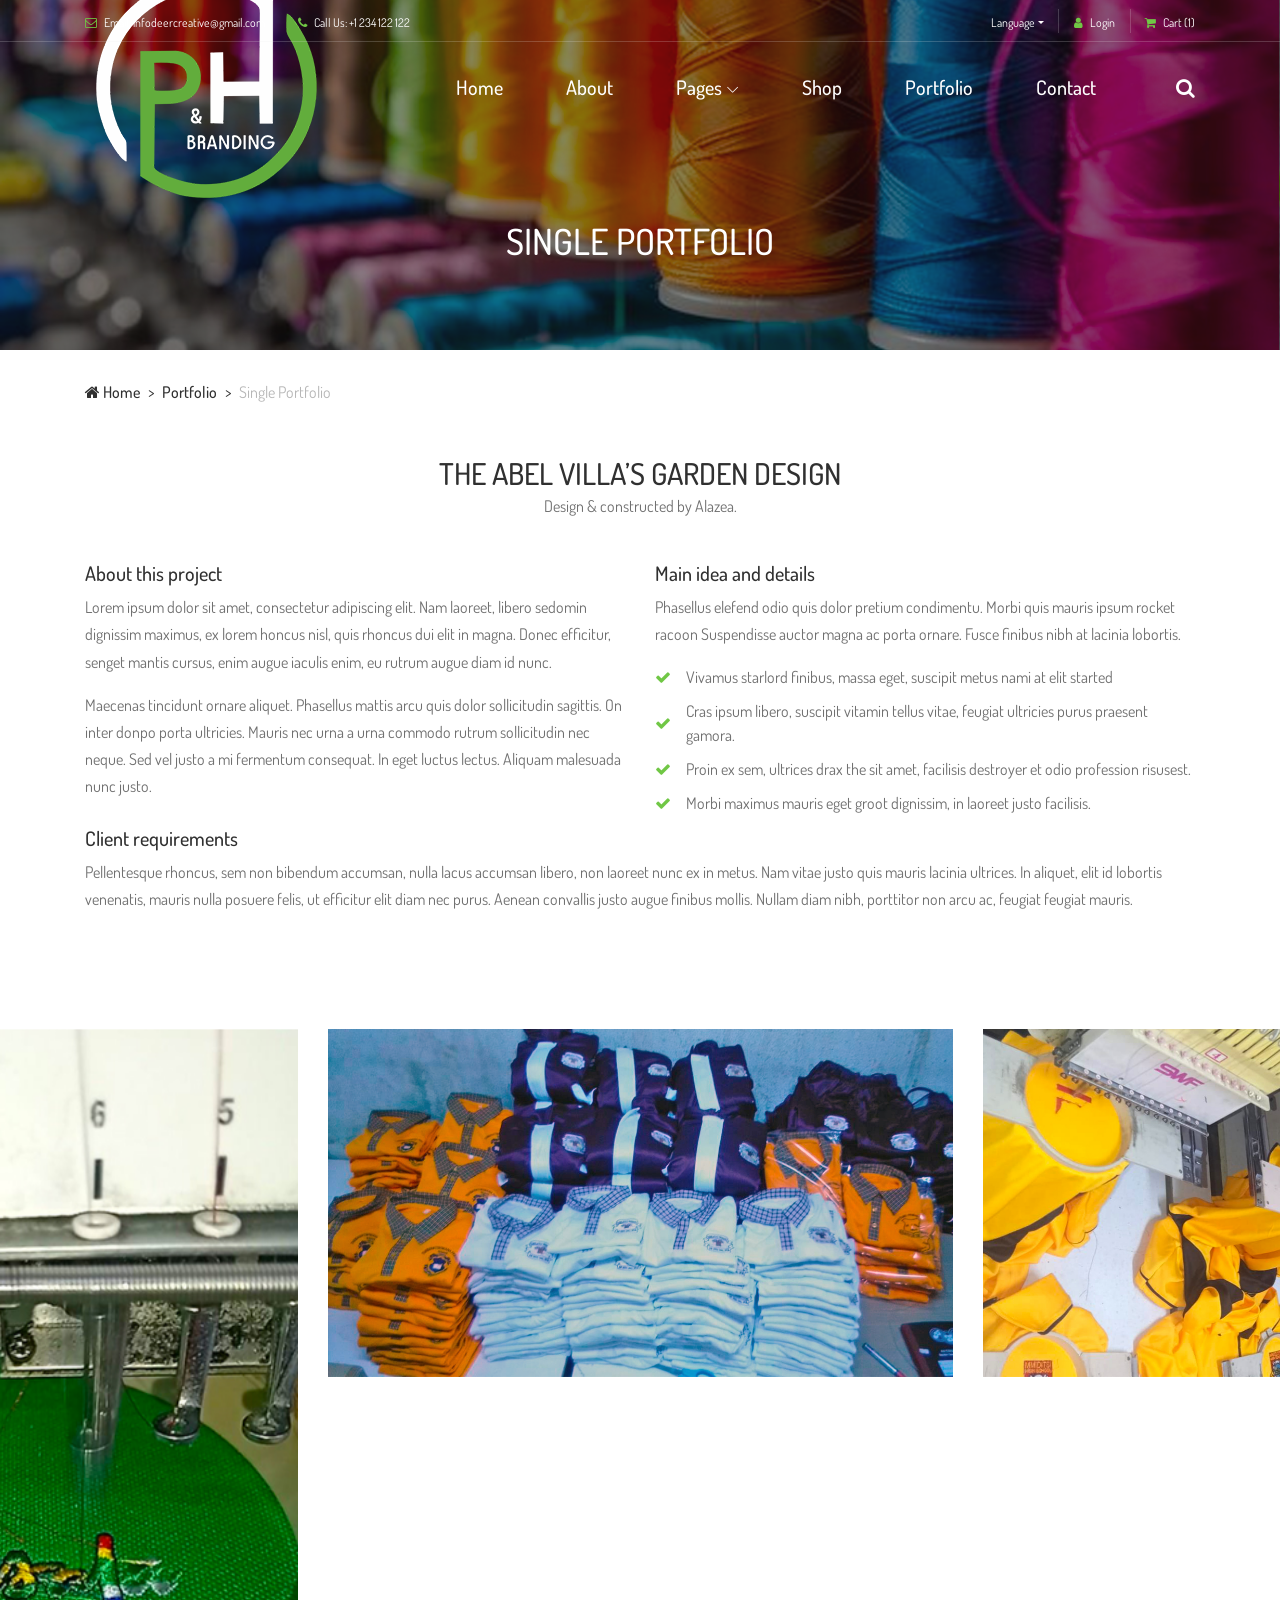
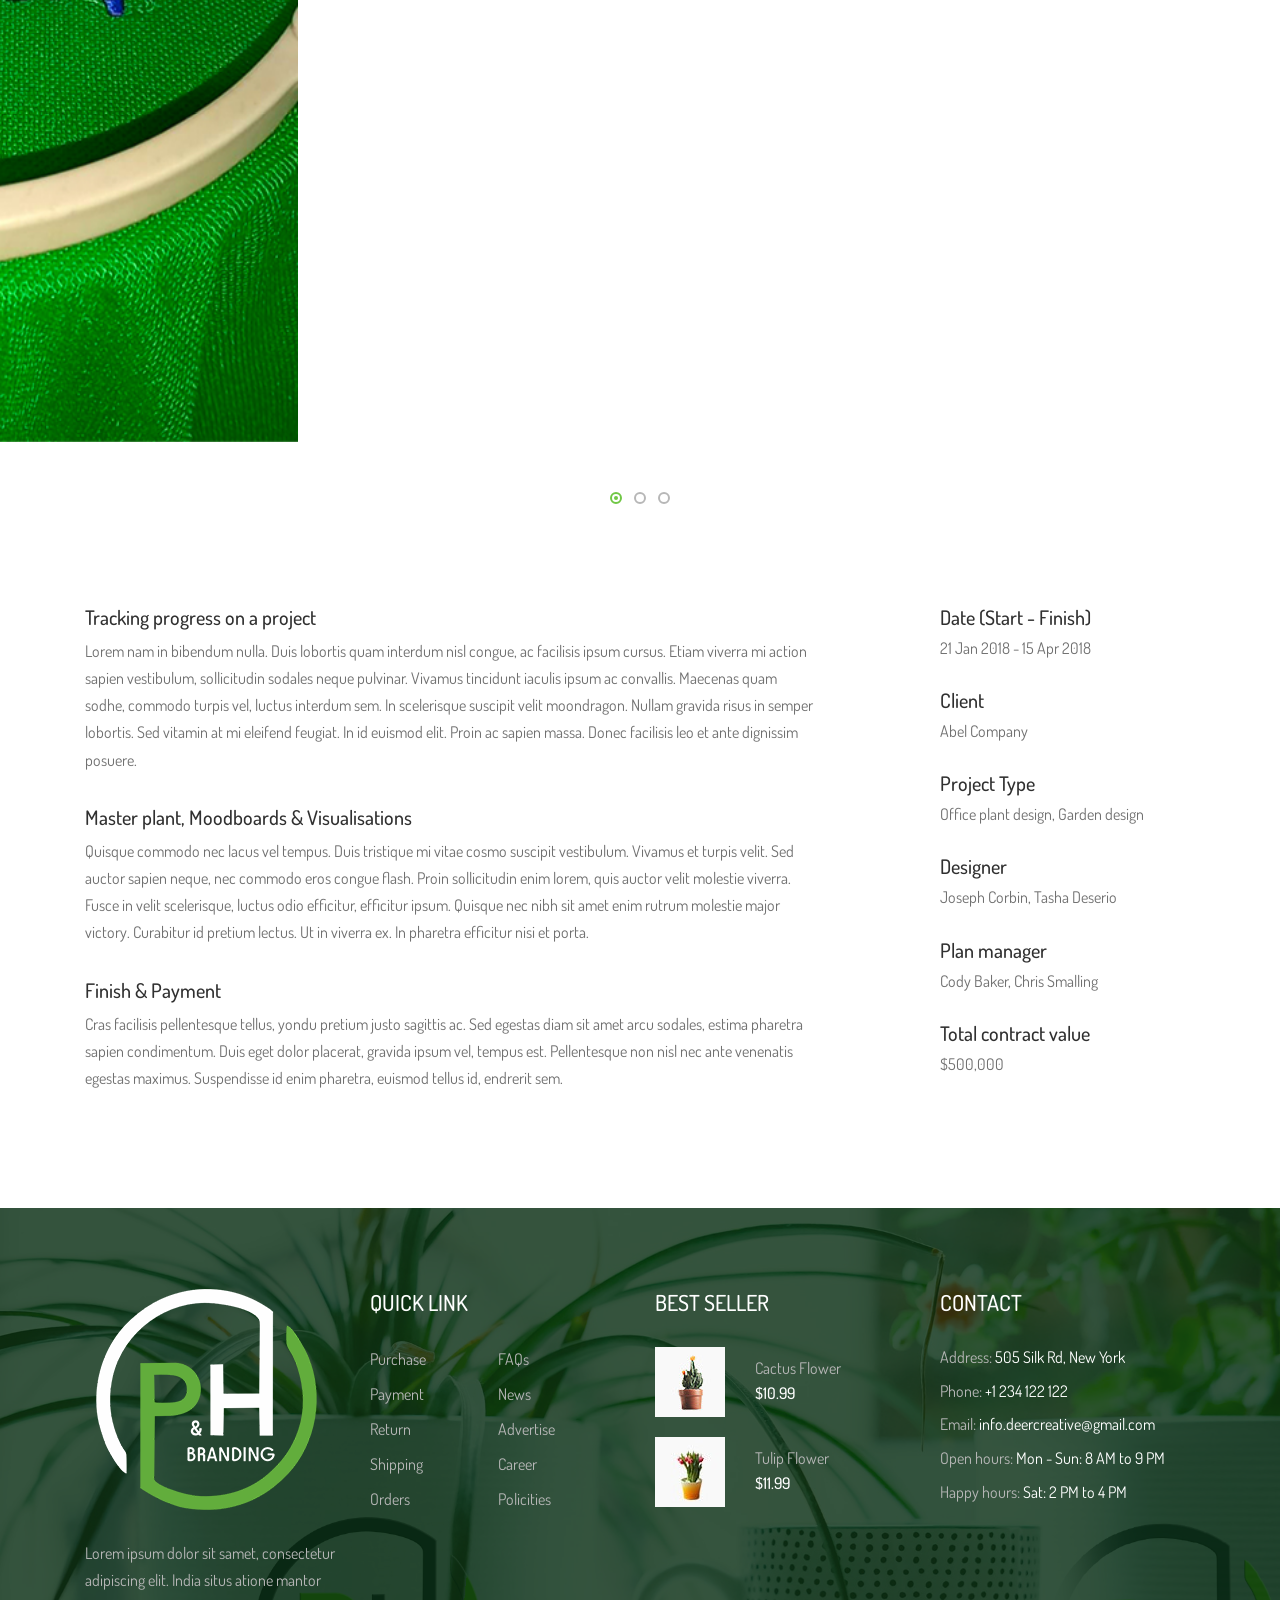
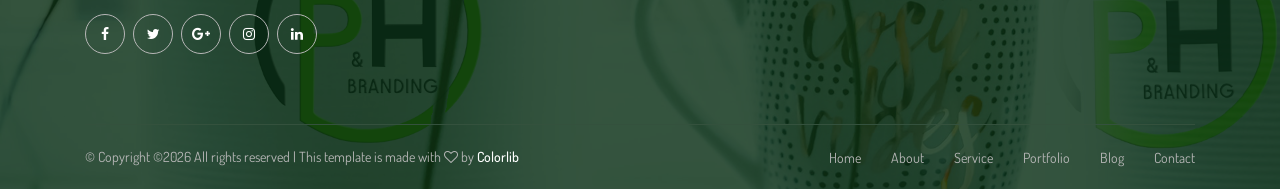
<file: single-portfolio.html>
<!DOCTYPE html>
<html lang="en">

<head>
    <meta charset="UTF-8">
    <meta name="description" content="">
    <meta http-equiv="X-UA-Compatible" content="IE=edge">
    <meta name="viewport" content="width=device-width, initial-scale=1, shrink-to-fit=no">
    <!-- The above 4 meta tags *must* come first in the head; any other head content must come *after* these tags -->

    <!-- Title -->
    <title>P and H Branding</title>

    <!-- Favicon -->
    <link rel="icon" href="img/core-img/favicon.ico">

    <!-- Core Stylesheet -->
    <link rel="stylesheet" href="style.css">

</head>

<body>
    <!-- Preloader -->
    <div class="preloader d-flex align-items-center justify-content-center">
        <div class="preloader-circle"></div>
        <div class="preloader-img">
            <img src="img/core-img/leaf.png" alt="">
        </div>
    </div>

    <!-- ##### Header Area Start ##### -->
    <header class="header-area">

        <!-- ***** Top Header Area ***** -->
        <div class="top-header-area">
            <div class="container">
                <div class="row">
                    <div class="col-12">
                        <div class="top-header-content d-flex align-items-center justify-content-between">
                            <!-- Top Header Content -->
                            <div class="top-header-meta">
                                <a href="#" data-toggle="tooltip" data-placement="bottom" title="infodeercreative@gmail.com"><i class="fa fa-envelope-o" aria-hidden="true"></i> <span>Email: infodeercreative@gmail.com</span></a>
                                <a href="#" data-toggle="tooltip" data-placement="bottom" title="+1 234 122 122"><i class="fa fa-phone" aria-hidden="true"></i> <span>Call Us: +1 234 122 122</span></a>
                            </div>

                            <!-- Top Header Content -->
                            <div class="top-header-meta d-flex">
                                <!-- Language Dropdown -->
                                <div class="language-dropdown">
                                    <div class="dropdown">
                                        <button class="btn btn-secondary dropdown-toggle mr-30" type="button" id="dropdownMenuButton" data-toggle="dropdown" aria-haspopup="true" aria-expanded="false">Language</button>
                                        <div class="dropdown-menu" aria-labelledby="dropdownMenuButton">
                                            <a class="dropdown-item" href="#">USA</a>
                                            <a class="dropdown-item" href="#">UK</a>
                                            <a class="dropdown-item" href="#">Bangla</a>
                                            <a class="dropdown-item" href="#">Hindi</a>
                                            <a class="dropdown-item" href="#">Spanish</a>
                                            <a class="dropdown-item" href="#">Latin</a>
                                        </div>
                                    </div>
                                </div>
                                <!-- Login -->
                                <div class="login">
                                    <a href="#"><i class="fa fa-user" aria-hidden="true"></i> <span>Login</span></a>
                                </div>
                                <!-- Cart -->
                                <div class="cart">
                                    <a href="#"><i class="fa fa-shopping-cart" aria-hidden="true"></i> <span>Cart <span class="cart-quantity">(1)</span></span></a>
                                </div>
                            </div>
                        </div>
                    </div>
                </div>
            </div>
        </div>

        <!-- ***** Navbar Area ***** -->
        <div class="alazea-main-menu">
            <div class="classy-nav-container breakpoint-off">
                <div class="container">
                    <!-- Menu -->
                    <nav class="classy-navbar justify-content-between" id="alazeaNav">

                        <!-- Nav Brand -->
                        <a href="index.html" class="nav-brand"><img src="img/core-img/logo.png" alt=""></a>

                        <!-- Navbar Toggler -->
                        <div class="classy-navbar-toggler">
                            <span class="navbarToggler"><span></span><span></span><span></span></span>
                        </div>

                        <!-- Menu -->
                        <div class="classy-menu">

                            <!-- Close Button -->
                            <div class="classycloseIcon">
                                <div class="cross-wrap"><span class="top"></span><span class="bottom"></span></div>
                            </div>

                            <!-- Navbar Start -->
                            <div class="classynav">
                                <ul>
                                    <li><a href="index.html">Home</a></li>
                                    <li><a href="about.html">About</a></li>
                                    <li><a href="#">Pages</a>
                                        <ul class="dropdown">
                                            <li><a href="index.html">Home</a></li>
                                            <li><a href="about.html">About</a></li>
                                            <li><a href="shop.html">Shop</a>
                                                <ul class="dropdown">
                                                    <li><a href="shop.html">Shop</a></li>
                                                    <li><a href="shop-details.html">Shop Details</a></li>
                                                    <li><a href="cart.html">Shopping Cart</a></li>
                                                    <li><a href="checkout.html">Checkout</a></li>
                                                </ul>
                                            </li>
                                            <li><a href="portfolio.html">Portfolio</a>
                                                <ul class="dropdown">
                                                    <li><a href="portfolio.html">Portfolio</a></li>
                                                    <li><a href="single-portfolio.html">Portfolio Details</a></li>
                                                </ul>
                                            </li>
                                            <li><a href="blog.html">Blog</a>
                                                <ul class="dropdown">
                                                    <li><a href="blog.html">Blog</a></li>
                                                    <li><a href="single-post.html">Blog Details</a></li>
                                                </ul>
                                            </li>
                                            <li><a href="contact.html">Contact</a></li>
                                        </ul>
                                    </li>
                                    <li><a href="shop.html">Shop</a></li>
                                    <li><a href="portfolio.html">Portfolio</a></li>
                                    <li><a href="contact.html">Contact</a></li>
                                </ul>

                                <!-- Search Icon -->
                                <div id="searchIcon">
                                    <i class="fa fa-search" aria-hidden="true"></i>
                                </div>

                            </div>
                            <!-- Navbar End -->
                        </div>
                    </nav>

                    <!-- Search Form -->
                    <div class="search-form">
                        <form action="#" method="get">
                            <input type="search" name="search" id="search" placeholder="Type keywords &amp; press enter...">
                            <button type="submit" class="d-none"></button>
                        </form>
                        <!-- Close Icon -->
                        <div class="closeIcon"><i class="fa fa-times" aria-hidden="true"></i></div>
                    </div>
                </div>
            </div>
        </div>
    </header>
    <!-- ##### Header Area End ##### -->

    <!-- ##### Breadcrumb Area Start ##### -->
    <div class="breadcrumb-area">
        <!-- Top Breadcrumb Area -->
        <div class="top-breadcrumb-area bg-img bg-overlay d-flex align-items-center justify-content-center" style="background-image: url(img/bg-img/24.jpg);">
            <h2>SINGLE PORTFOLIO</h2>
        </div>

        <div class="container">
            <div class="row">
                <div class="col-12">
                    <nav aria-label="breadcrumb">
                        <ol class="breadcrumb">
                            <li class="breadcrumb-item"><a href="#"><i class="fa fa-home"></i> Home</a></li>
                            <li class="breadcrumb-item"><a href="#">Portfolio</a></li>
                            <li class="breadcrumb-item active" aria-current="page">Single Portfolio</li>
                        </ol>
                    </nav>
                </div>
            </div>
        </div>
    </div>
    <!-- ##### Breadcrumb Area End ##### -->

    <!-- ##### Portfolio Detaila Area Start ##### -->
    <section class="portfolio-details-area section-padding-0-100">
        <div class="container">
            <div class="row">
                <div class="col-12">
                    <!-- Section Heading -->
                    <div class="section-heading text-center">
                        <h2>THE ABEL VILLA’S GARDEN DESIGN</h2>
                        <p>Design &amp; constructed by Alazea.</p>
                    </div>
                </div>
            </div>

            <div class="portfolio-text mb-100">
                <div class="row">
                    <div class="col-12 col-lg-6">
                        <h5>About this project</h5>
                        <p>Lorem ipsum dolor sit amet, consectetur adipiscing elit. Nam laoreet, libero sedomin dignissim maximus, ex lorem honcus nisl, quis rhoncus dui elit in magna. Donec efficitur, senget mantis cursus, enim augue iaculis enim, eu rutrum augue diam id nunc.</p>
                        <p>Maecenas tincidunt ornare aliquet. Phasellus mattis arcu quis dolor sollicitudin sagittis. On inter donpo porta ultricies. Mauris nec urna a urna commodo rutrum sollicitudin nec neque. Sed vel justo a mi fermentum consequat. In eget luctus lectus. Aliquam malesuada nunc justo.</p>
                    </div>
                    <div class="col-12 col-lg-6">
                        <h5>Main idea and details</h5>
                        <p>Phasellus elefend odio quis dolor pretium condimentu. Morbi quis mauris ipsum rocket racoon Suspendisse auctor magna ac porta ornare. Fusce finibus nibh at lacinia lobortis.</p>
                        <ul>
                            <li><i class="fa fa-check"></i> Vivamus starlord finibus, massa eget, suscipit metus nami at elit started</li>
                            <li><i class="fa fa-check"></i> Cras ipsum libero, suscipit vitamin tellus vitae, feugiat ultricies purus praesent gamora.</li>
                            <li><i class="fa fa-check"></i> Proin ex sem, ultrices drax the sit amet, facilisis destroyer et odio profession risusest.</li>
                            <li><i class="fa fa-check"></i> Morbi maximus mauris eget groot dignissim, in laoreet justo facilisis.</li>
                        </ul>
                    </div>
                    <div class="col-12">
                        <h5>Client requirements</h5>
                        <p>Pellentesque rhoncus, sem non bibendum accumsan, nulla lacus accumsan libero, non laoreet nunc ex in metus. Nam vitae justo quis mauris lacinia ultrices. In aliquet, elit id lobortis venenatis, mauris nulla posuere felis, ut efficitur elit diam nec purus. Aenean convallis justo augue finibus mollis. Nullam diam nibh, porttitor non arcu ac, feugiat feugiat mauris.</p>
                    </div>
                </div>
            </div>
        </div>

        <!-- Portfolio Slides -->
        <div class="portfolio-slides owl-carousel mb-100">
            <!-- Single Portfolio Slide -->
            <div class="single-portfolio-slide">
                <img src="img/bg-img/26.jpg" alt="">
            </div>
            <!-- Single Portfolio Slide -->
            <div class="single-portfolio-slide">
                <img src="img/bg-img/27.jpg" alt="">
            </div>
            <!-- Single Portfolio Slide -->
            <div class="single-portfolio-slide">
                <img src="img/bg-img/28.jpg" alt="">
            </div>
        </div>

        <div class="container">
            <div class="row justify-content-between">
                <div class="col-12 col-lg-8">
                    <h5>Tracking progress on a project</h5>
                    <p class="mb-30">Lorem nam in bibendum nulla. Duis lobortis quam interdum nisl congue, ac facilisis ipsum cursus. Etiam viverra mi action sapien vestibulum, sollicitudin sodales neque pulvinar. Vivamus tincidunt iaculis ipsum ac convallis. Maecenas quam sodhe, commodo turpis vel, luctus interdum sem. In scelerisque suscipit velit moondragon. Nullam gravida risus in semper lobortis. Sed vitamin at mi eleifend feugiat. In id euismod elit. Proin ac sapien massa. Donec facilisis leo et ante dignissim posuere.</p>
                    <h5>Master plant, Moodboards &amp; Visualisations</h5>
                    <p class="mb-30">Quisque commodo nec lacus vel tempus. Duis tristique mi vitae cosmo suscipit vestibulum. Vivamus et turpis velit. Sed auctor sapien neque, nec commodo eros congue flash. Proin sollicitudin enim lorem, quis auctor velit molestie viverra. Fusce in velit scelerisque, luctus odio efficitur, efficitur ipsum. Quisque nec nibh sit amet enim rutrum molestie major victory. Curabitur id pretium lectus. Ut in viverra ex. In pharetra efficitur nisi et porta.</p>
                    <h5>Finish &amp; Payment</h5>
                    <p>Cras facilisis pellentesque tellus, yondu pretium justo sagittis ac. Sed egestas diam sit amet arcu sodales, estima pharetra sapien condimentum. Duis eget dolor placerat, gravida ipsum vel, tempus est. Pellentesque non nisl nec ante venenatis egestas maximus. Suspendisse id enim pharetra, euismod tellus id, endrerit sem.</p>
                </div>

                <div class="col-12 col-lg-3">
                    <div class="portfolio-details-meta">
                        <h5>Date (Start - Finish)</h5>
                        <p>21 Jan 2018 - 15 Apr 2018</p>
                    </div>
                    <div class="portfolio-details-meta">
                        <h5>Client</h5>
                        <p>Abel Company</p>
                    </div>
                    <div class="portfolio-details-meta">
                        <h5>Project Type</h5>
                        <p>Office plant design, Garden design</p>
                    </div>
                    <div class="portfolio-details-meta">
                        <h5>Designer</h5>
                        <p>Joseph Corbin, Tasha Deserio</p>
                    </div>
                    <div class="portfolio-details-meta">
                        <h5>Plan manager</h5>
                        <p>Cody Baker, Chris Smalling</p>
                    </div>
                    <div class="portfolio-details-meta">
                        <h5>Total contract value</h5>
                        <p>$500,000</p>
                    </div>

                </div>
            </div>
        </div>
    </section>
    <!-- ##### Portfolio Detaila Area End ##### -->

    <!-- ##### Footer Area Start ##### -->
    <footer class="footer-area bg-img" style="background-image: url(img/bg-img/3.jpg);">
        <!-- Main Footer Area -->
        <div class="main-footer-area">
            <div class="container">
                <div class="row">

                    <!-- Single Footer Widget -->
                    <div class="col-12 col-sm-6 col-lg-3">
                        <div class="single-footer-widget">
                            <div class="footer-logo mb-30">
                                <a href="#"><img src="img/core-img/logo.png" alt=""></a>
                            </div>
                            <p>Lorem ipsum dolor sit samet, consectetur adipiscing elit. India situs atione mantor</p>
                            <div class="social-info">
                                <a href="#"><i class="fa fa-facebook" aria-hidden="true"></i></a>
                                <a href="#"><i class="fa fa-twitter" aria-hidden="true"></i></a>
                                <a href="#"><i class="fa fa-google-plus" aria-hidden="true"></i></a>
                                <a href="#"><i class="fa fa-instagram" aria-hidden="true"></i></a>
                                <a href="#"><i class="fa fa-linkedin" aria-hidden="true"></i></a>
                            </div>
                        </div>
                    </div>

                    <!-- Single Footer Widget -->
                    <div class="col-12 col-sm-6 col-lg-3">
                        <div class="single-footer-widget">
                            <div class="widget-title">
                                <h5>QUICK LINK</h5>
                            </div>
                            <nav class="widget-nav">
                                <ul>
                                    <li><a href="#">Purchase</a></li>
                                    <li><a href="#">FAQs</a></li>
                                    <li><a href="#">Payment</a></li>
                                    <li><a href="#">News</a></li>
                                    <li><a href="#">Return</a></li>
                                    <li><a href="#">Advertise</a></li>
                                    <li><a href="#">Shipping</a></li>
                                    <li><a href="#">Career</a></li>
                                    <li><a href="#">Orders</a></li>
                                    <li><a href="#">Policities</a></li>
                                </ul>
                            </nav>
                        </div>
                    </div>

                    <!-- Single Footer Widget -->
                    <div class="col-12 col-sm-6 col-lg-3">
                        <div class="single-footer-widget">
                            <div class="widget-title">
                                <h5>BEST SELLER</h5>
                            </div>

                            <!-- Single Best Seller Products -->
                            <div class="single-best-seller-product d-flex align-items-center">
                                <div class="product-thumbnail">
                                    <a href="shop-details.html"><img src="img/bg-img/4.jpg" alt=""></a>
                                </div>
                                <div class="product-info">
                                    <a href="shop-details.html">Cactus Flower</a>
                                    <p>$10.99</p>
                                </div>
                            </div>

                            <!-- Single Best Seller Products -->
                            <div class="single-best-seller-product d-flex align-items-center">
                                <div class="product-thumbnail">
                                    <a href="shop-details.html"><img src="img/bg-img/5.jpg" alt=""></a>
                                </div>
                                <div class="product-info">
                                    <a href="shop-details.html">Tulip Flower</a>
                                    <p>$11.99</p>
                                </div>
                            </div>
                        </div>
                    </div>

                    <!-- Single Footer Widget -->
                    <div class="col-12 col-sm-6 col-lg-3">
                        <div class="single-footer-widget">
                            <div class="widget-title">
                                <h5>CONTACT</h5>
                            </div>

                            <div class="contact-information">
                                <p><span>Address:</span> 505 Silk Rd, New York</p>
                                <p><span>Phone:</span> +1 234 122 122</p>
                                <p><span>Email:</span> info.deercreative@gmail.com</p>
                                <p><span>Open hours:</span> Mon - Sun: 8 AM to 9 PM</p>
                                <p><span>Happy hours:</span> Sat: 2 PM to 4 PM</p>
                            </div>
                        </div>
                    </div>
                </div>
            </div>
        </div>

        <!-- Footer Bottom Area -->
        <div class="footer-bottom-area">
            <div class="container">
                <div class="row">
                    <div class="col-12">
                        <div class="border-line"></div>
                    </div>
                    <!-- Copywrite Text -->
                    <div class="col-12 col-md-6">
                        <div class="copywrite-text">
                            <p>&copy; <!-- Link back to Colorlib can't be removed. Template is licensed under CC BY 3.0. -->
Copyright &copy;<script>document.write(new Date().getFullYear());</script> All rights reserved | This template is made with <i class="fa fa-heart-o" aria-hidden="true"></i> by <a href="https://colorlib.com" target="_blank">Colorlib</a>
<!-- Link back to Colorlib can't be removed. Template is licensed under CC BY 3.0. -->
</p>
                        </div>
                    </div>
                    <!-- Footer Nav -->
                    <div class="col-12 col-md-6">
                        <div class="footer-nav">
                            <nav>
                                <ul>
                                    <li><a href="#">Home</a></li>
                                    <li><a href="#">About</a></li>
                                    <li><a href="#">Service</a></li>
                                    <li><a href="#">Portfolio</a></li>
                                    <li><a href="#">Blog</a></li>
                                    <li><a href="#">Contact</a></li>
                                </ul>
                            </nav>
                        </div>
                    </div>
                </div>
            </div>
        </div>
    </footer>
    <!-- ##### Footer Area End ##### -->

    <!-- ##### All Javascript Files ##### -->
    <!-- jQuery-2.2.4 js -->
    <script src="js/jquery/jquery-2.2.4.min.js"></script>
    <!-- Popper js -->
    <script src="js/bootstrap/popper.min.js"></script>
    <!-- Bootstrap js -->
    <script src="js/bootstrap/bootstrap.min.js"></script>
    <!-- All Plugins js -->
    <script src="js/plugins/plugins.js"></script>
    <!-- Active js -->
    <script src="js/active.js"></script>
</body>

</html>
</file>
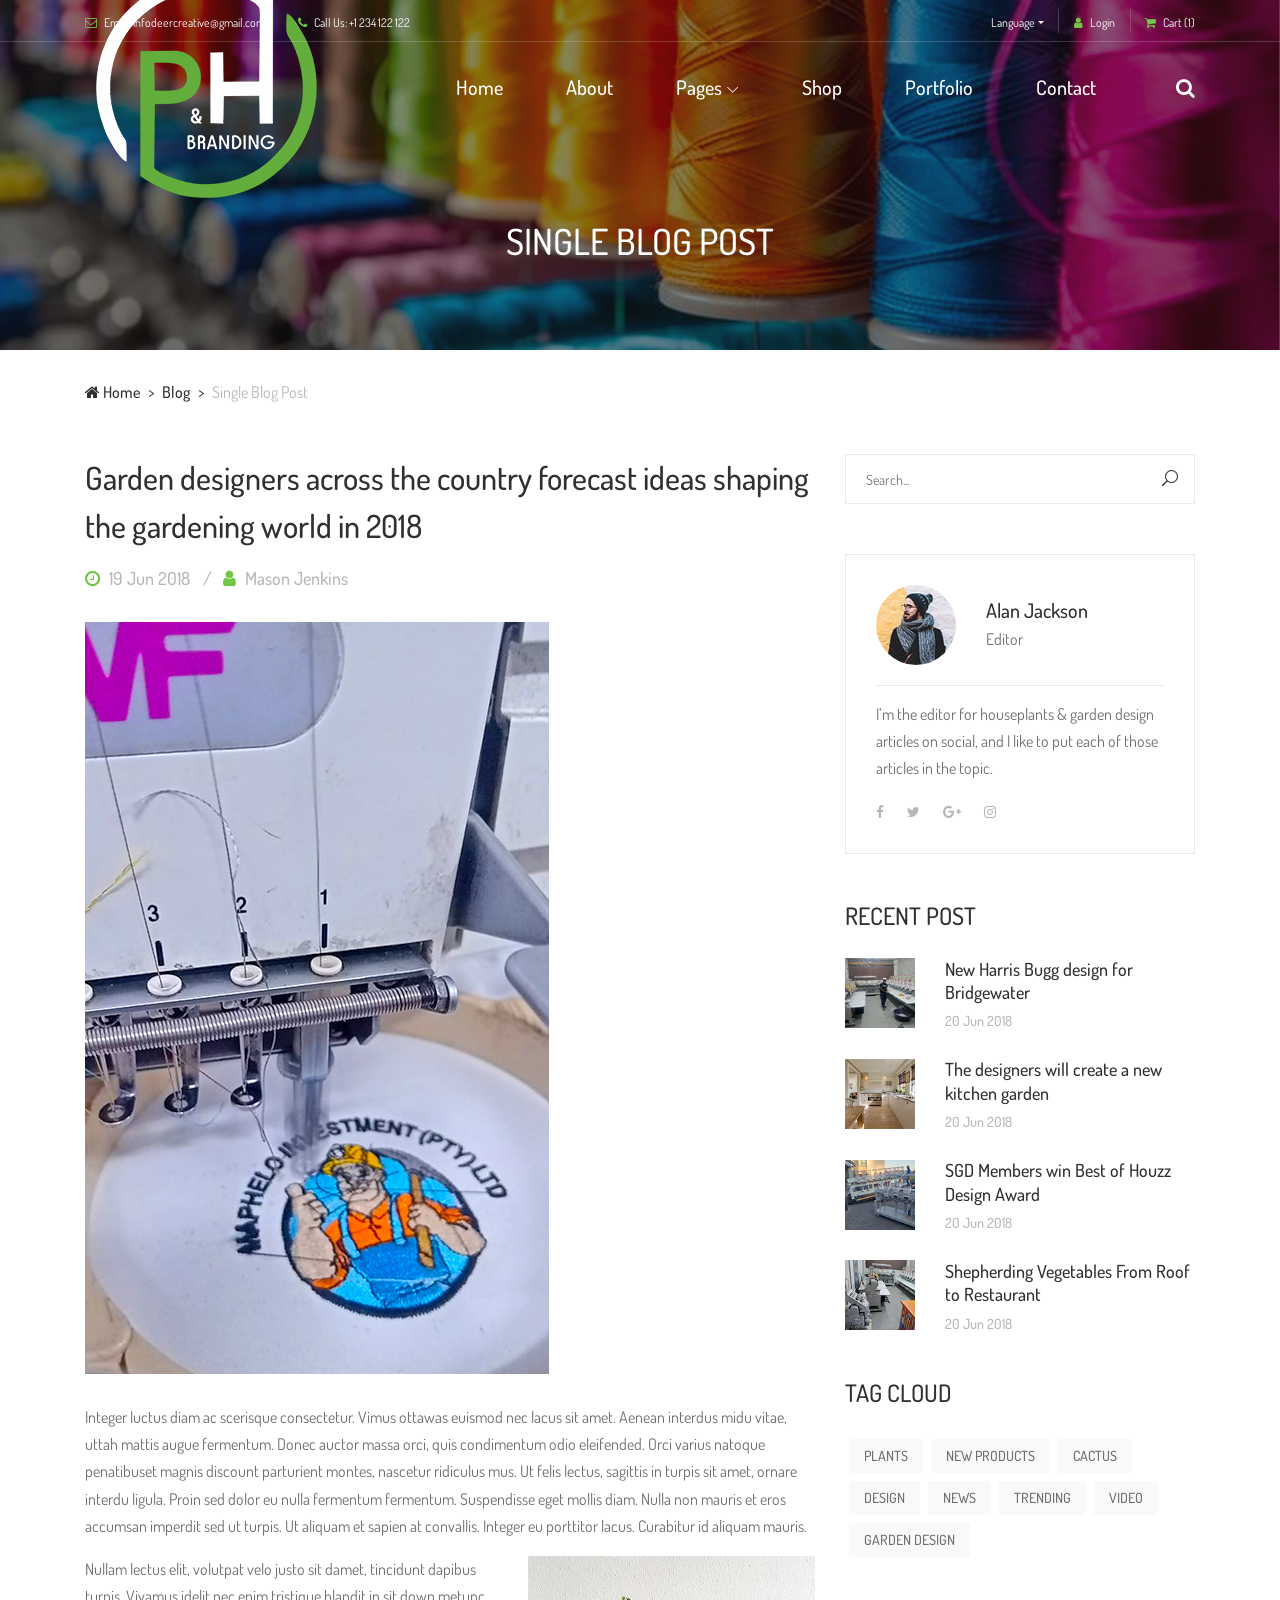
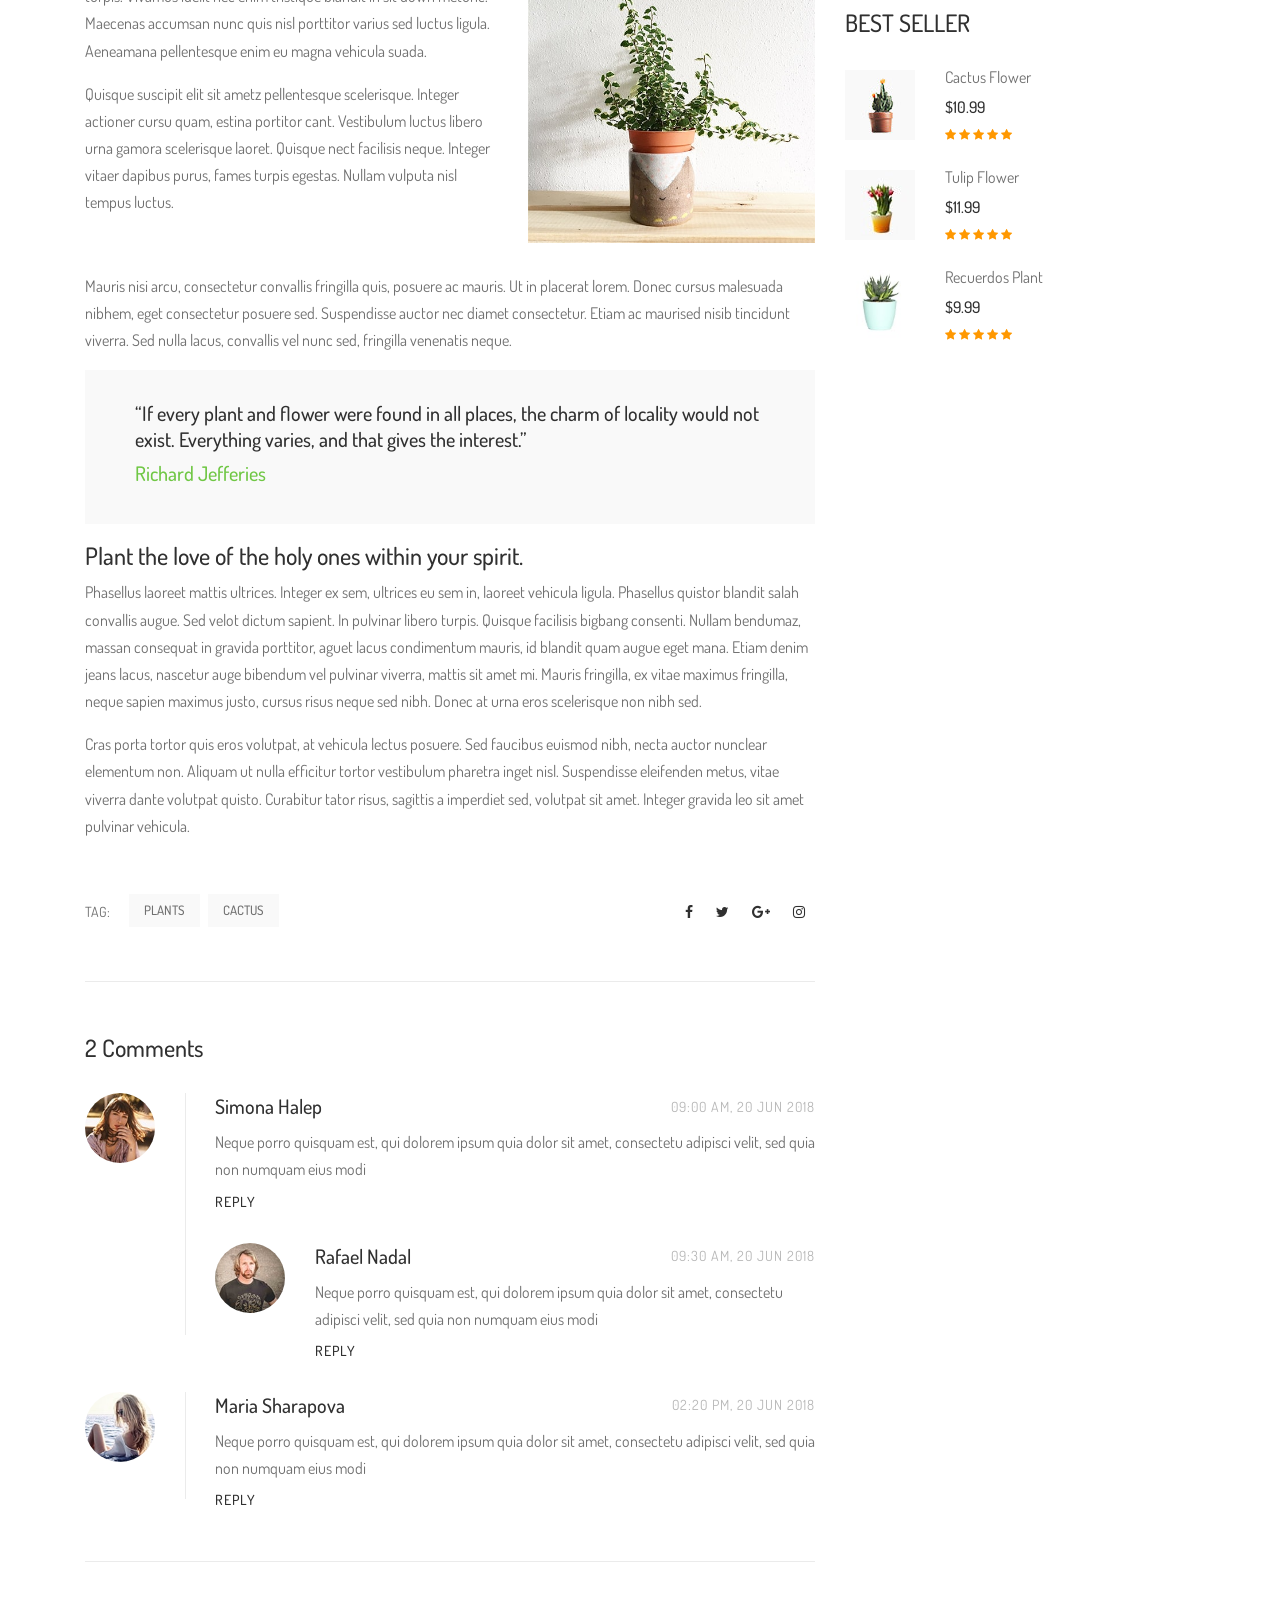
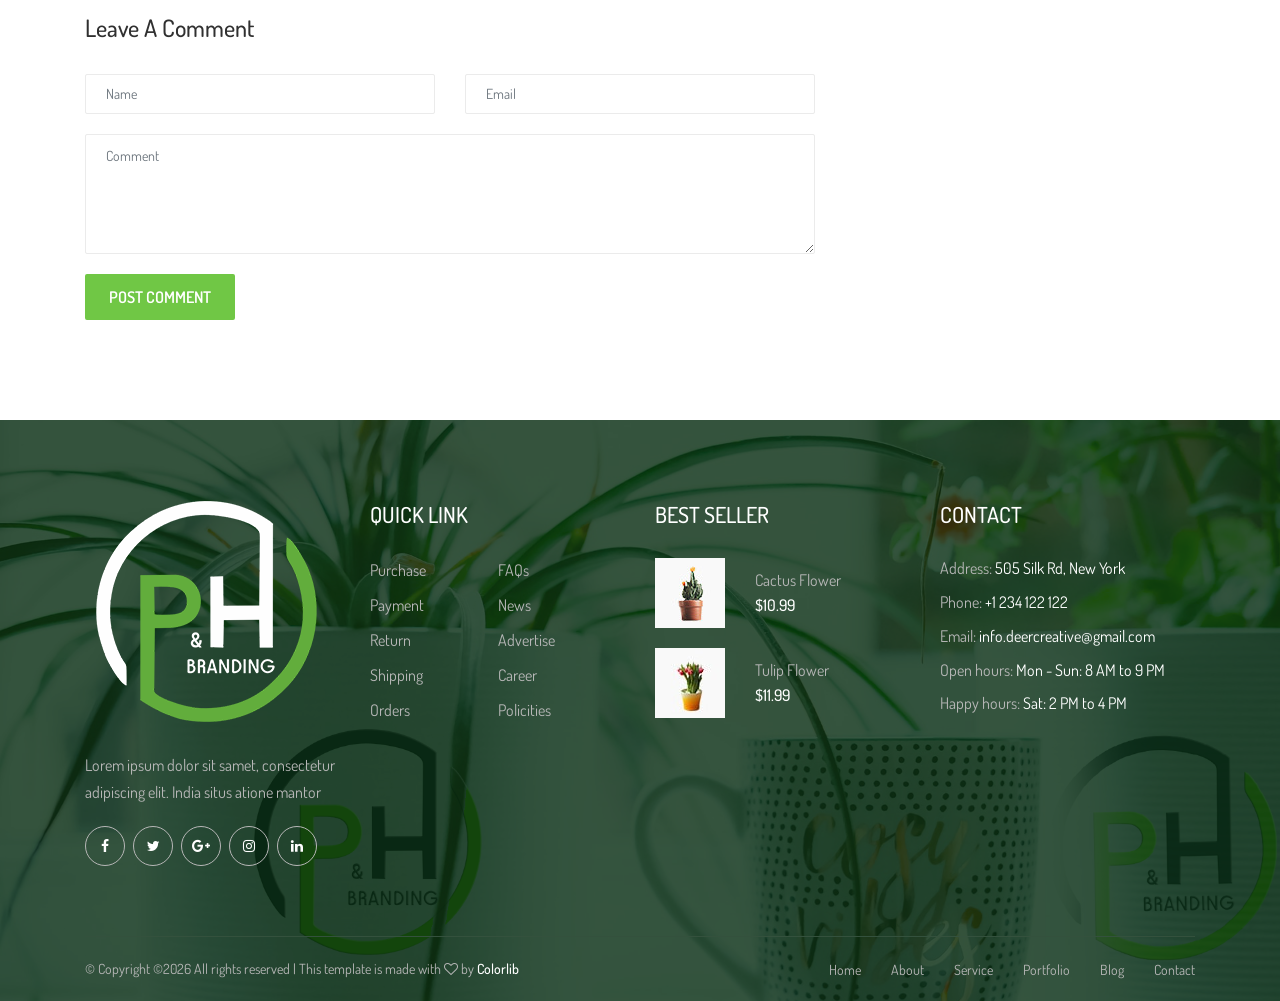
<file: single-post.html>
<!DOCTYPE html>
<html lang="en">

<head>
    <meta charset="UTF-8">
    <meta name="description" content="">
    <meta http-equiv="X-UA-Compatible" content="IE=edge">
    <meta name="viewport" content="width=device-width, initial-scale=1, shrink-to-fit=no">
    <!-- The above 4 meta tags *must* come first in the head; any other head content must come *after* these tags -->

    <!-- Title -->
    <title>P and H Branding</title>

    <!-- Favicon -->
    <link rel="icon" href="img/core-img/favicon.ico">

    <!-- Core Stylesheet -->
    <link rel="stylesheet" href="style.css">

</head>

<body>
    <!-- Preloader -->
    <div class="preloader d-flex align-items-center justify-content-center">
        <div class="preloader-circle"></div>
        <div class="preloader-img">
            <img src="img/core-img/leaf.png" alt="">
        </div>
    </div>

    <!-- ##### Header Area Start ##### -->
    <header class="header-area">

        <!-- ***** Top Header Area ***** -->
        <div class="top-header-area">
            <div class="container">
                <div class="row">
                    <div class="col-12">
                        <div class="top-header-content d-flex align-items-center justify-content-between">
                            <!-- Top Header Content -->
                            <div class="top-header-meta">
                                <a href="#" data-toggle="tooltip" data-placement="bottom" title="infodeercreative@gmail.com"><i class="fa fa-envelope-o" aria-hidden="true"></i> <span>Email: infodeercreative@gmail.com</span></a>
                                <a href="#" data-toggle="tooltip" data-placement="bottom" title="+1 234 122 122"><i class="fa fa-phone" aria-hidden="true"></i> <span>Call Us: +1 234 122 122</span></a>
                            </div>

                            <!-- Top Header Content -->
                            <div class="top-header-meta d-flex">
                                <!-- Language Dropdown -->
                                <div class="language-dropdown">
                                    <div class="dropdown">
                                        <button class="btn btn-secondary dropdown-toggle mr-30" type="button" id="dropdownMenuButton" data-toggle="dropdown" aria-haspopup="true" aria-expanded="false">Language</button>
                                        <div class="dropdown-menu" aria-labelledby="dropdownMenuButton">
                                            <a class="dropdown-item" href="#">USA</a>
                                            <a class="dropdown-item" href="#">UK</a>
                                            <a class="dropdown-item" href="#">Bangla</a>
                                            <a class="dropdown-item" href="#">Hindi</a>
                                            <a class="dropdown-item" href="#">Spanish</a>
                                            <a class="dropdown-item" href="#">Latin</a>
                                        </div>
                                    </div>
                                </div>
                                <!-- Login -->
                                <div class="login">
                                    <a href="#"><i class="fa fa-user" aria-hidden="true"></i> <span>Login</span></a>
                                </div>
                                <!-- Cart -->
                                <div class="cart">
                                    <a href="#"><i class="fa fa-shopping-cart" aria-hidden="true"></i> <span>Cart <span class="cart-quantity">(1)</span></span></a>
                                </div>
                            </div>
                        </div>
                    </div>
                </div>
            </div>
        </div>

        <!-- ***** Navbar Area ***** -->
        <div class="alazea-main-menu">
            <div class="classy-nav-container breakpoint-off">
                <div class="container">
                    <!-- Menu -->
                    <nav class="classy-navbar justify-content-between" id="alazeaNav">

                        <!-- Nav Brand -->
                        <a href="index.html" class="nav-brand"><img src="img/core-img/logo.png" alt=""></a>

                        <!-- Navbar Toggler -->
                        <div class="classy-navbar-toggler">
                            <span class="navbarToggler"><span></span><span></span><span></span></span>
                        </div>

                        <!-- Menu -->
                        <div class="classy-menu">

                            <!-- Close Button -->
                            <div class="classycloseIcon">
                                <div class="cross-wrap"><span class="top"></span><span class="bottom"></span></div>
                            </div>

                            <!-- Navbar Start -->
                            <div class="classynav">
                                <ul>
                                    <li><a href="index.html">Home</a></li>
                                    <li><a href="about.html">About</a></li>
                                    <li><a href="#">Pages</a>
                                        <ul class="dropdown">
                                            <li><a href="index.html">Home</a></li>
                                            <li><a href="about.html">About</a></li>
                                            <li><a href="shop.html">Shop</a>
                                                <ul class="dropdown">
                                                    <li><a href="shop.html">Shop</a></li>
                                                    <li><a href="shop-details.html">Shop Details</a></li>
                                                    <li><a href="cart.html">Shopping Cart</a></li>
                                                    <li><a href="checkout.html">Checkout</a></li>
                                                </ul>
                                            </li>
                                            <li><a href="portfolio.html">Portfolio</a>
                                                <ul class="dropdown">
                                                    <li><a href="portfolio.html">Portfolio</a></li>
                                                    <li><a href="single-portfolio.html">Portfolio Details</a></li>
                                                </ul>
                                            </li>
                                            <li><a href="blog.html">Blog</a>
                                                <ul class="dropdown">
                                                    <li><a href="blog.html">Blog</a></li>
                                                    <li><a href="single-post.html">Blog Details</a></li>
                                                </ul>
                                            </li>
                                            <li><a href="contact.html">Contact</a></li>
                                        </ul>
                                    </li>
                                    <li><a href="shop.html">Shop</a></li>
                                    <li><a href="portfolio.html">Portfolio</a></li>
                                    <li><a href="contact.html">Contact</a></li>
                                </ul>

                                <!-- Search Icon -->
                                <div id="searchIcon">
                                    <i class="fa fa-search" aria-hidden="true"></i>
                                </div>

                            </div>
                            <!-- Navbar End -->
                        </div>
                    </nav>

                    <!-- Search Form -->
                    <div class="search-form">
                        <form action="#" method="get">
                            <input type="search" name="search" id="search" placeholder="Type keywords &amp; press enter...">
                            <button type="submit" class="d-none"></button>
                        </form>
                        <!-- Close Icon -->
                        <div class="closeIcon"><i class="fa fa-times" aria-hidden="true"></i></div>
                    </div>
                </div>
            </div>
        </div>
    </header>
    <!-- ##### Header Area End ##### -->

    <!-- ##### Breadcrumb Area Start ##### -->
    <div class="breadcrumb-area">
        <!-- Top Breadcrumb Area -->
        <div class="top-breadcrumb-area bg-img bg-overlay d-flex align-items-center justify-content-center" style="background-image: url(img/bg-img/24.jpg);">
            <h2>SINGLE BLOG POST</h2>
        </div>

        <div class="container">
            <div class="row">
                <div class="col-12">
                    <nav aria-label="breadcrumb">
                        <ol class="breadcrumb">
                            <li class="breadcrumb-item"><a href="#"><i class="fa fa-home"></i> Home</a></li>
                            <li class="breadcrumb-item"><a href="#">Blog</a></li>
                            <li class="breadcrumb-item active" aria-current="page">Single Blog Post</li>
                        </ol>
                    </nav>
                </div>
            </div>
        </div>
    </div>
    <!-- ##### Breadcrumb Area End ##### -->

    <!-- ##### Blog Content Area Start ##### -->
    <section class="blog-content-area section-padding-0-100">
        <div class="container">
            <div class="row justify-content-center">
                <!-- Blog Posts Area -->
                <div class="col-12 col-md-8">
                    <div class="blog-posts-area">

                        <!-- Post Details Area -->
                        <div class="single-post-details-area">
                            <div class="post-content">
                                <h4 class="post-title">Garden designers across the country forecast ideas shaping the gardening world in 2018</h4>
                                <div class="post-meta mb-30">
                                    <a href="#"><i class="fa fa-clock-o" aria-hidden="true"></i> 19 Jun 2018</a>
                                    <a href="#"><i class="fa fa-user" aria-hidden="true"></i> Mason Jenkins</a>
                                </div>
                                <div class="post-thumbnail mb-30">
                                    <img src="img/bg-img/35.jpg" alt="">
                                </div>
                                <p>Integer luctus diam ac scerisque consectetur. Vimus ottawas euismod nec lacus sit amet. Aenean interdus midu vitae, uttah mattis augue fermentum. Donec auctor massa orci, quis condimentum odio eleifended. Orci varius natoque penatibuset magnis discount parturient montes, nascetur ridiculus mus. Ut felis lectus, sagittis in turpis sit amet, ornare interdu ligula. Proin sed dolor eu nulla fermentum fermentum. Suspendisse eget mollis diam. Nulla non mauris et eros accumsan imperdit sed ut turpis. Ut aliquam et sapien at convallis. Integer eu porttitor lacus. Curabitur id aliquam mauris.</p>
                                <div class="row mb-30">
                                    <div class="col-lg-7">
                                        <p>Nullam lectus elit, volutpat velo justo sit damet, tincidunt dapibus turpis. Vivamus idelit nec enim tristique blandit in sit down metunc. Maecenas accumsan nunc quis nisl porttitor varius sed luctus ligula. Aeneamana pellentesque enim eu magna vehicula suada.</p>
                                        <p>Quisque suscipit elit sit ametz pellentesque scelerisque. Integer actioner cursu quam, estina portitor cant. Vestibulum luctus libero urna gamora scelerisque laoret. Quisque nect facilisis neque. Integer vitaer dapibus purus, fames turpis egestas. Nullam vulputa nisl tempus luctus.</p>
                                    </div>
                                    <div class="col-lg-5">
                                        <img src="img/bg-img/36.jpg" alt="">
                                    </div>
                                </div>
                                <p>Mauris nisi arcu, consectetur convallis fringilla quis, posuere ac mauris. Ut in placerat lorem. Donec cursus malesuada nibhem, eget consectetur posuere sed. Suspendisse auctor nec diamet consectetur. Etiam ac maurised nisib tincidunt viverra. Sed nulla lacus, convallis vel nunc sed, fringilla venenatis neque.</p>
                                <blockquote>
                                    <div class="blockquote-text">
                                        <h5>“If every plant and flower were found in all places, the charm of locality would not exist. Everything varies, and that gives the interest.”</h5>
                                        <h5>Richard Jefferies</h5>
                                    </div>
                                </blockquote>
                                <h4>Plant the love of the holy ones within your spirit.</h4>
                                <p>Phasellus laoreet mattis ultrices. Integer ex sem, ultrices eu sem in, laoreet vehicula ligula. Phasellus quistor blandit salah convallis augue. Sed velot dictum sapient. In pulvinar libero turpis. Quisque facilisis bigbang consenti. Nullam bendumaz, massan consequat in gravida porttitor, aguet lacus condimentum mauris, id blandit quam augue eget mana. Etiam denim jeans lacus, nascetur auge bibendum vel pulvinar viverra, mattis sit amet mi. Mauris fringilla, ex vitae maximus fringilla, neque sapien maximus justo, cursus risus neque sed nibh. Donec at urna eros scelerisque non nibh sed.</p>
                                <p>Cras porta tortor quis eros volutpat, at vehicula lectus posuere. Sed faucibus euismod nibh, necta auctor nunclear elementum non. Aliquam ut nulla efficitur tortor vestibulum pharetra inget nisl. Suspendisse eleifenden metus, vitae viverra dante volutpat quisto. Curabitur tator risus, sagittis a imperdiet sed, volutpat sit amet. Integer gravida leo sit amet pulvinar vehicula.</p>
                            </div>
                        </div>

                        <!-- Post Tags & Share -->
                        <div class="post-tags-share d-flex justify-content-between align-items-center">
                            <!-- Tags -->
                            <ol class="popular-tags d-flex align-items-center flex-wrap">
                                <li><span>Tag:</span></li>
                                <li><a href="#">PLANTS</a></li>
                                <li><a href="#">CACTUS</a></li>
                            </ol>
                            <!-- Share -->
                            <div class="post-share">
                                <a href="#"><i class="fa fa-facebook" aria-hidden="true"></i></a>
                                <a href="#"><i class="fa fa-twitter" aria-hidden="true"></i></a>
                                <a href="#"><i class="fa fa-google-plus" aria-hidden="true"></i></a>
                                <a href="#"><i class="fa fa-instagram" aria-hidden="true"></i></a>
                            </div>
                        </div>

                        <!-- Comment Area Start -->
                        <div class="comment_area clearfix">
                            <h4 class="headline">2 Comments</h4>

                            <ol>
                                <!-- Single Comment Area -->
                                <li class="single_comment_area">
                                    <div class="comment-wrapper d-flex">
                                        <!-- Comment Meta -->
                                        <div class="comment-author">
                                            <img src="img/bg-img/37.jpg" alt="">
                                        </div>
                                        <!-- Comment Content -->
                                        <div class="comment-content">
                                            <div class="d-flex align-items-center justify-content-between">
                                                <h5>Simona Halep</h5>
                                                <span class="comment-date">09:00 AM,  20 Jun 2018</span>
                                            </div>
                                            <p>Neque porro quisquam est, qui dolorem ipsum quia dolor sit amet, consectetu adipisci velit, sed quia non numquam eius modi</p>
                                            <a class="active" href="#">Reply</a>
                                        </div>
                                    </div>
                                    <ol class="children">
                                        <li class="single_comment_area">
                                            <div class="comment-wrapper d-flex">
                                                <!-- Comment Meta -->
                                                <div class="comment-author">
                                                    <img src="img/bg-img/38.jpg" alt="">
                                                </div>
                                                <!-- Comment Content -->
                                                <div class="comment-content">
                                                    <div class="d-flex align-items-center justify-content-between">
                                                        <h5>Rafael Nadal</h5>
                                                        <span class="comment-date">09:30 AM,  20 Jun 2018</span>
                                                    </div>
                                                    <p>Neque porro quisquam est, qui dolorem ipsum quia dolor sit amet, consectetu adipisci velit, sed quia non numquam eius modi</p>
                                                    <a class="active" href="#">Reply</a>
                                                </div>
                                            </div>
                                        </li>
                                    </ol>
                                </li>
                                <li class="single_comment_area">
                                    <div class="comment-wrapper d-flex">
                                        <!-- Comment Meta -->
                                        <div class="comment-author">
                                            <img src="img/bg-img/39.jpg" alt="">
                                        </div>
                                        <!-- Comment Content -->
                                        <div class="comment-content">
                                            <div class="d-flex align-items-center justify-content-between">
                                                <h5>Maria Sharapova</h5>
                                                <span class="comment-date">02:20 PM,  20 Jun 2018</span>
                                            </div>
                                            <p>Neque porro quisquam est, qui dolorem ipsum quia dolor sit amet, consectetu adipisci velit, sed quia non numquam eius modi</p>
                                            <a class="active" href="#">Reply</a>
                                        </div>
                                    </div>
                                </li>
                            </ol>
                        </div>

                        <!-- Leave A Comment -->
                        <div class="leave-comment-area clearfix">
                            <div class="comment-form">
                                <h4 class="headline">Leave A Comment</h4>

                                <div class="contact-form-area">
                                    <!-- Comment Form -->
                                    <form action="#" method="post">
                                        <div class="row">
                                            <div class="col-12 col-md-6">
                                                <div class="form-group">
                                                    <input type="text" class="form-control" id="contact-name" placeholder="Name">
                                                </div>
                                            </div>
                                            <div class="col-12 col-md-6">
                                                <div class="form-group">
                                                    <input type="email" class="form-control" id="contact-email" placeholder="Email">
                                                </div>
                                            </div>
                                            <div class="col-12">
                                                <div class="form-group">
                                                    <textarea class="form-control" name="message" id="message" cols="30" rows="10" placeholder="Comment"></textarea>
                                                </div>
                                            </div>
                                            <div class="col-12">
                                                <button type="submit" class="btn alazea-btn">Post Comment</button>
                                            </div>
                                        </div>
                                    </form>
                                </div>
                            </div>
                        </div>

                    </div>
                </div>

                <!-- Blog Sidebar Area -->
                <div class="col-12 col-sm-9 col-md-4">
                    <div class="post-sidebar-area">

                        <!-- ##### Single Widget Area ##### -->
                        <div class="single-widget-area">
                            <form action="#" method="get" class="search-form">
                                <input type="search" name="search" id="widgetSearch" placeholder="Search...">
                                <button type="submit"><i class="icon_search"></i></button>
                            </form>
                        </div>

                        <!-- ##### Single Widget Area ##### -->
                        <div class="single-widget-area">
                            <!-- Author Widget -->
                            <div class="author-widget">
                                <div class="author-thumb-name d-flex align-items-center">
                                    <div class="author-thumb">
                                        <img src="img/bg-img/29.jpg" alt="">
                                    </div>
                                    <div class="author-name">
                                        <h5>Alan Jackson</h5>
                                        <p>Editor</p>
                                    </div>
                                </div>
                                <p>I’m the editor for houseplants &amp; garden design articles on social, and I like to put each of those articles in the topic.</p>
                                <div class="social-info">
                                    <a href="#"><i class="fa fa-facebook" aria-hidden="true"></i></a>
                                    <a href="#"><i class="fa fa-twitter" aria-hidden="true"></i></a>
                                    <a href="#"><i class="fa fa-google-plus" aria-hidden="true"></i></a>
                                    <a href="#"><i class="fa fa-instagram" aria-hidden="true"></i></a>
                                </div>
                            </div>
                        </div>

                        <!-- ##### Single Widget Area ##### -->
                        <div class="single-widget-area">
                            <!-- Title -->
                            <div class="widget-title">
                                <h4>Recent post</h4>
                            </div>

                            <!-- Single Latest Posts -->
                            <div class="single-latest-post d-flex align-items-center">
                                <div class="post-thumb">
                                    <img src="img/bg-img/30.jpg" alt="">
                                </div>
                                <div class="post-content">
                                    <a href="#" class="post-title">
                                        <h6>New Harris Bugg design for Bridgewater</h6>
                                    </a>
                                    <a href="#" class="post-date">20 Jun 2018</a>
                                </div>
                            </div>

                            <!-- Single Latest Posts -->
                            <div class="single-latest-post d-flex align-items-center">
                                <div class="post-thumb">
                                    <img src="img/bg-img/31.jpg" alt="">
                                </div>
                                <div class="post-content">
                                    <a href="#" class="post-title">
                                        <h6>The designers will create a new kitchen garden</h6>
                                    </a>
                                    <a href="#" class="post-date">20 Jun 2018</a>
                                </div>
                            </div>

                            <!-- Single Latest Posts -->
                            <div class="single-latest-post d-flex align-items-center">
                                <div class="post-thumb">
                                    <img src="img/bg-img/32.jpg" alt="">
                                </div>
                                <div class="post-content">
                                    <a href="#" class="post-title">
                                        <h6>SGD Members win Best of Houzz Design Award</h6>
                                    </a>
                                    <a href="#" class="post-date">20 Jun 2018</a>
                                </div>
                            </div>

                            <!-- Single Latest Posts -->
                            <div class="single-latest-post d-flex align-items-center">
                                <div class="post-thumb">
                                    <img src="img/bg-img/33.jpg" alt="">
                                </div>
                                <div class="post-content">
                                    <a href="#" class="post-title">
                                        <h6>Shepherding Vegetables From Roof to Restaurant</h6>
                                    </a>
                                    <a href="#" class="post-date">20 Jun 2018</a>
                                </div>
                            </div>
                        </div>

                        <!-- ##### Single Widget Area ##### -->
                        <div class="single-widget-area">
                            <!-- Title -->
                            <div class="widget-title">
                                <h4>Tag Cloud</h4>
                            </div>
                            <!-- Tags -->
                            <ol class="popular-tags d-flex flex-wrap">
                                <li><a href="#">PLANTS</a></li>
                                <li><a href="#">NEW PRODUCTS</a></li>
                                <li><a href="#">CACTUS</a></li>
                                <li><a href="#">DESIGN</a></li>
                                <li><a href="#">NEWS</a></li>
                                <li><a href="#">TRENDING</a></li>
                                <li><a href="#">VIDEO</a></li>
                                <li><a href="#">GARDEN DESIGN</a></li>
                            </ol>
                        </div>

                        <!-- ##### Single Widget Area ##### -->
                        <div class="single-widget-area">
                            <!-- Title -->
                            <div class="widget-title">
                                <h4>BEST SELLER</h4>
                            </div>

                            <!-- Single Best Seller Products -->
                            <div class="single-best-seller-product d-flex align-items-center">
                                <div class="product-thumbnail">
                                    <a href="shop-details.html"><img src="img/bg-img/4.jpg" alt=""></a>
                                </div>
                                <div class="product-info">
                                    <a href="shop-details.html">Cactus Flower</a>
                                    <p>$10.99</p>
                                    <div class="ratings">
                                        <i class="fa fa-star"></i>
                                        <i class="fa fa-star"></i>
                                        <i class="fa fa-star"></i>
                                        <i class="fa fa-star"></i>
                                        <i class="fa fa-star"></i>
                                    </div>
                                </div>
                            </div>

                            <!-- Single Best Seller Products -->
                            <div class="single-best-seller-product d-flex align-items-center">
                                <div class="product-thumbnail">
                                    <a href="shop-details.html"><img src="img/bg-img/5.jpg" alt=""></a>
                                </div>
                                <div class="product-info">
                                    <a href="shop-details.html">Tulip Flower</a>
                                    <p>$11.99</p>
                                    <div class="ratings">
                                        <i class="fa fa-star"></i>
                                        <i class="fa fa-star"></i>
                                        <i class="fa fa-star"></i>
                                        <i class="fa fa-star"></i>
                                        <i class="fa fa-star"></i>
                                    </div>
                                </div>
                            </div>

                            <!-- Single Best Seller Products -->
                            <div class="single-best-seller-product d-flex align-items-center">
                                <div class="product-thumbnail">
                                    <a href="shop-details.html"><img src="img/bg-img/34.jpg" alt=""></a>
                                </div>
                                <div class="product-info">
                                    <a href="shop-details.html">Recuerdos Plant</a>
                                    <p>$9.99</p>
                                    <div class="ratings">
                                        <i class="fa fa-star"></i>
                                        <i class="fa fa-star"></i>
                                        <i class="fa fa-star"></i>
                                        <i class="fa fa-star"></i>
                                        <i class="fa fa-star"></i>
                                    </div>
                                </div>
                            </div>

                        </div>
                    </div>
                </div>
            </div>
        </div>
    </section>
    <!-- ##### Blog Content Area End ##### -->

    <!-- ##### Footer Area Start ##### -->
    <footer class="footer-area bg-img" style="background-image: url(img/bg-img/3.jpg);">
        <!-- Main Footer Area -->
        <div class="main-footer-area">
            <div class="container">
                <div class="row">

                    <!-- Single Footer Widget -->
                    <div class="col-12 col-sm-6 col-lg-3">
                        <div class="single-footer-widget">
                            <div class="footer-logo mb-30">
                                <a href="#"><img src="img/core-img/logo.png" alt=""></a>
                            </div>
                            <p>Lorem ipsum dolor sit samet, consectetur adipiscing elit. India situs atione mantor</p>
                            <div class="social-info">
                                <a href="#"><i class="fa fa-facebook" aria-hidden="true"></i></a>
                                <a href="#"><i class="fa fa-twitter" aria-hidden="true"></i></a>
                                <a href="#"><i class="fa fa-google-plus" aria-hidden="true"></i></a>
                                <a href="#"><i class="fa fa-instagram" aria-hidden="true"></i></a>
                                <a href="#"><i class="fa fa-linkedin" aria-hidden="true"></i></a>
                            </div>
                        </div>
                    </div>

                    <!-- Single Footer Widget -->
                    <div class="col-12 col-sm-6 col-lg-3">
                        <div class="single-footer-widget">
                            <div class="widget-title">
                                <h5>QUICK LINK</h5>
                            </div>
                            <nav class="widget-nav">
                                <ul>
                                    <li><a href="#">Purchase</a></li>
                                    <li><a href="#">FAQs</a></li>
                                    <li><a href="#">Payment</a></li>
                                    <li><a href="#">News</a></li>
                                    <li><a href="#">Return</a></li>
                                    <li><a href="#">Advertise</a></li>
                                    <li><a href="#">Shipping</a></li>
                                    <li><a href="#">Career</a></li>
                                    <li><a href="#">Orders</a></li>
                                    <li><a href="#">Policities</a></li>
                                </ul>
                            </nav>
                        </div>
                    </div>

                    <!-- Single Footer Widget -->
                    <div class="col-12 col-sm-6 col-lg-3">
                        <div class="single-footer-widget">
                            <div class="widget-title">
                                <h5>BEST SELLER</h5>
                            </div>

                            <!-- Single Best Seller Products -->
                            <div class="single-best-seller-product d-flex align-items-center">
                                <div class="product-thumbnail">
                                    <a href="shop-details.html"><img src="img/bg-img/4.jpg" alt=""></a>
                                </div>
                                <div class="product-info">
                                    <a href="shop-details.html">Cactus Flower</a>
                                    <p>$10.99</p>
                                </div>
                            </div>

                            <!-- Single Best Seller Products -->
                            <div class="single-best-seller-product d-flex align-items-center">
                                <div class="product-thumbnail">
                                    <a href="shop-details.html"><img src="img/bg-img/5.jpg" alt=""></a>
                                </div>
                                <div class="product-info">
                                    <a href="shop-details.html">Tulip Flower</a>
                                    <p>$11.99</p>
                                </div>
                            </div>

                        </div>
                    </div>

                    <!-- Single Footer Widget -->
                    <div class="col-12 col-sm-6 col-lg-3">
                        <div class="single-footer-widget">
                            <div class="widget-title">
                                <h5>CONTACT</h5>
                            </div>

                            <div class="contact-information">
                                <p><span>Address:</span> 505 Silk Rd, New York</p>
                                <p><span>Phone:</span> +1 234 122 122</p>
                                <p><span>Email:</span> info.deercreative@gmail.com</p>
                                <p><span>Open hours:</span> Mon - Sun: 8 AM to 9 PM</p>
                                <p><span>Happy hours:</span> Sat: 2 PM to 4 PM</p>
                            </div>
                        </div>
                    </div>
                </div>
            </div>
        </div>

        <!-- Footer Bottom Area -->
        <div class="footer-bottom-area">
            <div class="container">
                <div class="row">
                    <div class="col-12">
                        <div class="border-line"></div>
                    </div>
                    <!-- Copywrite Text -->
                    <div class="col-12 col-md-6">
                        <div class="copywrite-text">
                            <p>&copy; <!-- Link back to Colorlib can't be removed. Template is licensed under CC BY 3.0. -->
Copyright &copy;<script>document.write(new Date().getFullYear());</script> All rights reserved | This template is made with <i class="fa fa-heart-o" aria-hidden="true"></i> by <a href="https://colorlib.com" target="_blank">Colorlib</a>
<!-- Link back to Colorlib can't be removed. Template is licensed under CC BY 3.0. -->
</p>
                        </div>
                    </div>
                    <!-- Footer Nav -->
                    <div class="col-12 col-md-6">
                        <div class="footer-nav">
                            <nav>
                                <ul>
                                    <li><a href="#">Home</a></li>
                                    <li><a href="#">About</a></li>
                                    <li><a href="#">Service</a></li>
                                    <li><a href="#">Portfolio</a></li>
                                    <li><a href="#">Blog</a></li>
                                    <li><a href="#">Contact</a></li>
                                </ul>
                            </nav>
                        </div>
                    </div>
                </div>
            </div>
        </div>
    </footer>
    <!-- ##### Footer Area End ##### -->

    <!-- ##### All Javascript Files ##### -->
    <!-- jQuery-2.2.4 js -->
    <script src="js/jquery/jquery-2.2.4.min.js"></script>
    <!-- Popper js -->
    <script src="js/bootstrap/popper.min.js"></script>
    <!-- Bootstrap js -->
    <script src="js/bootstrap/bootstrap.min.js"></script>
    <!-- All Plugins js -->
    <script src="js/plugins/plugins.js"></script>
    <!-- Active js -->
    <script src="js/active.js"></script>
</body>

</html>
</file>
<file: style.css>
/* :: 1.0 Import Fonts */
@import url("https://fonts.googleapis.com/css?family=Dosis:200,300,400,500,600,700,800");
/* :: 2.0 Import All CSS */
@import url(css/bootstrap.min.css);
@import url(css/classy-nav.css);
@import url(css/owl.carousel.min.css);
@import url(css/animate.css);
@import url(css/magnific-popup.css);
@import url(css/font-awesome.min.css);
@import url(css/elegant-icon.css);
/* :: 3.0 Base CSS */
* {
  margin: 0;
  padding: 0; }

body {
  font-family: "Dosis", sans-serif;
  font-size: 16px;
  color: #707070; }

h1,
h2,
h3,
h4,
h5,
h6 {
  color: #303030;
  line-height: 1.3;
  font-weight: 500; }

p {
  color: #707070;
  font-size: 16px;
  line-height: 1.7;
  font-weight: 400; }

a,
a:hover,
a:focus {
  -webkit-transition-duration: 500ms;
  transition-duration: 500ms;
  text-decoration: none;
  outline: 0 solid transparent;
  color: #303030;
  font-weight: 500;
  font-size: 14px; }

ul,
ol {
  margin: 0; }
  ul li,
  ol li {
    list-style: none; }

img {
  height: auto;
  max-width: 100%; }

/* :: 3.1.0 Spacing */
.mt-15 {
  margin-top: 15px !important; }

.mt-30 {
  margin-top: 30px !important; }

.mt-50 {
  margin-top: 50px !important; }

.mt-70 {
  margin-top: 70px !important; }

.mt-100 {
  margin-top: 100px !important; }

.mb-15 {
  margin-bottom: 15px !important; }

.mb-30 {
  margin-bottom: 30px !important; }

.mb-50 {
  margin-bottom: 50px !important; }

.mb-70 {
  margin-bottom: 70px !important; }

.mb-100 {
  margin-bottom: 100px !important; }

.ml-15 {
  margin-left: 15px !important; }

.ml-30 {
  margin-left: 30px !important; }

.ml-50 {
  margin-left: 50px !important; }

.mr-15 {
  margin-right: 15px !important; }

.mr-30 {
  margin-right: 30px !important; }

.mr-50 {
  margin-right: 50px !important; }

/* :: 3.2.0 Height */
.height-400 {
  height: 400px; }

.height-500 {
  height: 500px; }

.height-600 {
  height: 600px; }

.height-700 {
  height: 700px; }

.height-800 {
  height: 800px; }

/* :: 3.3.0 Section Padding */
.section-padding-100 {
  padding-top: 100px;
  padding-bottom: 100px; }

.section-padding-100-0 {
  padding-top: 100px;
  padding-bottom: 0; }

.section-padding-0-100 {
  padding-top: 0;
  padding-bottom: 100px; }

.section-padding-100-70 {
  padding-top: 100px;
  padding-bottom: 70px; }

/* :: 3.4.0 Section Heading */
.section-heading {
  position: relative;
  z-index: 1;
  margin-bottom: 40px; }
  .section-heading h2 {
    font-size: 30px;
    text-transform: uppercase;
    margin-bottom: 0; }
    @media only screen and (max-width: 767px) {
      .section-heading h2 {
        font-size: 24px; } }
  .section-heading p {
    font-size: 16px;
    color: #707070;
    margin-bottom: 0; }

/* :: 3.5.0 Preloader */
.preloader {
  background-color: #f2f4f5;
  width: 100%;
  height: 100%;
  position: fixed;
  top: 0;
  left: 0;
  right: 0;
  bottom: 0;
  z-index: 999999;
  overflow: hidden; }
  .preloader .preloader-circle {
    width: 80px;
    height: 80px;
    position: relative;
    border-style: solid;
    border-width: 2px;
    border-top-color: #70c745;
    border-bottom-color: transparent;
    border-left-color: transparent;
    border-right-color: transparent;
    z-index: 10;
    border-radius: 50%;
    box-shadow: 0 1px 5px 0 rgba(0, 0, 0, 0.15);
    background-color: #ffffff;
    -webkit-animation: zoom 2000ms infinite ease;
    animation: zoom 2000ms infinite ease; }
  .preloader .preloader-img {
    position: absolute;
    top: 50%;
    left: 50%;
    -webkit-transform: translate(-50%, -50%);
    transform: translate(-50%, -50%);
    z-index: 200; }
    .preloader .preloader-img img {
      max-width: 45px; }

@-webkit-keyframes zoom {
  0% {
    -webkit-transform: rotate(0deg);
    transform: rotate(0deg); }
  100% {
    -webkit-transform: rotate(360deg);
    transform: rotate(360deg); } }
@keyframes zoom {
  0% {
    -webkit-transform: rotate(0deg);
    transform: rotate(0deg); }
  100% {
    -webkit-transform: rotate(360deg);
    transform: rotate(360deg); } }
/* :: 3.6.0 Miscellaneous */
.bg-img {
  background-position: center center;
  background-size: cover;
  background-repeat: no-repeat; }

.bg-white {
  background-color: #ffffff !important; }

.bg-dark {
  background-color: #000000 !important; }

.bg-transparent {
  background-color: transparent !important; }

.font-bold {
  font-weight: 700; }

.font-light {
  font-weight: 300; }

.bg-overlay {
  position: relative;
  z-index: 2;
  background-position: center center;
  background-size: cover; }
  .bg-overlay::after {
    background-color: rgba(17, 17, 17, 0.5);
    position: absolute;
    z-index: -1;
    top: 0;
    left: 0;
    width: 100%;
    height: 100%;
    content: ""; }

.bg-fixed {
  background-attachment: fixed !important; }

.bg-gray {
  background-color: #f2f4f5; }

/* :: 3.7.0 ScrollUp */
#scrollUp {
  background-color: #70c745;
  border-radius: 0;
  bottom: 0;
  box-shadow: 0 2px 6px 0 rgba(0, 0, 0, 0.3);
  color: #ffffff;
  font-size: 24px;
  height: 40px;
  line-height: 40px;
  right: 50px;
  text-align: center;
  width: 40px;
  -webkit-transition-duration: 500ms;
  transition-duration: 500ms; }
  #scrollUp:hover {
    background-color: #303030; }

/* :: 3.8.0 alazea Button */
.alazea-btn {
  -webkit-transition-duration: 400ms;
  transition-duration: 400ms;
  position: relative;
  z-index: 1;
  display: inline-block;
  min-width: 150px;
  height: 46px;
  color: #ffffff;
  background-color: #70c745;
  border: 2px solid #70c745;
  border-radius: 2px;
  padding: 0 20px;
  font-size: 16px;
  line-height: 42px;
  text-transform: uppercase;
  font-weight: 600; }
  .alazea-btn.active, .alazea-btn:hover, .alazea-btn:focus {
    font-size: 16px;
    color: #70c745;
    font-weight: 600;
    background-color: transparent;
    box-shadow: none; }

/* :: 4.0 Header Area CSS */
.header-area {
  position: absolute;
  width: 100%;
  z-index: 999;
  top: 0;
  left: 0;
  background-color: transparent; }
  .header-area .top-header-area {
    position: relative;
    z-index: 100;
    background-color: transparent;
    width: 100%;
    height: 42px;
    border-bottom: 1px solid rgba(235, 235, 235, 0.2); }
    @media only screen and (min-width: 768px) and (max-width: 991px) {
      .header-area .top-header-area {
        z-index: 1; } }
    @media only screen and (max-width: 767px) {
      .header-area .top-header-area {
        z-index: 1; } }
    .header-area .top-header-area .top-header-content {
      position: relative;
      z-index: 1;
      height: 41px; }
      .header-area .top-header-area .top-header-content .top-header-meta a {
        display: inline-block;
        font-size: 12px;
        font-weight: 400;
        color: #ffffff;
        line-height: 1; }
        .header-area .top-header-area .top-header-content .top-header-meta a:first-child {
          margin-right: 30px; }
        .header-area .top-header-area .top-header-content .top-header-meta a i {
          margin-right: 5px;
          color: #70c745; }
        @media only screen and (max-width: 767px) {
          .header-area .top-header-area .top-header-content .top-header-meta a span {
            display: none; } }
      .header-area .top-header-area .top-header-content .top-header-meta .language-dropdown {
        position: relative;
        z-index: 1; }
        .header-area .top-header-area .top-header-content .top-header-meta .language-dropdown::after {
          width: 1px;
          height: 100%;
          background-color: rgba(235, 235, 235, 0.2);
          content: '';
          top: 0;
          right: 15px;
          z-index: 2;
          position: absolute; }
        .header-area .top-header-area .top-header-content .top-header-meta .language-dropdown .btn {
          padding: 0;
          background-color: transparent;
          border: none;
          font-size: 12px; }
          .header-area .top-header-area .top-header-content .top-header-meta .language-dropdown .btn:focus {
            box-shadow: none; }
        .header-area .top-header-area .top-header-content .top-header-meta .language-dropdown .dropdown-menu {
          background-color: #70c745;
          border: none;
          box-shadow: 0 5px 30px 0 rgba(0, 0, 0, 0.15); }
          @media only screen and (min-width: 768px) and (max-width: 991px) {
            .header-area .top-header-area .top-header-content .top-header-meta .language-dropdown .dropdown-menu {
              top: 90px !important; } }
          @media only screen and (max-width: 767px) {
            .header-area .top-header-area .top-header-content .top-header-meta .language-dropdown .dropdown-menu {
              min-width: 100px;
              top: 70px !important; } }
          .header-area .top-header-area .top-header-content .top-header-meta .language-dropdown .dropdown-menu .dropdown-item:focus,
          .header-area .top-header-area .top-header-content .top-header-meta .language-dropdown .dropdown-menu .dropdown-item:hover {
            color: #ffffff;
            background-color: #111111; }
      .header-area .top-header-area .top-header-content .top-header-meta .cart {
        position: relative;
        z-index: 1; }
        .header-area .top-header-area .top-header-content .top-header-meta .cart::after {
          width: 1px;
          height: 100%;
          background-color: rgba(235, 235, 235, 0.2);
          content: '';
          top: 0;
          left: -15px;
          z-index: 2;
          position: absolute; }
        .header-area .top-header-area .top-header-content .top-header-meta .cart a {
          margin-right: 0; }
  .header-area .alazea-main-menu {
    position: relative;
    z-index: 1;
    -webkit-transition-duration: 200ms;
    transition-duration: 200ms; }
    @media only screen and (min-width: 768px) and (max-width: 991px) {
      .header-area .alazea-main-menu .classy-navbar .classy-menu {
        background-color: #111111; } }
    @media only screen and (max-width: 767px) {
      .header-area .alazea-main-menu .classy-navbar .classy-menu {
        background-color: #111111; } }
    .header-area .alazea-main-menu .classy-nav-container {
      background-color: transparent; }
    .header-area .alazea-main-menu .classy-navbar {
      height: 90px;
      padding: 0; }
      .header-area .alazea-main-menu .classy-navbar .nav-brand {
        line-height: 1; }
      @media only screen and (max-width: 767px) {
        .header-area .alazea-main-menu .classy-navbar {
          height: 70px; } }
    .header-area .alazea-main-menu .classynav ul li a {
      padding: 0 30px;
      font-weight: 500;
      text-transform: capitalize;
      font-size: 20px;
      color: #ffffff; }
      @media only screen and (min-width: 992px) and (max-width: 1199px) {
        .header-area .alazea-main-menu .classynav ul li a {
          font-size: 18px;
          padding: 0 20px; } }
      @media only screen and (min-width: 768px) and (max-width: 991px) {
        .header-area .alazea-main-menu .classynav ul li a {
          background-color: #111111;
          font-size: 16px;
          color: #ffffff;
          border-bottom: none; } }
      @media only screen and (max-width: 767px) {
        .header-area .alazea-main-menu .classynav ul li a {
          background-color: #111111;
          font-size: 16px;
          color: #ffffff;
          border-bottom: none; } }
      .header-area .alazea-main-menu .classynav ul li a:hover, .header-area .alazea-main-menu .classynav ul li a:focus {
        color: #70c745; }
      .header-area .alazea-main-menu .classynav ul li a::after {
        color: #ffffff; }
    .header-area .alazea-main-menu .classynav ul li ul li a {
      padding: 0 20px;
      color: #303030;
      font-size: 14px;
      border-bottom: none; }
      .header-area .alazea-main-menu .classynav ul li ul li a::after {
        color: #303030; }
        @media only screen and (min-width: 768px) and (max-width: 991px) {
          .header-area .alazea-main-menu .classynav ul li ul li a::after {
            color: #ffffff; } }
        @media only screen and (max-width: 767px) {
          .header-area .alazea-main-menu .classynav ul li ul li a::after {
            color: #ffffff; } }
      @media only screen and (min-width: 768px) and (max-width: 991px) {
        .header-area .alazea-main-menu .classynav ul li ul li a {
          padding: 0 45px;
          color: #ffffff; } }
      @media only screen and (max-width: 767px) {
        .header-area .alazea-main-menu .classynav ul li ul li a {
          padding: 0 45px;
          color: #ffffff; } }
    @media only screen and (min-width: 768px) and (max-width: 991px) {
      .header-area .alazea-main-menu .classy-navbar-toggler .navbarToggler span {
        background-color: #ffffff; } }
    @media only screen and (max-width: 767px) {
      .header-area .alazea-main-menu .classy-navbar-toggler .navbarToggler span {
        background-color: #ffffff; } }
    @media only screen and (min-width: 768px) and (max-width: 991px) {
      .header-area .alazea-main-menu .classycloseIcon .cross-wrap span {
        background: #ffffff; } }
    @media only screen and (max-width: 767px) {
      .header-area .alazea-main-menu .classycloseIcon .cross-wrap span {
        background: #ffffff; } }
    .header-area .alazea-main-menu .search-form {
      position: relative;
      z-index: 1;
      opacity: 0;
      visibility: hidden;
      -webkit-transition-duration: 500ms;
      transition-duration: 500ms; }
      .header-area .alazea-main-menu .search-form form {
        -webkit-transition-duration: 500ms;
        transition-duration: 500ms;
        position: absolute;
        top: 0;
        right: 0;
        z-index: 100;
        background-color: #ffffff;
        width: 500px;
        border-radius: 5px;
        padding: 30px;
        box-shadow: 0 3px 40px 0 rgba(0, 0, 0, 0.15); }
        @media only screen and (max-width: 767px) {
          .header-area .alazea-main-menu .search-form form {
            width: 290px;
            padding: 20px; } }
        .header-area .alazea-main-menu .search-form form input {
          width: 100%;
          height: 45px;
          border: 1px solid #ebebeb;
          padding: 0 30px;
          border-radius: 5px;
          font-size: 14px; }
          @media only screen and (max-width: 767px) {
            .header-area .alazea-main-menu .search-form form input {
              padding: 0 15px; } }
      .header-area .alazea-main-menu .search-form .closeIcon {
        -webkit-transition-duration: 500ms;
        transition-duration: 500ms;
        position: absolute;
        top: 41px;
        right: 60px;
        z-index: 200;
        cursor: pointer;
        color: #707070; }
        .header-area .alazea-main-menu .search-form .closeIcon:hover {
          color: #70c745; }
        @media only screen and (max-width: 767px) {
          .header-area .alazea-main-menu .search-form .closeIcon {
            top: 31px;
            right: 35px; } }
      .header-area .alazea-main-menu .search-form.active {
        opacity: 1;
        visibility: visible; }
  .header-area .is-sticky .alazea-main-menu {
    background-color: #111111;
    position: fixed;
    width: 100%;
    top: 0;
    left: 0;
    z-index: 9999;
    box-shadow: 0 5px 50px 15px rgba(0, 0, 0, 0.2); }
  .header-area #searchIcon {
    -webkit-transition-duration: 500ms;
    transition-duration: 500ms;
    color: #ffffff;
    font-size: 20px;
    cursor: pointer;
    margin-left: 50px; }
    @media only screen and (min-width: 768px) and (max-width: 991px) {
      .header-area #searchIcon {
        margin-left: 30px;
        margin-top: 15px; } }
    @media only screen and (max-width: 767px) {
      .header-area #searchIcon {
        margin-left: 30px;
        margin-top: 15px; } }
    .header-area #searchIcon:hover, .header-area #searchIcon:focus {
      color: #70c745; }

/* :: 5.0 Hero Slides Area */
.hero-area,
.hero-post-slides {
  position: relative;
  z-index: 1; }

.single-hero-post {
  width: 100%;
  height: 930px;
  position: relative;
  z-index: 3;
  overflow: hidden; }
  @media only screen and (min-width: 992px) and (max-width: 1199px) {
    .single-hero-post {
      height: 690px; } }
  @media only screen and (min-width: 768px) and (max-width: 991px) {
    .single-hero-post {
      height: 600px; } }
  @media only screen and (max-width: 767px) {
    .single-hero-post {
      height: 650px; } }
  @media only screen and (min-width: 480px) and (max-width: 767px) {
    .single-hero-post {
      height: 500px; } }
  .single-hero-post .slide-img {
    position: absolute;
    width: 100%;
    height: 100%;
    z-index: -10;
    left: 0;
    right: 0;
    top: 0;
    bottom: 0; }
  .single-hero-post .hero-slides-content {
    position: relative;
    z-index: 1;
    margin-top: 132px; }
    @media only screen and (max-width: 767px) {
      .single-hero-post .hero-slides-content {
        margin-top: 112px; } }
    .single-hero-post .hero-slides-content h2 {
      font-size: 45px;
      letter-spacing: 1px;
      color: #ffffff;
      text-transform: uppercase; }
      @media only screen and (min-width: 992px) and (max-width: 1199px) {
        .single-hero-post .hero-slides-content h2 {
          font-size: 36px; } }
      @media only screen and (min-width: 768px) and (max-width: 991px) {
        .single-hero-post .hero-slides-content h2 {
          font-size: 30px; } }
      @media only screen and (max-width: 767px) {
        .single-hero-post .hero-slides-content h2 {
          font-size: 24px; } }
    .single-hero-post .hero-slides-content p {
      font-size: 18px;
      color: #ffffff;
      margin-bottom: 50px; }
      @media only screen and (min-width: 768px) and (max-width: 991px) {
        .single-hero-post .hero-slides-content p {
          font-size: 18px; } }
      @media only screen and (max-width: 767px) {
        .single-hero-post .hero-slides-content p {
          font-size: 16px; } }
    @media only screen and (max-width: 767px) {
      .single-hero-post .hero-slides-content a {
        min-width: 125px;
        padding: 0 10px; } }

.hero-post-slides .owl-item.center .single-hero-post .slide-img {
  -webkit-animation: slide 24s linear infinite;
  animation: slide 24s linear infinite; }

@-webkit-keyframes slide {
  0% {
    -webkit-transform: scale(1);
    transform: scale(1); }
  50% {
    -webkit-transform: scale(1.3);
    transform: scale(1.3); }
  100% {
    -webkit-transform: scale(1);
    transform: scale(1); } }
@keyframes slide {
  0% {
    -webkit-transform: scale(1);
    transform: scale(1); }
  50% {
    -webkit-transform: scale(1.3);
    transform: scale(1.3); }
  100% {
    -webkit-transform: scale(1);
    transform: scale(1); } }
/* :: 6.0 Subscribe Newsletter Area */
.subscribe-newsletter-area {
  position: relative;
  z-index: 1;
  padding: 60px 0;
  background-size: cover;
  background-position: top right; }
  @media only screen and (min-width: 768px) and (max-width: 991px) {
    .subscribe-newsletter-area .subscribe-form {
      margin-top: 50px; } }
  @media only screen and (max-width: 767px) {
    .subscribe-newsletter-area .subscribe-form {
      margin-top: 50px; } }
  .subscribe-newsletter-area .subscribe-form form {
    position: relative;
    z-index: 1; }
    .subscribe-newsletter-area .subscribe-form form input {
      -webkit-transition-duration: 500ms;
      transition-duration: 500ms;
      width: 100%;
      height: 46px;
      background-color: #ffffff;
      padding: 10px 20px;
      border: none; }
      .subscribe-newsletter-area .subscribe-form form input:focus {
        box-shadow: 0 1px 15px rgba(0, 0, 0, 0.15); }
    .subscribe-newsletter-area .subscribe-form form button {
      position: absolute;
      top: 0;
      right: 0;
      z-index: 10;
      border: none;
      border-radius: 0 2px 2px 0; }
  .subscribe-newsletter-area .subscribe-side-thumb .first-img {
    position: absolute;
    top: -30px;
    left: 5%;
    z-index: 10; }

/* :: 7.0 New Arrivals Products Area */
.single-product-area {
  position: relative;
  z-index: 1;
  -webkit-transition-duration: 500ms;
  transition-duration: 500ms; }
  .single-product-area .product-img {
    position: relative;
    z-index: 1;
    -webkit-transition-duration: 500ms;
    transition-duration: 500ms; }
    .single-product-area .product-img a {
      display: block; }
    .single-product-area .product-img img {
      position: relative;
      z-index: 1;
      width: 100%; }
    .single-product-area .product-img .product-tag a {
      background-color: #429edf;
      border-radius: 2px;
      display: inline-block;
      height: 20px;
      padding: 0 10px;
      line-height: 20px;
      text-transform: uppercase;
      color: #ffffff;
      font-weight: 700;
      font-size: 12px;
      position: absolute;
      top: 20px;
      left: 20px;
      z-index: 10; }
    .single-product-area .product-img .product-tag.sale-tag a {
      background-color: #e61d47; }
    .single-product-area .product-img .product-meta {
      position: absolute;
      bottom: 30px;
      left: 15px;
      right: 15px;
      z-index: 100;
      visibility: hidden;
      opacity: 0;
      -webkit-transition-duration: 500ms;
      transition-duration: 500ms; }
      .single-product-area .product-img .product-meta a {
        font-size: 16px;
        color: #ffffff;
        font-weight: 600;
        background-color: #303030;
        -webkit-box-flex: 0;
        -ms-flex: 0 0 50px;
        flex: 0 0 50px;
        max-width: 50px;
        width: 50px;
        height: 50px;
        line-height: 50px;
        text-transform: uppercase;
        text-align: center; }
        .single-product-area .product-img .product-meta a:hover, .single-product-area .product-img .product-meta a:focus {
          background-color: #70c745; }
        @media only screen and (min-width: 992px) and (max-width: 1199px) {
          .single-product-area .product-img .product-meta a {
            font-size: 11px; } }
        @media only screen and (min-width: 768px) and (max-width: 991px) {
          .single-product-area .product-img .product-meta a {
            font-size: 11px; } }
        @media only screen and (max-width: 767px) {
          .single-product-area .product-img .product-meta a {
            font-size: 14px; } }
      .single-product-area .product-img .product-meta .add-to-cart-btn {
        -webkit-box-flex: 0;
        -ms-flex: 0 0 calc(100% - 100px);
        flex: 0 0 calc(100% - 100px);
        max-width: calc(100% - 100px);
        width: calc(100% - 100px);
        border-left: 1px solid rgba(235, 235, 235, 0.5);
        border-right: 1px solid rgba(235, 235, 235, 0.5); }
  .single-product-area .product-info a p {
    margin-bottom: 0;
    -webkit-transition-duration: 300ms;
    transition-duration: 300ms; }
    .single-product-area .product-info a p:hover, .single-product-area .product-info a p:focus {
      color: #70c745; }
  .single-product-area .product-info h6 {
    margin-bottom: 0;
    font-size: 18px; }
  .single-product-area:hover .product-img {
    box-shadow: 0 5px 30px 0 rgba(0, 0, 0, 0.15); }
    .single-product-area:hover .product-img .product-meta {
      visibility: visible;
      opacity: 1; }

/* :: 8.0 Shop Page Area CSS */
.shop-sorting-data {
  position: relative;
  z-index: 1;
  padding-bottom: 25px;
  margin-bottom: 50px;
  border-bottom: 1px solid #ebebeb; }
  @media only screen and (max-width: 767px) {
    .shop-sorting-data .shop-page-count {
      margin-bottom: 30px; } }
  .shop-sorting-data .shop-page-count p {
    font-size: 18px;
    color: #707070;
    margin-bottom: 0;
    font-weight: 500; }
  .shop-sorting-data .search_by_terms {
    position: relative;
    z-index: 1; }
    .shop-sorting-data .search_by_terms select {
      width: 180px;
      height: 40px;
      color: #51545f;
      font-size: 16px;
      background-color: #f5f5f5;
      border: 1px solid #ebebeb;
      border-radius: 2px;
      margin-left: 30px; }
      @media only screen and (max-width: 767px) {
        .shop-sorting-data .search_by_terms select {
          margin-left: 0;
          margin-bottom: 15px; } }
      @media only screen and (min-width: 480px) and (max-width: 767px) {
        .shop-sorting-data .search_by_terms select {
          margin-left: auto;
          margin-right: 15px;
          margin-bottom: 0; } }
      .shop-sorting-data .search_by_terms select:focus {
        box-shadow: none; }

.shop-widget {
  position: relative;
  z-index: 1; }
  .shop-widget .widget-title {
    text-transform: uppercase;
    margin-bottom: 20px; }
  .shop-widget .custom-control .custom-control-label {
    font-size: 16px;
    color: #707070; }
  .shop-widget .custom-checkbox .custom-control-input:checked ~ .custom-control-label::before {
    background-color: #70c745; }
  .shop-widget .single-best-seller-product {
    position: relative;
    z-index: 1;
    margin-bottom: 20px; }
    .shop-widget .single-best-seller-product::after {
      margin-bottom: 0; }
    .shop-widget .single-best-seller-product .product-thumbnail {
      -webkit-box-flex: 0;
      -ms-flex: 0 0 70px;
      flex: 0 0 70px;
      max-width: 70px;
      width: 70px;
      margin-right: 30px; }
    .shop-widget .single-best-seller-product .product-info a {
      display: block;
      color: #707070;
      font-size: 16px;
      font-weight: 400;
      margin-bottom: 5px; }
      .shop-widget .single-best-seller-product .product-info a:hover, .shop-widget .single-best-seller-product .product-info a:focus {
        color: #303030; }
    .shop-widget .single-best-seller-product .product-info p {
      margin-bottom: 0;
      color: #303030;
      font-weight: 500; }
    .shop-widget .single-best-seller-product .product-info .ratings i {
      font-size: 12px;
      color: #ff9800; }

.slider-range-price {
  position: relative;
  z-index: 1; }

.shop-widget .ui-slider-handle {
  background-color: #70c745;
  border: none;
  border-radius: 50%;
  width: 12px;
  height: 12px;
  position: absolute;
  z-index: 30;
  top: -3px; }

.ui-slider-handle.first-handle {
  display: none !important; }

.shop-widget .ui-slider-range.ui-widget-header.ui-corner-all {
  background-color: #70c745;
  position: absolute;
  height: 6px;
  width: auto;
  z-index: 10;
  left: 2px !important; }

.shop-widget .ui-slider-horizontal {
  height: 6px;
  background-color: #f5f5f5;
  border-radius: 10px; }

.shop-widget .range-price {
  font-size: 16px;
  font-weight: 500;
  margin-top: 15px;
  text-transform: uppercase; }

.single_product_thumb {
  position: relative;
  z-index: 1; }
  @media only screen and (max-width: 767px) {
    .single_product_thumb {
      margin-bottom: 50px; } }
  .single_product_thumb .carousel-indicators {
    position: relative;
    right: 0;
    bottom: 0;
    left: 0;
    z-index: 15;
    margin-right: 0;
    margin-left: 0;
    margin-top: 30px; }
    .single_product_thumb .carousel-indicators li {
      -webkit-box-flex: 0;
      -ms-flex: 0 0 100px;
      flex: 0 0 100px;
      width: 100px;
      height: 100px;
      margin-right: 15px;
      margin-left: 15px;
      cursor: pointer;
      border: 1px solid transparent;
      background-size: cover; }
      @media only screen and (max-width: 767px) {
        .single_product_thumb .carousel-indicators li {
          -webkit-box-flex: 0;
          -ms-flex: 0 0 60px;
          flex: 0 0 60px;
          width: 60px;
          height: 60px; } }
      .single_product_thumb .carousel-indicators li.active {
        border: 1px solid #70c745; }

.single_product_desc {
  position: relative;
  z-index: 1; }
  .single_product_desc .title {
    font-size: 30px;
    margin-bottom: 10px;
    text-transform: uppercase; }
    @media only screen and (max-width: 767px) {
      .single_product_desc .title {
        font-size: 24px; } }
  .single_product_desc .price {
    font-size: 26px;
    font-weight: 600;
    color: #70c745;
    margin-bottom: 30px; }
  .single_product_desc .short_overview {
    margin-bottom: 30px; }
    .single_product_desc .short_overview p {
      font-size: 14px; }
  .single_product_desc .cart--area {
    position: relative;
    z-index: 1;
    border-bottom: 1px solid #ebebeb;
    padding-bottom: 50px; }
  .single_product_desc .cart {
    position: relative;
    z-index: 1; }
    .single_product_desc .cart .quantity {
      position: relative;
      z-index: 1;
      -webkit-box-flex: 0;
      -ms-flex: 0 0 130px;
      flex: 0 0 130px;
      max-width: 130px;
      width: 130px; }
      @media only screen and (min-width: 768px) and (max-width: 991px) {
        .single_product_desc .cart .quantity {
          -webkit-box-flex: 0;
          -ms-flex: 0 0 70px;
          flex: 0 0 70px;
          max-width: 70px;
          width: 70px; } }
      .single_product_desc .cart .quantity .qty-text {
        height: 46px;
        padding: 5px 15px;
        width: 130px;
        -moz-appearance: textfield;
        -webkit-appearance: textfield;
        appearance: textfield;
        font-size: 14px;
        border: none;
        background-color: #f2f4f5;
        text-align: center; }
        @media only screen and (min-width: 768px) and (max-width: 991px) {
          .single_product_desc .cart .quantity .qty-text {
            width: 70px; } }
      .single_product_desc .cart .quantity .qty-minus,
      .single_product_desc .cart .quantity .qty-plus {
        display: block;
        height: 100%;
        position: absolute;
        left: 10px;
        text-align: center;
        top: 0;
        width: 30px;
        z-index: 99;
        cursor: pointer;
        font-size: 8px;
        line-height: 46px;
        color: #303030; }
        @media only screen and (min-width: 768px) and (max-width: 991px) {
          .single_product_desc .cart .quantity .qty-minus,
          .single_product_desc .cart .quantity .qty-plus {
            left: 0; } }
      .single_product_desc .cart .quantity .qty-plus {
        left: auto;
        right: 10px; }
        @media only screen and (min-width: 768px) and (max-width: 991px) {
          .single_product_desc .cart .quantity .qty-plus {
            right: 0; } }
  .single_product_desc .wishlist-compare {
    position: relative;
    z-index: 1; }
    @media only screen and (max-width: 767px) {
      .single_product_desc .wishlist-compare {
        margin-top: 30px; } }
    @media only screen and (min-width: 480px) and (max-width: 767px) {
      .single_product_desc .wishlist-compare {
        margin-top: 0; } }
    .single_product_desc .wishlist-compare a {
      background-color: #f2f4f5;
      display: inline-block;
      width: 46px;
      height: 46px;
      text-align: center;
      line-height: 46px;
      font-size: 18px; }
  .single_product_desc .products--meta {
    position: relative;
    z-index: 1;
    padding-top: 50px; }
    .single_product_desc .products--meta p {
      display: -webkit-box;
      display: -ms-flexbox;
      display: flex; }
      .single_product_desc .products--meta p span:first-child {
        font-weight: 500;
        color: #303030;
        -webkit-box-flex: 0;
        -ms-flex: 0 0 150px;
        flex: 0 0 150px;
        max-width: 150px;
        width: 150px; }
      .single_product_desc .products--meta p span:last-child {
        font-weight: 400;
        color: #707070; }
        .single_product_desc .products--meta p span:last-child a {
          color: #cccccc;
          font-size: 14px;
          margin-right: 15px; }
          .single_product_desc .products--meta p span:last-child a:hover {
            color: #70c745; }

.product_details_tab {
  position: relative;
  z-index: 1;
  padding: 50px 0;
  border-top: 1px solid #ebebeb;
  border-bottom: 1px solid #ebebeb; }
  .product_details_tab .nav-tabs {
    border-bottom: none;
    -webkit-box-pack: center;
    -ms-flex-pack: center;
    justify-content: center;
    margin-bottom: 30px; }
    .product_details_tab .nav-tabs .nav-link {
      border: none;
      border-top-left-radius: 0;
      border-top-right-radius: 0;
      padding: 0 15px;
      font-size: 20px;
      color: #303030; }
      .product_details_tab .nav-tabs .nav-link.active, .product_details_tab .nav-tabs .nav-link:hover {
        color: #70c745; }
  .product_details_tab .additional_info_area p {
    color: #303030; }
    .product_details_tab .additional_info_area p span {
      color: #707070; }

.product_details_tab .review-rating i {
  color: #ff9800;
  font-size: 14px; }

.product_details_tab .review-rating > span {
  font-size: 16px;
  font-weight: 500;
  color: #303030; }

.submit_a_review_area form .stars {
  background: url("[data-uri]") repeat-x 0 0;
  width: 150px; }
  .submit_a_review_area form .stars::after, .submit_a_review_area form .stars::before {
    display: table;
    content: ""; }
  .submit_a_review_area form .stars::after {
    clear: both; }
  .submit_a_review_area form .stars input[type="radio"] {
    position: absolute;
    opacity: 0;
    -ms-filter: "progid:DXImageTransform.Microsoft.Alpha(Opacity=0)";
    filter: alpha(opacity=0); }
    .submit_a_review_area form .stars input[type="radio"].star-5:checked ~ span {
      width: 100%; }
    .submit_a_review_area form .stars input[type="radio"].star-4:checked ~ span {
      width: 80%; }
    .submit_a_review_area form .stars input[type="radio"].star-3:checked ~ span {
      width: 60%; }
    .submit_a_review_area form .stars input[type="radio"].star-2:checked ~ span {
      width: 40%; }
    .submit_a_review_area form .stars input[type="radio"].star-1:checked ~ span {
      width: 20%; }
  .submit_a_review_area form .stars label {
    display: block;
    width: 30px;
    height: 30px;
    margin: 0 !important;
    padding: 0 !important;
    text-indent: -999em;
    float: left;
    position: relative;
    z-index: 10;
    background: transparent !important;
    cursor: pointer; }
    .submit_a_review_area form .stars label:hover ~ span {
      background-position: 0 -30px; }
    .submit_a_review_area form .stars label.star-5:hover ~ span {
      width: 100% !important; }
    .submit_a_review_area form .stars label.star-4:hover ~ span {
      width: 80% !important; }
    .submit_a_review_area form .stars label.star-3:hover ~ span {
      width: 60% !important; }
    .submit_a_review_area form .stars label.star-2:hover ~ span {
      width: 40% !important; }
    .submit_a_review_area form .stars label.star-1:hover ~ span {
      width: 20% !important; }
  .submit_a_review_area form .stars span {
    display: block;
    width: 0;
    position: relative;
    top: 0;
    left: 0;
    height: 30px;
    background: url("[data-uri]") repeat-x 0 -60px;
    -webkit-transition: -webkit-width 0.5s;
    -webkit-transition: width 0.5s;
    transition: width 0.5s; }

.review-details p {
  font-size: 12px; }

.submit_a_review_area h4 {
  font-size: 20px; }
.submit_a_review_area .form-group > label {
  font-size: 14px; }
.submit_a_review_area input,
.submit_a_review_area select {
  font-size: 14px;
  width: 100%;
  height: 40px;
  border: none;
  background-color: #f2f4f5;
  border-radius: 0; }
.submit_a_review_area textarea {
  width: 100%;
  height: 100px;
  border: none;
  border-radius: 0;
  background-color: #f2f4f5; }

/* :: 9.0 Cart Area CSS */
.cart-table {
  position: relative;
  z-index: 1; }
  .cart-table thead tr,
  .cart-table thead th {
    width: 20%; }
  .cart-table thead th {
    border: none;
    border-bottom: none;
    font-size: 20px;
    padding: 0 0 30px 0;
    color: #303030;
    font-weight: 500;
    text-transform: uppercase;
    text-align: left; }
    .cart-table thead th:first-child {
      width: 40%; }
  .cart-table tbody tr {
    position: relative;
    z-index: 1;
    border-bottom: 1px solid #ebebeb; }
    .cart-table tbody tr td {
      position: relative;
      z-index: 1;
      padding: 30px 15px;
      font-size: 18px;
      font-weight: 600;
      color: #303030;
      vertical-align: middle; }
      .cart-table tbody tr td.cart_product_img {
        display: -webkit-box;
        display: -ms-flexbox;
        display: flex;
        -webkit-box-align: center;
        -ms-flex-align: center;
        -ms-grid-row-align: center;
        align-items: center; }
        .cart-table tbody tr td.cart_product_img a {
          -webkit-box-flex: 0;
          -ms-flex: 0 0 100px;
          flex: 0 0 100px;
          max-width: 100px;
          width: 100px;
          display: inline-block;
          margin-right: 20px;
          box-shadow: 0 0 5px rgba(0, 0, 0, 0.15);
          margin-left: 2px; }
        .cart-table tbody tr td.cart_product_img h5 {
          font-size: 18px;
          margin-bottom: 0; }
      .cart-table tbody tr td i {
        font-size: 36px;
        color: #c42525; }
  .cart-table .quantity {
    position: relative;
    z-index: 1;
    -webkit-box-flex: 0;
    -ms-flex: 0 0 100px;
    flex: 0 0 100px;
    max-width: 100px;
    width: 100px; }
    .cart-table .quantity .qty-text {
      height: 46px;
      padding: 5px 15px;
      width: 100px;
      -moz-appearance: textfield;
      -webkit-appearance: textfield;
      appearance: textfield;
      font-size: 14px;
      border: none;
      background-color: #f2f4f5;
      text-align: center; }
    .cart-table .quantity .qty-minus,
    .cart-table .quantity .qty-plus {
      display: block;
      height: 100%;
      position: absolute;
      left: 10px;
      text-align: center;
      top: 0;
      width: 30px;
      z-index: 99;
      cursor: pointer;
      font-size: 8px;
      line-height: 46px;
      color: #303030; }
      .cart-table .quantity .qty-minus i,
      .cart-table .quantity .qty-plus i {
        font-size: 10px;
        color: #303030; }
    .cart-table .quantity .qty-plus {
      left: auto;
      right: 10px; }

.coupon-discount {
  position: relative;
  z-index: 1; }
  .coupon-discount form {
    position: relative;
    z-index: 1;
    display: -webkit-box;
    display: -ms-flexbox;
    display: flex;
    -webkit-box-align: center;
    -ms-flex-align: center;
    -ms-grid-row-align: center;
    align-items: center; }
    .coupon-discount form input {
      width: 300px;
      height: 46px;
      border: 1px solid #ebebeb;
      background-color: #f5f5f5;
      padding: 0 30px;
      font-size: 14px;
      margin-right: 30px; }
      @media only screen and (max-width: 767px) {
        .coupon-discount form input {
          width: 150px;
          padding: 0 10px;
          font-size: 13px;
          margin-right: 15px; } }
    .coupon-discount form button {
      -webkit-transition-duration: 500ms;
      transition-duration: 500ms;
      width: 170px;
      height: 46px;
      border: 1px solid #ebebeb;
      background-color: #cccccc;
      color: #303030;
      font-size: 16px;
      text-transform: uppercase;
      cursor: pointer;
      font-weight: 500; }
      .coupon-discount form button:hover, .coupon-discount form button:focus {
        background-color: #70c745;
        color: #ffffff;
        border-color: #70c745; }

.cart-totals-area {
  position: relative;
  z-index: 1; }
  .cart-totals-area .title-- {
    padding-bottom: 20px;
    text-transform: uppercase;
    border-bottom: 1px solid #ebebeb;
    margin-bottom: 0; }
  .cart-totals-area .subtotal,
  .cart-totals-area .total {
    padding: 20px 0;
    border-bottom: 1px solid #ebebeb; }
    .cart-totals-area .subtotal h5,
    .cart-totals-area .total h5 {
      font-size: 18px;
      color: #303030;
      margin-bottom: 0; }
      .cart-totals-area .subtotal h5:last-child,
      .cart-totals-area .total h5:last-child {
        font-weight: 600; }
  .cart-totals-area .shipping {
    padding: 20px 0;
    border-bottom: 1px solid #ebebeb; }
    .cart-totals-area .shipping h5 {
      font-size: 18px;
      color: #303030;
      margin-bottom: 0;
      margin-right: 50px; }
    .cart-totals-area .shipping .shipping-address select,
    .cart-totals-area .shipping .shipping-address input,
    .cart-totals-area .shipping .shipping-address input,
    .cart-totals-area .shipping .shipping-address button {
      width: 100%;
      height: 30px;
      font-size: 10px;
      padding: 0 10px;
      background-color: #f5f5f5;
      border: 1px solid #ebebeb;
      margin-bottom: 15px; }
    .cart-totals-area .shipping .shipping-address button {
      -webkit-transition-duration: 500ms;
      transition-duration: 500ms;
      width: 100%;
      height: 30px;
      border: 1px solid #ebebeb;
      background-color: #cccccc;
      color: #303030;
      font-size: 14px;
      text-transform: uppercase;
      cursor: pointer;
      font-weight: 500;
      margin-bottom: 0; }
      .cart-totals-area .shipping .shipping-address button:hover, .cart-totals-area .shipping .shipping-address button:focus {
        background-color: #70c745;
        color: #ffffff;
        border-color: #70c745; }

/* :: 10.0 Checkout Area CSS */
.checkout_area {
  position: relative;
  z-index: 1;
  overflow-x: hidden; }

.checkout_details_area {
  position: relative;
  z-index: 1; }
  .checkout_details_area h5 {
    margin-bottom: 20px;
    text-transform: uppercase; }
  .checkout_details_area input,
  .checkout_details_area select,
  .checkout_details_area textarea {
    width: 100%;
    height: 46px;
    border: 1px solid #ebebeb;
    background-color: #f5f5f5;
    font-size: 14px; }
    .checkout_details_area input:focus,
    .checkout_details_area select:focus,
    .checkout_details_area textarea:focus {
      box-shadow: none;
      border: 1px solid #70c745; }
  .checkout_details_area textarea {
    height: 100px; }
  .checkout_details_area .custom-control-label {
    font-size: 14px; }

.checkout-content {
  position: relative;
  z-index: 1; }
  @media only screen and (min-width: 768px) and (max-width: 991px) {
    .checkout-content {
      margin-top: 100px; } }
  @media only screen and (max-width: 767px) {
    .checkout-content {
      margin-top: 100px; } }
  .checkout-content .title-- {
    padding-bottom: 20px;
    text-transform: uppercase;
    border-bottom: 1px solid #ebebeb;
    margin-bottom: 0; }
  .checkout-content .subtotal,
  .checkout-content .shipping,
  .checkout-content .products,
  .checkout-content .order-total {
    padding: 20px 0;
    border-bottom: 1px solid #ebebeb; }
    .checkout-content .subtotal h5,
    .checkout-content .shipping h5,
    .checkout-content .products h5,
    .checkout-content .order-total h5 {
      font-size: 18px;
      color: #303030;
      margin-bottom: 0; }
      .checkout-content .subtotal h5:last-child,
      .checkout-content .shipping h5:last-child,
      .checkout-content .products h5:last-child,
      .checkout-content .order-total h5:last-child {
        font-weight: 600; }
  .checkout-content .single-products p {
    line-height: 1.3;
    margin-bottom: 0; }
  .checkout-content .single-products h5 {
    line-height: 1.3;
    margin-bottom: 0; }

/* :: 11.0 Testimonial Area CSS */
.testimonials-slides {
  position: relative;
  z-index: 1; }
  .testimonials-slides .owl-dots {
    display: -webkit-box;
    display: -ms-flexbox;
    display: flex;
    -webkit-box-pack: center;
    -ms-flex-pack: center;
    justify-content: center;
    margin-top: 30px;
    position: relative;
    z-index: 1;
    width: 50%; }
    @media only screen and (max-width: 767px) {
      .testimonials-slides .owl-dots {
        width: 100%; } }
    .testimonials-slides .owl-dots .owl-dot {
      position: relative;
      z-index: 1;
      -webkit-box-flex: 0;
      -ms-flex: 0 0 12px;
      flex: 0 0 12px;
      max-width: 12px;
      width: 12px;
      border: 2px solid #b6b7b7;
      height: 12px;
      margin: 0 6px;
      border-radius: 50%; }
      .testimonials-slides .owl-dots .owl-dot::after {
        width: 4px;
        height: 4px;
        background-color: #70c745;
        border-radius: 50%;
        content: '';
        position: absolute;
        top: 2px;
        left: 2px;
        z-index: 10;
        opacity: 0;
        visibility: hidden; }
      .testimonials-slides .owl-dots .owl-dot.active {
        border-color: #70c745; }
        .testimonials-slides .owl-dots .owl-dot.active::after {
          opacity: 1;
          visibility: visible; }

.single-testimonial-slide {
  position: relative;
  z-index: 1; }
  .single-testimonial-slide .testimonial-thumb {
    width: 300px;
    height: 300px;
    margin: auto;
    border-radius: 50%;
    box-shadow: 0 1px 20px 0 rgba(0, 0, 0, 0.15); }
    .single-testimonial-slide .testimonial-thumb img {
      border-radius: 50%; }
    @media only screen and (max-width: 767px) {
      .single-testimonial-slide .testimonial-thumb {
        width: 250px;
        height: 250px;
        margin-bottom: 50px; } }
  .single-testimonial-slide .testimonial-content .testimonial-author-info h6 {
    font-size: 18px;
    margin-bottom: 0; }
  .single-testimonial-slide .testimonial-content .testimonial-author-info p {
    margin-bottom: 0;
    color: #70c745; }

/* :: 12.0 About Us Area CSS */
.about-us-area {
  position: relative;
  z-index: 1; }
  .about-us-area .border-line {
    width: 100%;
    height: 1px;
    background-color: #ebebeb;
    margin-top: 50px; }

.alazea-progress-bar {
  position: relative;
  z-index: 1;
  margin-top: 40px; }
  .alazea-progress-bar .single_progress_bar {
    position: relative;
    z-index: 1;
    margin-bottom: 30px; }
    .alazea-progress-bar .single_progress_bar:last-child {
      margin-bottom: 0; }
    .alazea-progress-bar .single_progress_bar p {
      font-weight: 500;
      line-height: 1;
      font-size: 18px;
      color: #303030;
      margin-bottom: 10px; }

.barfiller {
  background-color: #ebebeb;
  border: none;
  border-radius: 0;
  box-shadow: none;
  height: 10px;
  margin-bottom: 5px;
  position: relative;
  width: 100%; }
  .barfiller .fill {
    display: block;
    position: relative;
    width: 0px;
    height: 100%;
    background: #70c745;
    z-index: 1; }
  .barfiller .tipWrap {
    display: none; }
  .barfiller .tip {
    margin-top: -35px;
    padding: 2px 4px;
    font-size: 18px;
    color: #303030;
    left: 0;
    position: absolute;
    z-index: 2;
    background: transparent;
    font-weight: 500; }
    .barfiller .tip::after {
      display: none; }

.single-benefits-area {
  position: relative;
  z-index: 1;
  margin-bottom: 50px; }
  .single-benefits-area img {
    margin-bottom: 30px; }
  .single-benefits-area p {
    margin-bottom: 0; }

/* :: 13.0 Service Area CSS */
.single-service-area {
  position: relative;
  z-index: 1;
  margin-bottom: 50px; }
  .single-service-area:last-child {
    margin-bottom: 0; }
  .single-service-area .service-icon {
    -webkit-box-flex: 0;
    -ms-flex: 0 0 45px;
    flex: 0 0 45px;
    max-width: 45px;
    width: 45px; }
  .single-service-area .service-content p {
    margin-bottom: 0; }

.alazea-video-area {
  position: relative;
  z-index: 1;
  border-radius: 6px;
  box-shadow: 0 1px 20px 0 rgba(0, 0, 0, 0.15); }
  .alazea-video-area.bg-overlay:after {
    border-radius: 6px; }
  .alazea-video-area img {
    position: relative;
    z-index: -21;
    border-radius: 6px; }
  .alazea-video-area .video-icon {
    -webkit-transition-duration: 500ms;
    transition-duration: 500ms;
    width: 70px;
    height: 70px;
    background-color: #70c745;
    position: absolute;
    top: 50%;
    left: 50%;
    margin-top: -35px;
    margin-left: -35px;
    z-index: 100;
    border-radius: 50%;
    line-height: 72px;
    text-align: center;
    cursor: pointer;
    opacity: 0.9; }
    .alazea-video-area .video-icon i {
      color: #ffffff;
      font-size: 24px; }
    .alazea-video-area .video-icon:hover {
      opacity: 1;
      box-shadow: 0 5px 30px 0 rgba(0, 0, 0, 0.15); }

/* :: 14.0 Team Member Area CSS */
.single-team-member {
  position: relative;
  z-index: 1; }
  .single-team-member .team-member-thumb {
    position: relative;
    z-index: 1; }
    .single-team-member .team-member-thumb img {
      width: 100%; }
    .single-team-member .team-member-thumb .team-member-social-info {
      position: absolute;
      width: 100%;
      height: 60px;
      background-color: rgba(48, 48, 48, 0.7);
      bottom: 0;
      left: 0;
      right: 0;
      z-index: 10;
      opacity: 0;
      visibility: hidden;
      -webkit-transition-duration: 500ms;
      transition-duration: 500ms; }
      .single-team-member .team-member-thumb .team-member-social-info a {
        color: #ffffff;
        line-height: 60px;
        margin: 0 15px; }
        .single-team-member .team-member-thumb .team-member-social-info a:hover {
          color: #70c745; }
  .single-team-member .team-member-info h5 {
    margin-bottom: 4px; }
  .single-team-member .team-member-info p {
    margin-bottom: 0; }
  .single-team-member:hover .team-member-thumb .team-member-social-info {
    opacity: 1;
    visibility: visible; }

/* :: 15.0 Portfolio Area CSS */
.alazea-portfolio-filter {
  position: relative;
  z-index: 1;
  text-align: center;
  margin-bottom: 30px; }
  .alazea-portfolio-filter .btn {
    -webkit-transition-duration: 300ms;
    transition-duration: 300ms;
    padding: 0;
    font-size: 20px;
    color: #707070;
    font-weight: 500;
    background-color: transparent;
    padding: 0 20px; }
    @media only screen and (max-width: 767px) {
      .alazea-portfolio-filter .btn {
        font-size: 16px;
        padding: 0 5px; } }
    .alazea-portfolio-filter .btn:hover, .alazea-portfolio-filter .btn:focus {
      color: #70c745;
      box-shadow: none; }

.alazea-portfolio.row {
  margin-right: -10px;
  margin-left: -10px; }
.alazea-portfolio .col-12 {
  padding-left: 10px;
  padding-right: 10px; }

.single_portfolio_item {
  position: relative;
  z-index: 10;
  margin-top: 20px;
  overflow: hidden;
  height: 400px;
  -webkit-transition-duration: 500ms;
  transition-duration: 500ms; }
  @media only screen and (min-width: 992px) and (max-width: 1199px) {
    .single_portfolio_item {
      height: 290px; } }
  @media only screen and (max-width: 767px) {
    .single_portfolio_item {
      height: 300px; } }
  .single_portfolio_item .portfolio-thumbnail {
    -webkit-transition-duration: 500ms;
    transition-duration: 500ms;
    width: calc(100% - 20px);
    position: absolute;
    height: 100%;
    top: 0;
    left: 10px;
    right: 10px;
    background-repeat: no-repeat; }
  .single_portfolio_item .portfolio-hover-overlay {
    width: calc(100% - 20px);
    height: 100%;
    top: 0;
    left: 10px;
    right: 10px;
    -webkit-transition-duration: 500ms;
    transition-duration: 500ms;
    background-color: rgba(112, 199, 69, 0.8);
    position: absolute;
    z-index: 10;
    text-align: center;
    opacity: 0;
    visibility: hidden; }
    .single_portfolio_item .portfolio-hover-overlay a {
      position: relative;
      width: 100%;
      height: 100%;
      z-index: 30; }
      .single_portfolio_item .portfolio-hover-overlay a .port-hover-text h3 {
        font-size: 28px;
        color: #ffffff; }
        @media only screen and (min-width: 992px) and (max-width: 1199px) {
          .single_portfolio_item .portfolio-hover-overlay a .port-hover-text h3 {
            font-size: 20px; } }
        @media only screen and (max-width: 767px) {
          .single_portfolio_item .portfolio-hover-overlay a .port-hover-text h3 {
            font-size: 18px; } }
      .single_portfolio_item .portfolio-hover-overlay a .port-hover-text h5 {
        font-size: 18px;
        margin-bottom: 0;
        color: #ffffff;
        font-weight: 400; }
        @media only screen and (max-width: 767px) {
          .single_portfolio_item .portfolio-hover-overlay a .port-hover-text h5 {
            font-size: 14px; } }
  .single_portfolio_item:hover {
    -webkit-transform: translateY(-15px);
    transform: translateY(-15px); }
    .single_portfolio_item:hover .portfolio-hover-overlay {
      opacity: 1;
      visibility: visible; }

.portfolio-page .single_portfolio_item {
  height: 320px; }

.mfp-image-holder .mfp-close,
.mfp-iframe-holder .mfp-close {
  color: #ffffff;
  right: 0;
  text-align: center;
  padding-right: 0;
  top: 40px;
  width: 36px;
  height: 36px;
  background-color: #70c745;
  line-height: 36px; }

.mfp-bottom-bar {
  margin-top: 0;
  top: auto;
  bottom: 55px;
  left: 0;
  width: 100%;
  cursor: auto;
  background-color: transparent;
  padding: 0 15px;
  display: -webkit-box;
  display: -ms-flexbox;
  display: flex;
  -webkit-box-pack: justify;
  -ms-flex-pack: justify;
  justify-content: space-between;
  -webkit-box-align: center;
  -ms-flex-align: center;
  -ms-grid-row-align: center;
  align-items: center; }
  .mfp-bottom-bar .mfp-title {
    line-height: normal;
    color: #ffffff;
    padding-right: 0;
    background-color: #70c745;
    padding: 8px 20px;
    border-radius: 30px;
    font-size: 12px;
    font-weight: 700; }
  .mfp-bottom-bar .mfp-counter {
    color: #ffffff;
    position: relative;
    line-height: normal;
    background-color: #70c745;
    padding: 8px 20px;
    border-radius: 30px;
    font-size: 12px;
    font-weight: 700; }

/* :: 16.0 Cool Facts Area CSS */
.cool-facts-area {
  position: relative;
  z-index: 1;
  background-size: cover;
  background-position: top left; }
  @media only screen and (max-width: 767px) {
    .cool-facts-area::after {
      width: 100%;
      height: 100%;
      top: 0;
      left: 0;
      background-color: #f2f4f5;
      content: '';
      position: absolute;
      z-index: -1; } }
  .cool-facts-area .side-img {
    position: absolute;
    bottom: -80px;
    right: 10%;
    z-index: 10;
    width: 150px; }

.single-cool-fact {
  position: relative;
  z-index: 1; }
  .single-cool-fact .cf-icon {
    -webkit-box-flex: 0;
    -ms-flex: 0 0 50px;
    flex: 0 0 50px;
    max-width: 50px;
    width: 50px;
    margin-right: 30px; }
  .single-cool-fact .cf-content h2 {
    font-size: 36px;
    margin-bottom: 10px;
    line-height: 1; }
  .single-cool-fact .cf-content h6 {
    font-weight: 400;
    color: #707070;
    margin-bottom: 0;
    text-transform: uppercase; }

/* :: 17.0 Footer Area CSS */
.footer-area {
  position: relative;
  z-index: 1; }
  .footer-area::after {
    background-color: rgba(4, 43, 15, 0.8);
    position: absolute;
    z-index: -1;
    top: 0;
    left: 0;
    width: 100%;
    height: 100%;
    content: ""; }
  .footer-area .main-footer-area {
    position: relative;
    z-index: 1;
    padding-top: 80px; }
  .footer-area .single-footer-widget {
    position: relative;
    z-index: 1;
    margin-bottom: 70px; }
    .footer-area .single-footer-widget p {
      color: #b7b7b7;
      margin-bottom: 20px; }
    .footer-area .single-footer-widget .social-info a {
      display: inline-block;
      border: 1px solid #b7b7b7;
      width: 40px;
      height: 40px;
      border-radius: 50%;
      text-align: center;
      color: #ffffff;
      margin-right: 5px;
      line-height: 38px; }
      @media only screen and (min-width: 992px) and (max-width: 1199px) {
        .footer-area .single-footer-widget .social-info a {
          width: 30px;
          height: 30px;
          line-height: 28px;
          font-size: 14px; } }
      .footer-area .single-footer-widget .social-info a:hover, .footer-area .single-footer-widget .social-info a:focus {
        border-color: #70c745;
        background-color: #70c745; }
    .footer-area .single-footer-widget .widget-title h5 {
      font-size: 22px;
      color: #ffffff;
      text-transform: uppercase;
      margin-bottom: 30px; }
    .footer-area .single-footer-widget .widget-nav ul {
      position: relative;
      z-index: 1;
      display: -webkit-box;
      display: -ms-flexbox;
      display: flex;
      -ms-flex-wrap: wrap;
      flex-wrap: wrap; }
      .footer-area .single-footer-widget .widget-nav ul li {
        -webkit-box-flex: 0;
        -ms-flex: 0 0 50%;
        flex: 0 0 50%;
        max-width: 50%;
        width: 50%; }
        .footer-area .single-footer-widget .widget-nav ul li a {
          display: block;
          color: #b7b7b7;
          font-size: 16px;
          font-weight: 400;
          margin-bottom: 11px; }
          .footer-area .single-footer-widget .widget-nav ul li a:hover, .footer-area .single-footer-widget .widget-nav ul li a:focus {
            color: #ffffff; }
    .footer-area .single-footer-widget .single-best-seller-product {
      position: relative;
      z-index: 1;
      margin-bottom: 20px; }
      .footer-area .single-footer-widget .single-best-seller-product::after {
        margin-bottom: 0; }
      .footer-area .single-footer-widget .single-best-seller-product .product-thumbnail {
        -webkit-box-flex: 0;
        -ms-flex: 0 0 70px;
        flex: 0 0 70px;
        max-width: 70px;
        width: 70px;
        margin-right: 30px; }
      .footer-area .single-footer-widget .single-best-seller-product .product-info a {
        display: block;
        color: #b7b7b7;
        font-size: 16px;
        font-weight: 400; }
        .footer-area .single-footer-widget .single-best-seller-product .product-info a:hover, .footer-area .single-footer-widget .single-best-seller-product .product-info a:focus {
          color: #ffffff; }
      .footer-area .single-footer-widget .single-best-seller-product .product-info p {
        margin-bottom: 0;
        color: #ffffff;
        font-weight: 500; }
    .footer-area .single-footer-widget .contact-information p {
      line-height: 1.3;
      color: #ffffff;
      margin-bottom: 13px; }
      .footer-area .single-footer-widget .contact-information p span {
        color: #b7b7b7; }
      .footer-area .single-footer-widget .contact-information p:last-child {
        margin-bottom: 0; }
  .footer-area .footer-bottom-area {
    position: relative;
    z-index: 1; }
    .footer-area .footer-bottom-area .border-line {
      width: 100%;
      height: 1px;
      background-color: #34513d; }
    .footer-area .footer-bottom-area .copywrite-text {
      position: relative;
      z-index: 1;
      padding: 20px 0; }
      @media only screen and (max-width: 767px) {
        .footer-area .footer-bottom-area .copywrite-text {
          text-align: center;
          padding-bottom: 0; } }
      .footer-area .footer-bottom-area .copywrite-text p {
        font-size: 14px;
        color: #b7b7b7;
        font-weight: 400;
        margin-bottom: 0; }
        @media only screen and (max-width: 767px) {
          .footer-area .footer-bottom-area .copywrite-text p {
            font-size: 12px; } }
        .footer-area .footer-bottom-area .copywrite-text p a {
          font-size: 14px;
          color: #ffffff;
          font-weight: 500; }
          .footer-area .footer-bottom-area .copywrite-text p a:hover, .footer-area .footer-bottom-area .copywrite-text p a:focus {
            color: #70c745; }
          @media only screen and (max-width: 767px) {
            .footer-area .footer-bottom-area .copywrite-text p a {
              font-size: 12px; } }
    .footer-area .footer-bottom-area .footer-nav {
      position: relative;
      z-index: 1;
      padding: 20px 0; }
      .footer-area .footer-bottom-area .footer-nav ul {
        display: -webkit-box;
        display: -ms-flexbox;
        display: flex;
        -ms-flex-wrap: wrap;
        flex-wrap: wrap;
        -webkit-box-pack: end;
        -ms-flex-pack: end;
        justify-content: flex-end; }
        @media only screen and (max-width: 767px) {
          .footer-area .footer-bottom-area .footer-nav ul {
            -webkit-box-pack: center;
            -ms-flex-pack: center;
            justify-content: center; } }
        .footer-area .footer-bottom-area .footer-nav ul li a {
          display: inline-block;
          color: #b7b7b7;
          font-size: 14px;
          font-weight: 400;
          margin: 0 15px; }
          @media only screen and (min-width: 768px) and (max-width: 991px) {
            .footer-area .footer-bottom-area .footer-nav ul li a {
              margin: 0 8px; } }
          @media only screen and (max-width: 767px) {
            .footer-area .footer-bottom-area .footer-nav ul li a {
              margin: 0 5px; } }
          .footer-area .footer-bottom-area .footer-nav ul li a:hover, .footer-area .footer-bottom-area .footer-nav ul li a:focus {
            color: #ffffff; }
        .footer-area .footer-bottom-area .footer-nav ul li:last-child a {
          margin-right: 0; }

/* :: 18.0 Breadcumb Area CSS */
.breadcrumb-area {
  position: relative;
  z-index: 10;
  width: 100%; }
  .breadcrumb-area .top-breadcrumb-area {
    position: relative;
    z-index: 1;
    width: 100%;
    height: 350px; }
    @media only screen and (max-width: 767px) {
      .breadcrumb-area .top-breadcrumb-area {
        height: 220px; } }
    .breadcrumb-area .top-breadcrumb-area h2 {
      margin-top: 132px;
      font-size: 36px;
      color: #ffffff;
      margin-bottom: 0;
      line-height: 1;
      text-transform: uppercase; }
      @media only screen and (max-width: 767px) {
        .breadcrumb-area .top-breadcrumb-area h2 {
          margin-top: 112px;
          font-size: 30px; } }
  .breadcrumb-area .breadcrumb {
    margin: 0;
    padding-top: 30px;
    padding-bottom: 50px;
    padding-left: 0;
    padding-right: 0;
    background-color: transparent; }
    .breadcrumb-area .breadcrumb .breadcrumb-item {
      font-size: 16px;
      color: #b7b7b7;
      text-transform: capitalize; }
      .breadcrumb-area .breadcrumb .breadcrumb-item a {
        text-transform: capitalize;
        font-size: 16px;
        color: #303030; }
        .breadcrumb-area .breadcrumb .breadcrumb-item a:hover, .breadcrumb-area .breadcrumb .breadcrumb-item a:focus {
          color: #70c745; }
    .breadcrumb-area .breadcrumb .breadcrumb-item + .breadcrumb-item::before {
      color: #303030;
      content: ">"; }

/* :: 19.0 Blog Area CSS */
.single-blog-post {
  position: relative;
  z-index: 1;
  -webkit-transition-duration: 500ms;
  transition-duration: 500ms; }
  .single-blog-post .post-thumbnail {
    position: relative;
    z-index: 1; }
  .single-blog-post .post-content .post-title h5 {
    -webkit-transition-duration: 500ms;
    transition-duration: 500ms;
    line-height: 1.5;
    margin-bottom: 15px; }
    .single-blog-post .post-content .post-title h5:hover {
      color: #70c745; }
  .single-blog-post .post-content .post-meta {
    position: relative;
    z-index: 1;
    margin-bottom: 10px; }
    .single-blog-post .post-content .post-meta a {
      position: relative;
      z-index: 1;
      display: inline-block;
      font-size: 14px;
      color: #b7b7b7;
      margin-right: 30px; }
      .single-blog-post .post-content .post-meta a:last-child::after {
        content: '/';
        top: 0;
        left: -20px;
        position: absolute;
        z-index: 1; }
      .single-blog-post .post-content .post-meta a i {
        margin-right: 5px;
        color: #70c745; }
      .single-blog-post .post-content .post-meta a:hover {
        color: #70c745; }
  .single-blog-post .post-content .post-excerpt {
    font-size: 16px;
    color: #707070;
    margin-bottom: 0; }
  .single-blog-post:hover .post-content .post-title h5 {
    color: #70c745; }

.pagination {
  position: relative;
  z-index: 1;
  -webkit-box-pack: center;
  -ms-flex-pack: center;
  justify-content: center; }
  .pagination .page-item .page-link {
    color: #707070;
    width: 46px;
    height: 46px;
    border-radius: 50%;
    text-align: center;
    font-size: 18px;
    line-height: 44px;
    padding: 0;
    margin: 0 10px; }
    .pagination .page-item .page-link:hover, .pagination .page-item .page-link:focus {
      border-color: #70c745;
      background-color: #70c745;
      color: #ffffff; }

.shop-products-area .pagination {
  position: relative;
  z-index: 1;
  -webkit-box-pack: end;
  -ms-flex-pack: end;
  justify-content: flex-end; }
  .shop-products-area .pagination .page-item .page-link {
    color: #707070;
    width: 46px;
    height: 46px;
    border-radius: 0;
    text-align: center;
    border: 1px solid #ebebeb;
    font-size: 18px;
    line-height: 44px;
    padding: 0;
    margin: 0 10px;
    background-color: #f5f5f5; }
    .shop-products-area .pagination .page-item .page-link:hover, .shop-products-area .pagination .page-item .page-link:focus {
      border-color: #70c745;
      background-color: #70c745;
      color: #ffffff; }

/* :: 20.0 Comment Area */
.comment_area {
  position: relative;
  z-index: 1;
  padding: 50px 0 20px 0;
  border-top: 1px solid #ebebeb; }
  .comment_area .headline {
    margin-bottom: 30px; }
  .comment_area .single_comment_area {
    position: relative;
    z-index: 1; }
    .comment_area .single_comment_area::after {
      position: absolute;
      width: 1px;
      height: 90%;
      background-color: #ebebeb;
      left: 100px;
      top: 0;
      z-index: 2;
      content: ''; }
      @media only screen and (max-width: 767px) {
        .comment_area .single_comment_area::after {
          display: none; } }
    .comment_area .single_comment_area .comment-wrapper {
      margin-bottom: 30px; }
      .comment_area .single_comment_area .comment-wrapper .comment-author {
        width: 70px;
        height: 70px;
        border-radius: 50%;
        margin-right: 60px; }
        @media only screen and (max-width: 767px) {
          .comment_area .single_comment_area .comment-wrapper .comment-author {
            margin-right: 20px; } }
        .comment_area .single_comment_area .comment-wrapper .comment-author img {
          width: 100%;
          height: 100%;
          border-radius: 50%; }
      .comment_area .single_comment_area .comment-wrapper .comment-content {
        -webkit-box-flex: 0;
        -ms-flex: 1;
        flex: 1; }
        .comment_area .single_comment_area .comment-wrapper .comment-content .comment-date {
          font-size: 12px;
          text-transform: uppercase;
          letter-spacing: 1px;
          color: #70c745; }
        .comment_area .single_comment_area .comment-wrapper .comment-content h5 {
          font-size: 20px;
          margin: 0 0 10px 0; }
        .comment_area .single_comment_area .comment-wrapper .comment-content p {
          font-size: 16px;
          margin-bottom: 5px; }
        .comment_area .single_comment_area .comment-wrapper .comment-content .comment-date {
          color: #b7b7b7;
          font-size: 14px;
          margin-bottom: 10px; }
        .comment_area .single_comment_area .comment-wrapper .comment-content a {
          font-size: 14px;
          color: #303030;
          display: inline-block;
          text-transform: uppercase;
          letter-spacing: 1px; }
          .comment_area .single_comment_area .comment-wrapper .comment-content a:hover {
            color: #70c745; }

.single_comment_area ol li.single_comment_area {
  margin-left: 130px; }
  .single_comment_area ol li.single_comment_area::after {
    display: none; }
  @media only screen and (max-width: 767px) {
    .single_comment_area ol li.single_comment_area {
      margin-left: 40px; } }
  .single_comment_area ol li.single_comment_area .comment-wrapper .comment-author {
    margin-right: 30px; }
    @media only screen and (max-width: 767px) {
      .single_comment_area ol li.single_comment_area .comment-wrapper .comment-author {
        margin-right: 15px; } }

/* :: 21.0 Leave A Reply Area CSS */
.leave-comment-area {
  position: relative;
  z-index: 1;
  border-top: 1px solid #ebebeb;
  padding: 50px 0 0 0; }
  .leave-comment-area h4 {
    margin-bottom: 30px; }
  .leave-comment-area form .form-control {
    width: 100%;
    height: 40px;
    border: 1px solid #ebebeb;
    font-size: 14px;
    color: #b7b7b7;
    padding: 10px 20px;
    margin-bottom: 20px;
    -webkit-transition-duration: 500ms;
    transition-duration: 500ms; }
    .leave-comment-area form .form-control:focus {
      box-shadow: none;
      border-color: #70c745; }
  .leave-comment-area form textarea.form-control {
    width: 100%;
    height: 120px; }

/* :: 22.0 Sidebar Area CSS */
@media only screen and (max-width: 767px) {
  .post-sidebar-area {
    margin-top: 100px; } }

.single-widget-area {
  position: relative;
  z-index: 1;
  margin-bottom: 50px; }
  .single-widget-area .widget-title {
    width: 100%;
    position: relative;
    z-index: 2;
    margin-bottom: 30px; }
    .single-widget-area .widget-title h4 {
      position: relative;
      z-index: 5;
      text-transform: uppercase;
      margin-bottom: 0;
      line-height: 1; }
  .single-widget-area .widget-content img {
    margin-top: 20px;
    margin-bottom: 15px; }
  .single-widget-area .widget-content p {
    margin-bottom: 0;
    font-size: 16px;
    line-height: 1.6; }
  .single-widget-area .single-latest-post {
    position: relative;
    z-index: 1;
    margin-bottom: 30px; }
    .single-widget-area .single-latest-post:last-child {
      margin-bottom: 0; }
    .single-widget-area .single-latest-post .post-thumb {
      -webkit-box-flex: 0;
      -ms-flex: 0 0 70px;
      flex: 0 0 70px;
      max-width: 70px;
      width: 70px;
      margin-right: 30px; }
    .single-widget-area .single-latest-post .post-content .post-title h6 {
      -webkit-transition-duration: 500ms;
      transition-duration: 500ms;
      font-size: 18px;
      margin-bottom: 10px;
      line-height: 1.3; }
      .single-widget-area .single-latest-post .post-content .post-title h6:hover, .single-widget-area .single-latest-post .post-content .post-title h6:focus {
        color: #70c745; }
    .single-widget-area .single-latest-post .post-content .post-date {
      display: block;
      font-size: 14px;
      margin-bottom: 0;
      color: #b7b7b7;
      line-height: 1; }
  .single-widget-area .popular-tags li a {
    display: inline-block;
    margin: 4px;
    padding: 10px 15px;
    line-height: 1;
    text-transform: uppercase;
    font-size: 14px;
    color: #707070;
    background-color: #f9f9f9; }
    .single-widget-area .popular-tags li a:hover, .single-widget-area .popular-tags li a:focus {
      color: #ffffff;
      background-color: #70c745; }
  .single-widget-area .author-widget {
    border: 1px solid #ebebeb;
    padding: 30px; }
    .single-widget-area .author-widget .author-thumb-name {
      position: relative;
      z-index: 1;
      padding-bottom: 20px;
      border-bottom: 1px solid #ebebeb;
      margin-bottom: 15px; }
      .single-widget-area .author-widget .author-thumb-name .author-thumb {
        -webkit-box-flex: 0;
        -ms-flex: 0 0 80px;
        flex: 0 0 80px;
        max-width: 80px;
        width: 80px;
        height: 80px;
        border-radius: 50%;
        margin-right: 30px; }
        @media only screen and (min-width: 768px) and (max-width: 991px) {
          .single-widget-area .author-widget .author-thumb-name .author-thumb {
            -webkit-box-flex: 0;
            -ms-flex: 0 0 50px;
            flex: 0 0 50px;
            max-width: 50px;
            width: 50px;
            height: 50px;
            margin-right: 15px; } }
        .single-widget-area .author-widget .author-thumb-name .author-thumb img {
          border-radius: 50%; }
      .single-widget-area .author-widget .author-thumb-name .author-name h5 {
        margin-bottom: 3px; }
        @media only screen and (min-width: 768px) and (max-width: 991px) {
          .single-widget-area .author-widget .author-thumb-name .author-name h5 {
            font-size: 14px; } }
      .single-widget-area .author-widget .author-thumb-name .author-name p {
        margin-bottom: 0; }
        @media only screen and (min-width: 768px) and (max-width: 991px) {
          .single-widget-area .author-widget .author-thumb-name .author-name p {
            font-size: 13px; } }
    .single-widget-area .author-widget .social-info a {
      display: inline-block;
      margin-right: 20px;
      color: #b7b7b7; }
      .single-widget-area .author-widget .social-info a:hover {
        color: #70c745; }
  .single-widget-area .single-best-seller-product {
    position: relative;
    z-index: 1;
    margin-bottom: 20px; }
    .single-widget-area .single-best-seller-product::after {
      margin-bottom: 0; }
    .single-widget-area .single-best-seller-product .product-thumbnail {
      -webkit-box-flex: 0;
      -ms-flex: 0 0 70px;
      flex: 0 0 70px;
      max-width: 70px;
      width: 70px;
      margin-right: 30px; }
    .single-widget-area .single-best-seller-product .product-info a {
      display: block;
      color: #707070;
      font-size: 16px;
      font-weight: 400;
      margin-bottom: 5px; }
      .single-widget-area .single-best-seller-product .product-info a:hover, .single-widget-area .single-best-seller-product .product-info a:focus {
        color: #303030; }
    .single-widget-area .single-best-seller-product .product-info p {
      margin-bottom: 0;
      color: #303030;
      font-weight: 500; }
    .single-widget-area .single-best-seller-product .product-info .ratings i {
      font-size: 12px;
      color: #ff9800; }
  .single-widget-area .search-form {
    position: relative;
    z-index: 2; }
    .single-widget-area .search-form input {
      background-color: #ffffff;
      padding: 0 20px;
      width: 100%;
      height: 50px;
      font-size: 14px;
      color: #b7b7b7;
      border: 1px solid #ebebeb;
      border-radius: 0; }
      .single-widget-area .search-form input:focus {
        box-shadow: none; }
    .single-widget-area .search-form button {
      position: absolute;
      top: 0;
      right: 0;
      width: 50px;
      height: 50px;
      z-index: 10;
      border: none;
      background-color: #ffffff;
      cursor: pointer;
      color: #303030;
      border: 1px solid #ebebeb;
      border-left: none;
      -webkit-transition-duration: 300ms;
      transition-duration: 300ms; }
      .single-widget-area .search-form button:hover {
        color: #70c745; }

.single-post-details-area {
  position: relative;
  z-index: 1;
  margin-bottom: 50px; }
  .single-post-details-area .post-content .post-title {
    -webkit-transition-duration: 500ms;
    transition-duration: 500ms;
    line-height: 1.5;
    margin-bottom: 15px;
    font-size: 32px; }
    @media only screen and (min-width: 768px) and (max-width: 991px) {
      .single-post-details-area .post-content .post-title {
        font-size: 26px; } }
    @media only screen and (max-width: 767px) {
      .single-post-details-area .post-content .post-title {
        font-size: 24px; } }
  .single-post-details-area .post-content .post-meta {
    position: relative;
    z-index: 1;
    margin-bottom: 10px; }
    .single-post-details-area .post-content .post-meta a {
      position: relative;
      z-index: 1;
      display: inline-block;
      font-size: 18px;
      color: #b7b7b7;
      margin-right: 30px; }
      .single-post-details-area .post-content .post-meta a:last-child::after {
        content: '/';
        top: 0;
        left: -20px;
        position: absolute;
        z-index: 1; }
      .single-post-details-area .post-content .post-meta a i {
        margin-right: 5px;
        color: #70c745; }
      .single-post-details-area .post-content .post-meta a:hover {
        color: #70c745; }
  .single-post-details-area .post-content blockquote {
    position: relative;
    z-index: 1;
    padding: 30px 50px;
    background-color: #f9f9f9; }
    .single-post-details-area .post-content blockquote .blockquote-text h5:last-child {
      color: #70c745; }

.post-tags-share {
  position: relative;
  z-index: 1;
  margin-bottom: 50px; }
  .post-tags-share .popular-tags span {
    font-size: 14px;
    text-transform: uppercase;
    margin-right: 15px; }
  .post-tags-share .popular-tags li a {
    display: inline-block;
    margin: 4px;
    padding: 10px 15px;
    background-color: #f9f9f9;
    line-height: 1;
    text-transform: uppercase;
    font-size: 13px;
    color: #707070; }
    .post-tags-share .popular-tags li a:hover, .post-tags-share .popular-tags li a:focus {
      color: #ffffff;
      background-color: #70c745; }
  .post-tags-share .post-share a {
    font-size: 14px;
    display: inline-block;
    padding: 0 10px; }
    .post-tags-share .post-share a:hover, .post-tags-share .post-share a:focus {
      color: #70c745; }
    @media only screen and (max-width: 767px) {
      .post-tags-share .post-share a {
        padding: 0 5px; } }

/* :: 23.0 Contact Area CSS */
.map-area {
  position: relative;
  z-index: 2;
  box-shadow: 0 10px 20px 0 rgba(0, 0, 0, 0.15); }
  .map-area iframe {
    width: 100%;
    height: 400px;
    border: none;
    margin-bottom: 0;
    border-radius: 5px; }
    @media only screen and (max-width: 767px) {
      .map-area iframe {
        height: 320px; } }

.contact-form-area .form-control {
  position: relative;
  z-index: 2;
  height: 45px;
  width: 100%;
  background-color: #ffffff;
  font-size: 16px;
  margin-bottom: 15px;
  border: 1px solid #e1e1e1;
  border-radius: 2px;
  padding: 15px 20px;
  font-weight: 400;
  color: #b7b7b7;
  -webkit-transition-duration: 500ms;
  transition-duration: 500ms; }
  .contact-form-area .form-control:focus {
    box-shadow: none;
    border-color: #70c745; }
.contact-form-area textarea.form-control {
  height: 80px; }

.contact-information p {
  line-height: 1.3;
  color: #707070;
  margin-bottom: 13px; }
  .contact-information p span {
    color: #303030; }
  .contact-information p:last-child {
    margin-bottom: 0; }

.contact--thumbnail {
  position: relative;
  z-index: 1;
  box-shadow: 0 5px 20px 0 rgba(0, 0, 0, 0.15); }
  @media only screen and (max-width: 767px) {
    .contact--thumbnail {
      margin-bottom: 100px; } }

/* :: 24.0 Portfolio Details Area CSS */
.portfolio-details-area {
  position: relative;
  z-index: 1; }
  .portfolio-details-area ul li {
    margin-bottom: 10px;
    display: -webkit-box;
    display: -ms-flexbox;
    display: flex;
    -webkit-box-align: center;
    -ms-flex-align: center;
    -ms-grid-row-align: center;
    align-items: center; }
    .portfolio-details-area ul li i {
      color: #70c745;
      margin-right: 15px; }

.portfolio-slides {
  position: relative;
  z-index: 1; }
  .portfolio-slides .owl-prev {
    position: absolute;
    top: calc(50% - 30px);
    color: #ffffff;
    font-size: 50px;
    left: 30%;
    z-index: 10;
    -webkit-transform: translateY(-50%);
    transform: translateY(-50%);
    line-height: 1; }
  .portfolio-slides .owl-next {
    position: absolute;
    top: calc(50% - 30px);
    color: #ffffff;
    font-size: 50px;
    right: 30%;
    z-index: 10;
    -webkit-transform: translateY(-50%);
    transform: translateY(-50%);
    line-height: 1; }
  .portfolio-slides .owl-dots {
    display: -webkit-box;
    display: -ms-flexbox;
    display: flex;
    -webkit-box-pack: center;
    -ms-flex-pack: center;
    justify-content: center;
    margin-top: 50px;
    position: relative;
    z-index: 1;
    width: 100%; }
    .portfolio-slides .owl-dots .owl-dot {
      position: relative;
      z-index: 1;
      -webkit-box-flex: 0;
      -ms-flex: 0 0 12px;
      flex: 0 0 12px;
      max-width: 12px;
      width: 12px;
      border: 2px solid #b7b7b7;
      height: 12px;
      margin: 0 6px;
      border-radius: 50%; }
      .portfolio-slides .owl-dots .owl-dot::after {
        width: 4px;
        height: 4px;
        background-color: #70c745;
        border-radius: 50%;
        content: '';
        position: absolute;
        top: 2px;
        left: 2px;
        z-index: 10;
        opacity: 0;
        visibility: hidden; }
      .portfolio-slides .owl-dots .owl-dot.active {
        border-color: #70c745; }
        .portfolio-slides .owl-dots .owl-dot.active::after {
          opacity: 1;
          visibility: visible; }

.portfolio-details-meta {
  position: relative;
  z-index: 1;
  margin-bottom: 25px; }
  .portfolio-details-meta h5 {
    margin-bottom: 5px; }
  .portfolio-details-meta p {
    margin-bottom: 0; }
  .portfolio-details-meta:last-child {
    margin-bottom: 0; }

/* ======= The End ======= */

/*# sourceMappingURL=style.css.map */
</file>
